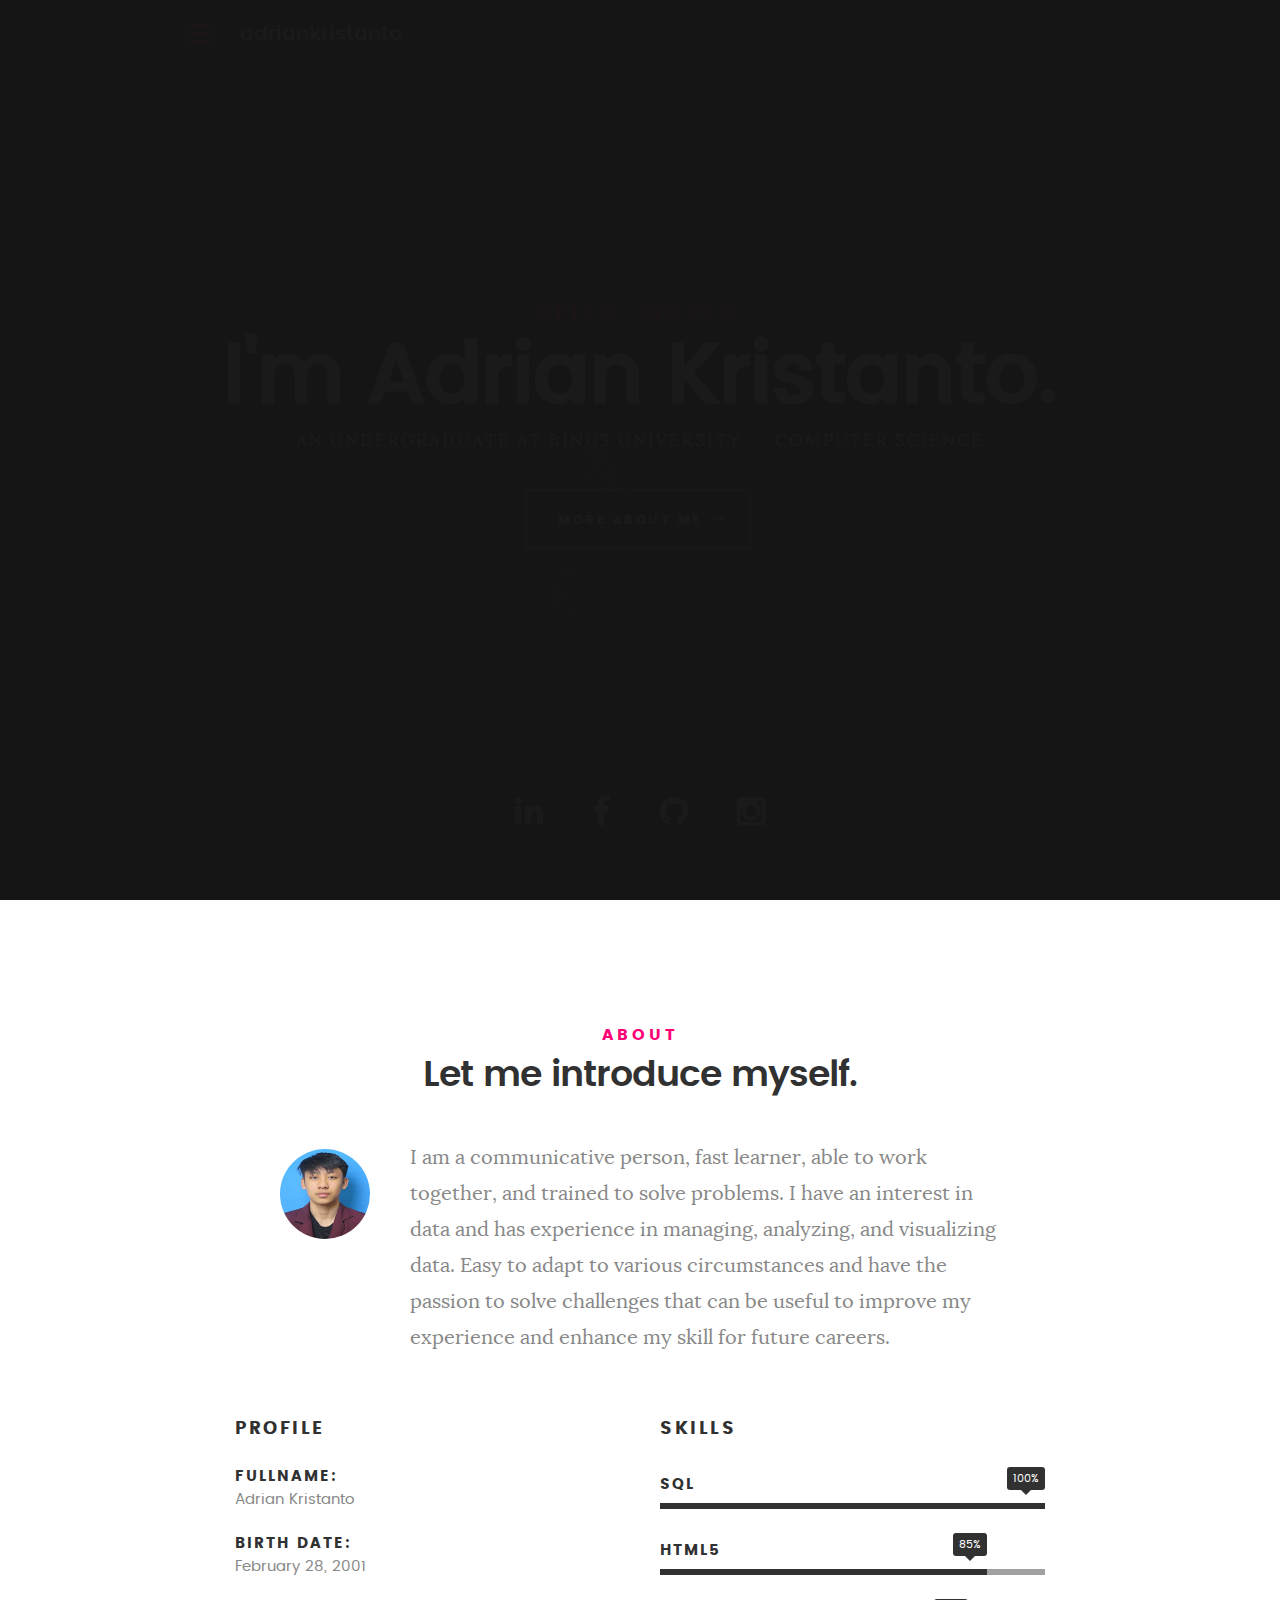
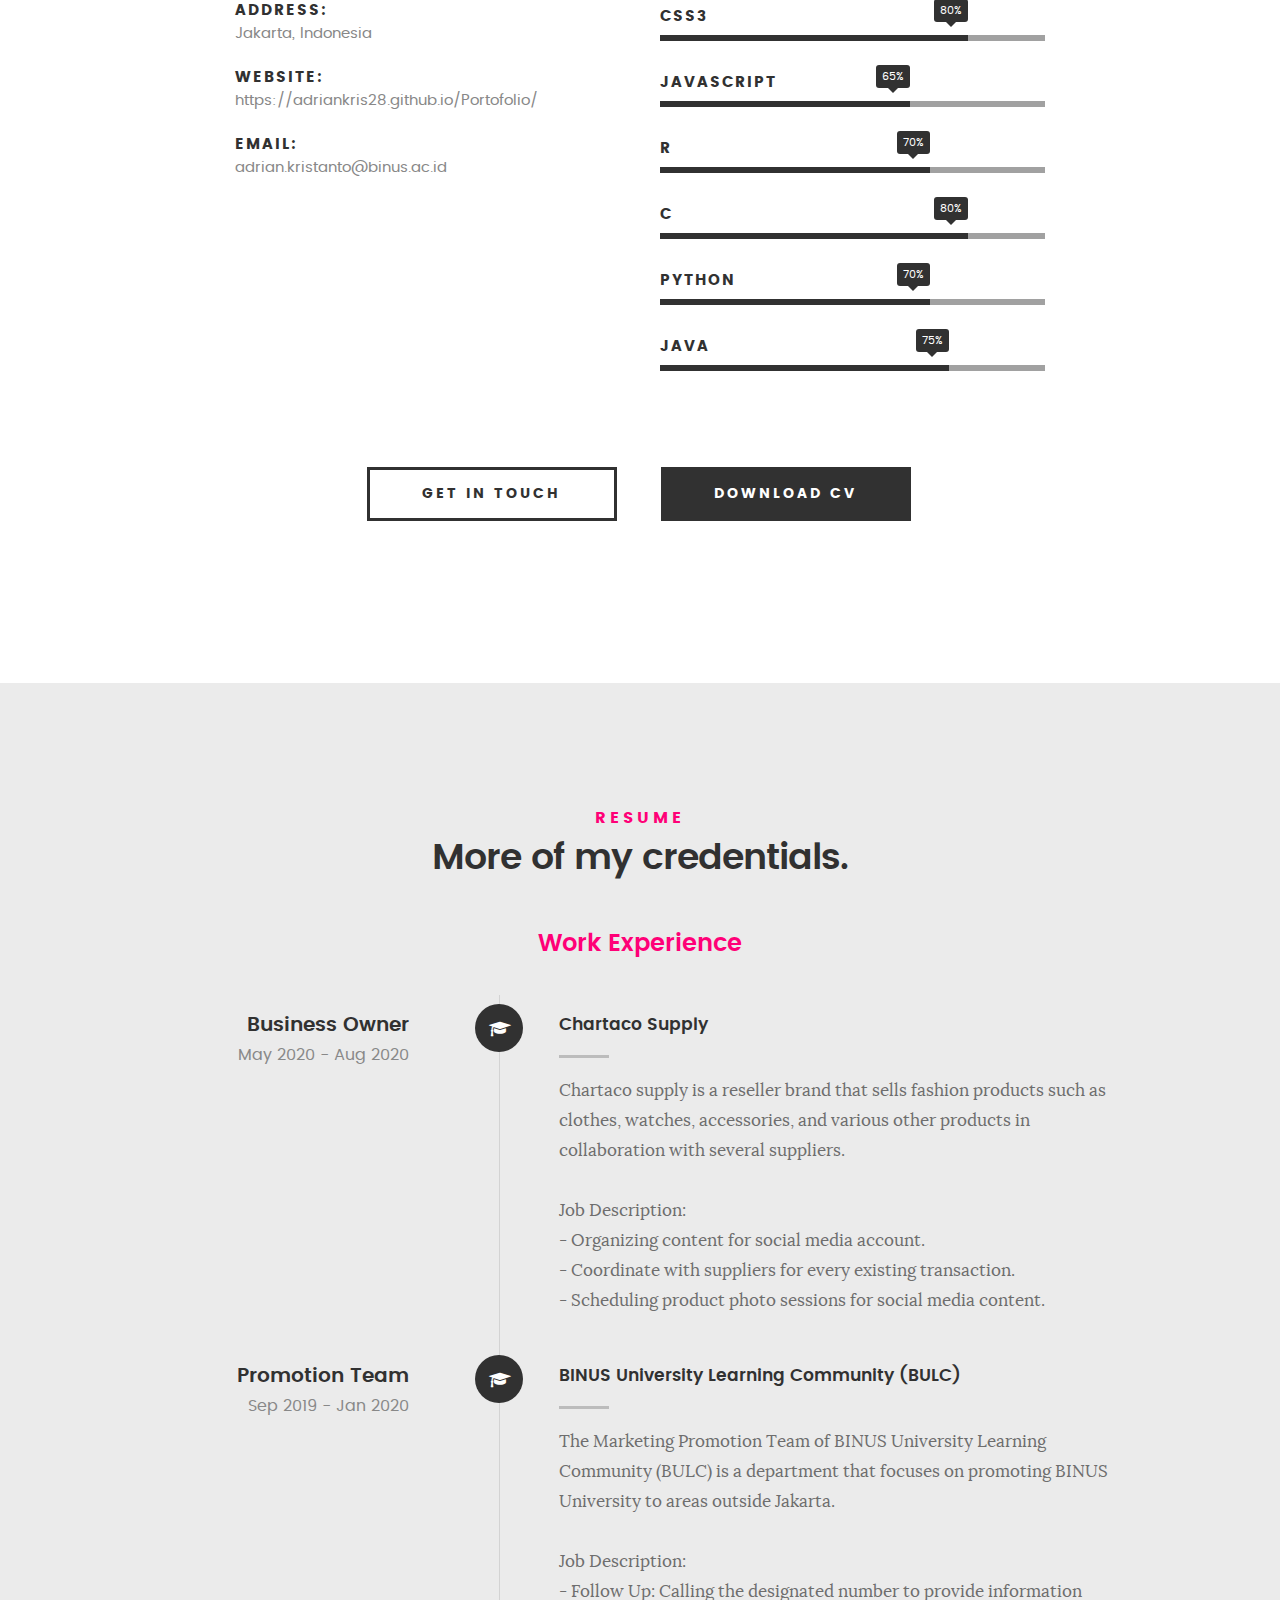
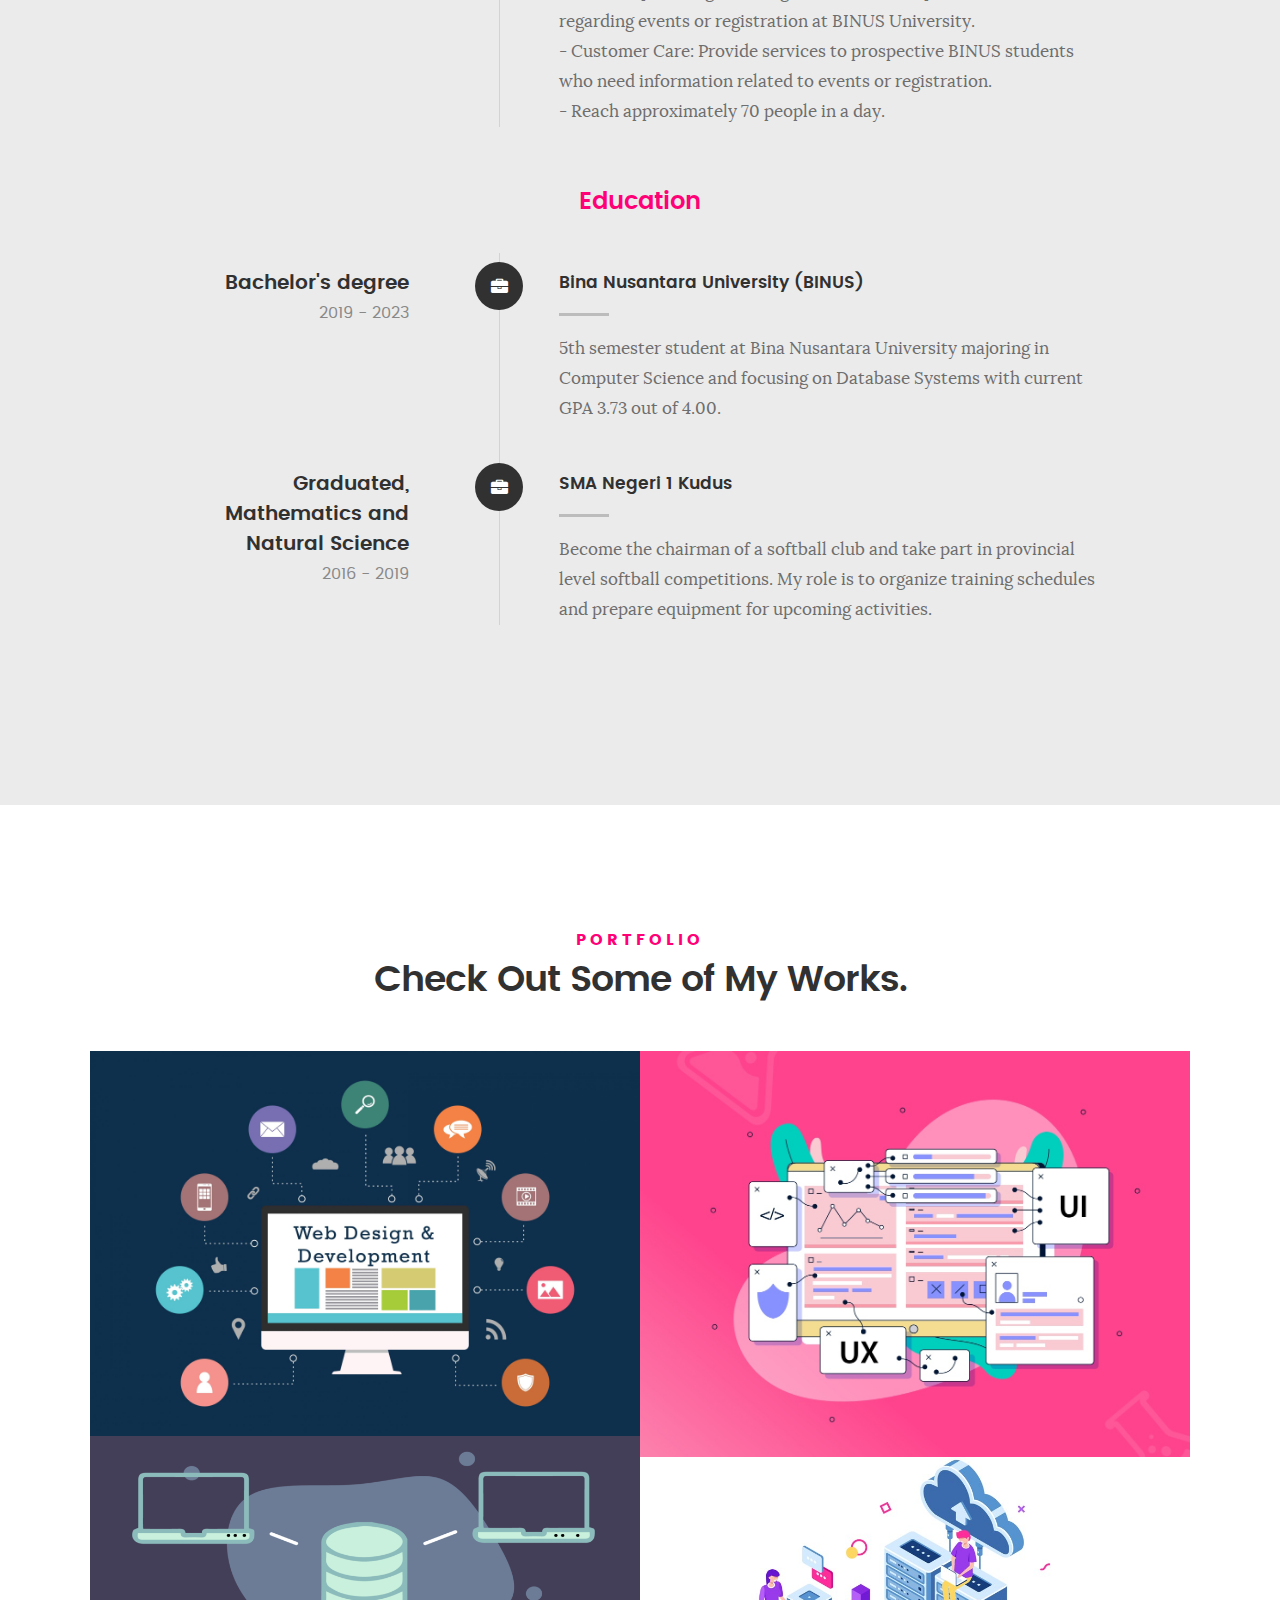
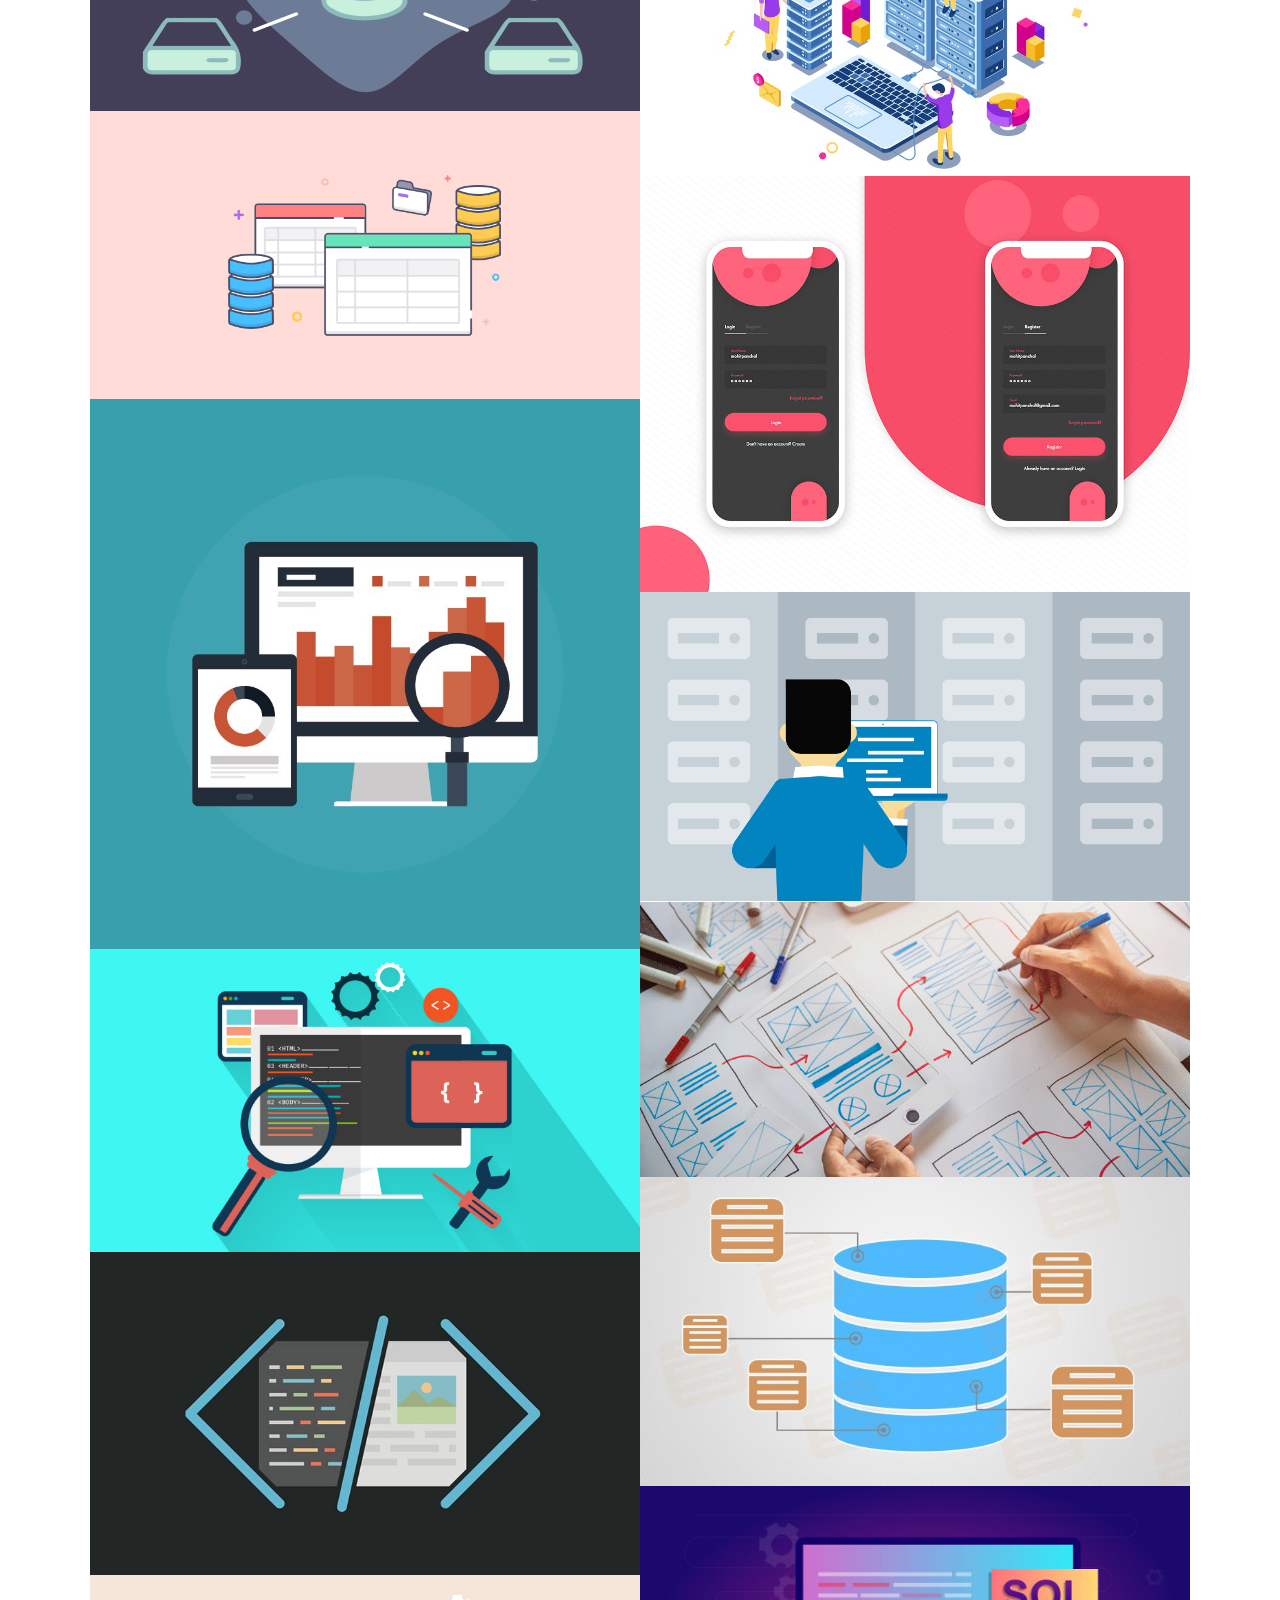
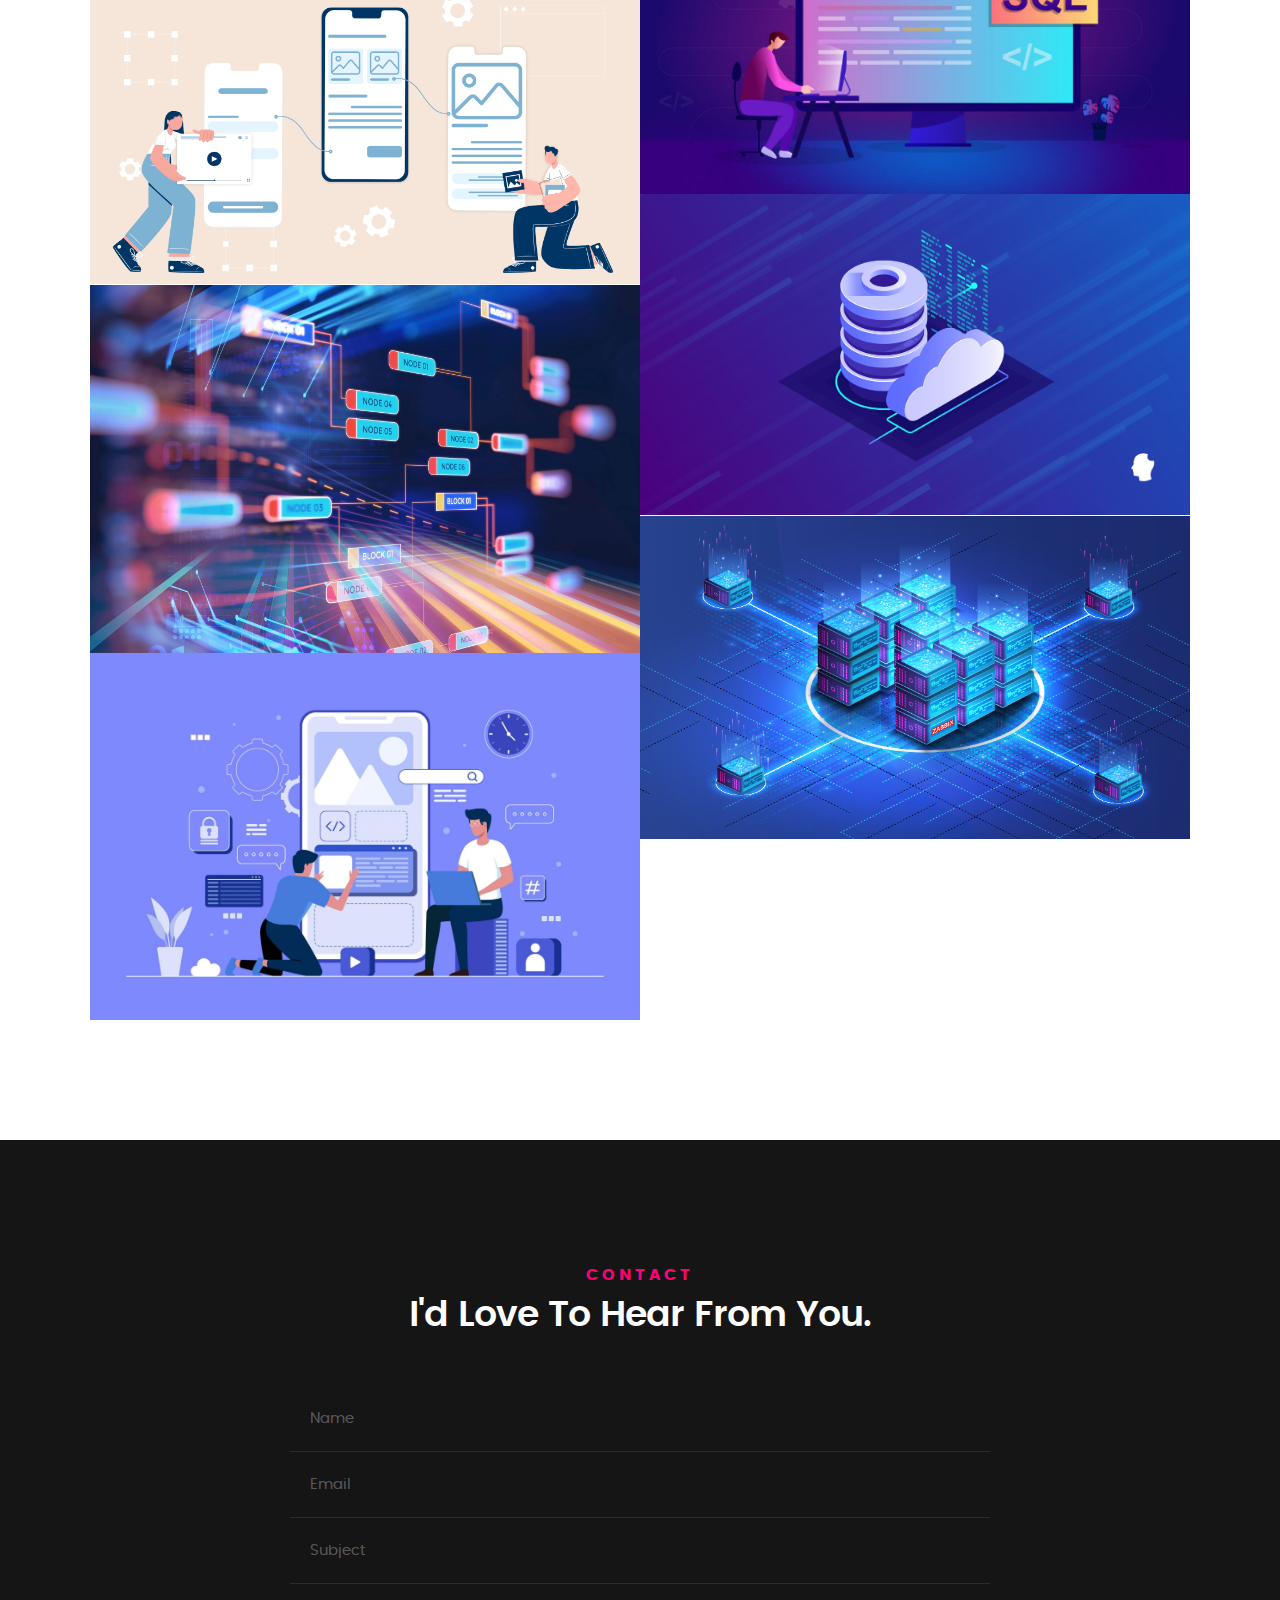
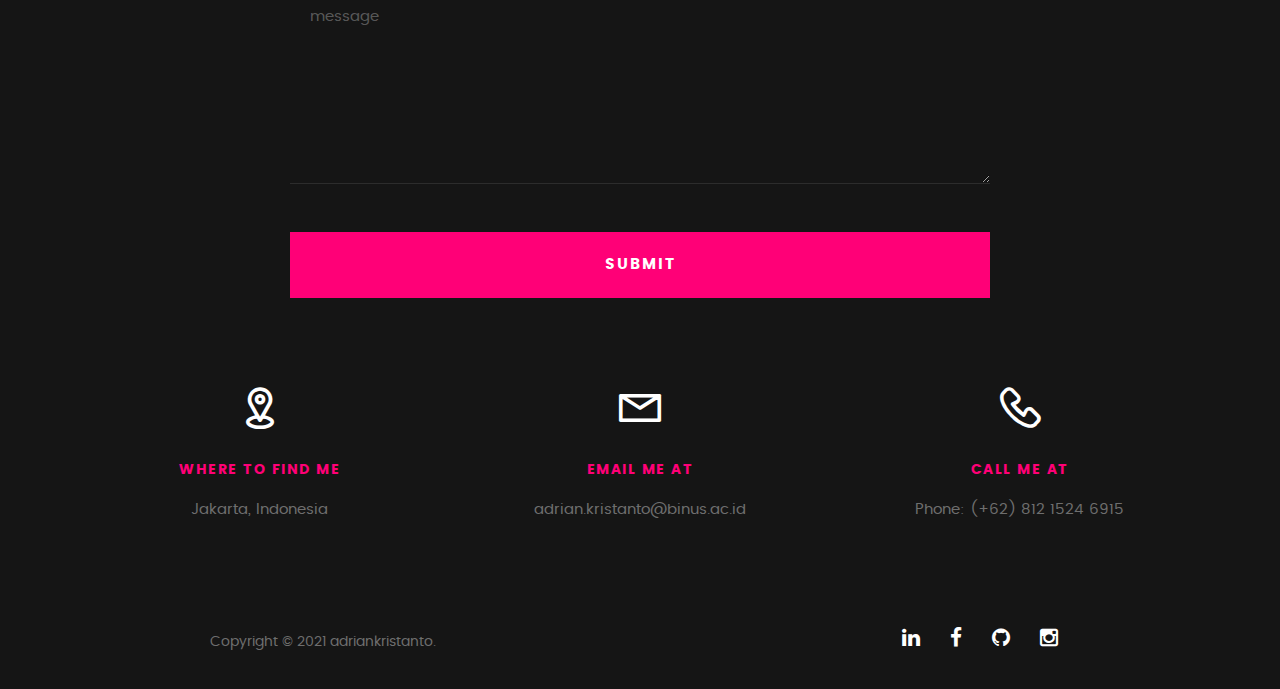
<file: index.html>
<!DOCTYPE html>
<!--[if IE 8 ]><html class="no-js oldie ie8" lang="en"> <![endif]-->
<!--[if IE 9 ]><html class="no-js oldie ie9" lang="en"> <![endif]-->
<!--[if (gte IE 9)|!(IE)]><!--><html class="no-js" lang="en"> <!--<![endif]-->
<head>
<!-- Test -->
   <!--- basic page needs
   ================================================== -->
   <meta charset="utf-8">
	<title>adriankristanto</title>
	<meta name="description" content="">  
	<meta name="author" content="">

   <!-- mobile specific metas
   ================================================== -->
	<meta name="viewport" content="width=device-width, initial-scale=1, maximum-scale=1">

 	<!-- CSS
   ================================================== -->
   <link rel="stylesheet" href="css/base.css">  
   <link rel="stylesheet" href="css/main.css">
   <link rel="stylesheet" href="css/vendor.css">     

   <!-- script
   ================================================== -->   
	<script src="js/modernizr.js"></script>
	<script src="js/pace.min.js"></script>

   <!-- favicons
	================================================== -->
	<link rel="icon" type="image/png" href="./images/Adrian.jfif">

</head>

<body id="top">

	<!-- header 
   ================================================== -->
   <header>   	
   	<div class="row">

   		<div class="top-bar">
   			<a class="menu-toggle" href="#"><span>Menu</span></a>

	   		<div class="logo">
				 <h3>adriankristanto</h3>
		      </div>		      

		   	<nav id="main-nav-wrap">
					<ul class="main-navigation">
						<li class="current"><a class="smoothscroll"  href="#intro" title="">Home</a></li>
						<li><a class="smoothscroll"  href="#about" title="">About</a></li>
						<li><a class="smoothscroll"  href="#resume" title="">Resume</a></li>
						<li><a class="smoothscroll"  href="#portfolio" title="">Portfolio</a></li>				
						<li><a class="smoothscroll"  href="#contact" title="">Contact</a></li>				
					</ul>
				</nav>    		
   		</div> <!-- /top-bar --> 
   		
   	</div> <!-- /row --> 		
   </header> <!-- /header -->

	<!-- intro section
   ================================================== -->
   <section id="intro">   

   	<div class="intro-overlay"></div>	

   	<div class="intro-content">
   		<div class="row">

   			<div class="col-twelve">

	   			<h5>Hello, World.</h5>
	   			<h1>I'm Adrian Kristanto.</h1>

	   			<p class="intro-position">
	   				<span>An Undergraduate at BINUS University</span>
	   				<span>Computer Science</span> 
	   			</p>

	   			<a class="button stroke smoothscroll" href="#about" title="">More About Me</a>

	   		</div>  
   			
   		</div>   		 		
   	</div> <!-- /intro-content --> 

   	<ul class="intro-social">        
         <li><a href="https://www.linkedin.com/in/adrian-kristanto28/"><i class="fa fa-linkedin"></i></a></li>
         <li><a href="https://www.facebook.com/adrian.kristanto.3/"><i class="fa fa-facebook"></i></a></li>
         <li><a href="https://github.com/AdrianKris28"><i class="fa fa-github"></i></a></li>
         <li><a href="https://www.instagram.com/adrian_k28/"><i class="fa fa-instagram"></i></a></li>
      </ul> <!-- /intro-social -->      	

   </section> <!-- /intro -->


   <!-- about section
   ================================================== -->
   <section id="about">  

   	<div class="row section-intro">
   		<div class="col-twelve">

   			<h5>About</h5>
   			<h1>Let me introduce myself.</h1>

   			<div class="intro-info">

   				<img src="./images/Adrian.jfif" alt="Profile Picture">

   				<p class="lead">I am a communicative person, fast learner, able to work together, and trained to solve problems. I have an
				interest in data and has experience in managing, analyzing, and visualizing data. Easy to adapt to various circumstances
				and have the passion to solve challenges that can be useful to improve my experience and enhance my skill for future careers.
				</p>
   			</div>   			

   		</div>   		
   	</div> <!-- /section-intro -->

   	<div class="row about-content">

   		<div class="col-six tab-full">

   			<h3>Profile</h3>
   			<!-- <p>Lorem ipsum Qui veniam ut consequat ex ullamco nulla in non ut esse in magna sint minim officia consectetur nisi commodo ea magna pariatur nisi cillum.</p> -->

   			<ul class="info-list">
   				<li>
   					<strong>Fullname:</strong>
   					<span>Adrian Kristanto</span>
   				</li>
   				<li>
   					<strong>Birth Date:</strong>
   					<span>February 28, 2001</span>
   				</li>
   				<li>
   					<strong>Address:</strong>
   					<span>Jakarta, Indonesia</span>
   				</li>
   				<li>
   					<strong>Website:</strong>
   					<span>https://adriankris28.github.io/Portofolio/</span>
   				</li>
   				<li>
   					<strong>Email:</strong>
   					<span>adrian.kristanto@binus.ac.id</span>
   				</li>

   			</ul> <!-- /info-list -->

   		</div>

   		<div class="col-six tab-full">

   			<h3>Skills</h3>
   			<!-- <p>Here are several programming languages ​​that I use:</p> -->

				<ul class="skill-bars">
				   <li>
				   	<div class="progress percent100"><span>100%</span></div>
				   	<strong>SQL</strong>
				   </li>
				   <li>
				   	<div class="progress percent85"><span>85%</span></div>
				   	<strong>HTML5</strong>
				   </li>
				   <li>
				   	<div class="progress percent80"><span>80%</span></div>
				   	<strong>CSS3</strong>
				   </li>
				   <li>
				   	<div class="progress percent65"><span>65%</span></div>
				   	<strong>JavaScript</strong>
				   </li>
				   <li>
				   	<div class="progress percent70"><span>70%</span></div>
				   	<strong>R</strong>
				   </li>
				   <li>
				   	<div class="progress percent80"><span>80%</span></div>
				   	<strong>C</strong>
				   </li>
				   <li>
				   	<div class="progress percent70"><span>70%</span></div>
				   	<strong>Python</strong>
				   </li>
				   <li>
				   	<div class="progress percent75"><span>75%</span></div>
				   	<strong>Java</strong>
				   </li>
      
				</ul> <!-- /skill-bars -->		

   		</div>

   	</div>

   	<div class="row button-section">
   		<div class="col-twelve">
   			<a href="#contact" title="Get in Touch" class="button stroke smoothscroll">Get in Touch</a>
   			<a href="https://drive.google.com/file/d/12mzGD-iIGMU8J5txnYIJ2kKClvdyEBla/view?usp=sharing" title="Download CV" class="button button-primary">Download CV</a>
   		</div>   		
   	</div>

   </section> <!-- /process-->    


   <!-- resume Section
   ================================================== -->
	<section id="resume" class="grey-section">

		<div class="row section-intro">
   		<div class="col-twelve">

   			<h5>Resume</h5>
   			<h1>More of my credentials.</h1>

   			<!-- <p class="lead">Lorem ipsum Do commodo in proident enim in dolor cupidatat adipisicing dolore officia nisi aliqua incididunt Ut veniam lorem ipsum Consectetur ut in in eu do.</p> -->

   		</div>   		
   	</div> <!-- /section-intro--> 

   	<div class="row resume-timeline">

   		<div class="col-twelve resume-header">

   			<h2>Work Experience</h2>

   		</div> <!-- /resume-header -->

   		<div class="col-twelve">

   			<div class="timeline-wrap">

   				<div class="timeline-block">

	   				<div class="timeline-ico">
	   					<i class="fa fa-graduation-cap"></i>
	   				</div>

	   				<div class="timeline-header">
	   					<h3>Business Owner</h3>
	   					<p>May 2020 - Aug 2020</p>
	   				</div>

	   				<div class="timeline-content">
	   					<h4>Chartaco Supply</h4>
	   					<p>Chartaco supply is a reseller brand that sells fashion products such as clothes, watches, accessories, and various other
						products in collaboration with several suppliers. <br><br>
						Job Description: <br>
						- Organizing content for social media account. <br>
						- Coordinate with suppliers for every existing transaction. <br>
						- Scheduling product photo sessions for social media content.
					</p>
	   				</div>

	   			</div> <!-- /timeline-block -->

	   			<div class="timeline-block">

	   				<div class="timeline-ico">
	   					<i class="fa fa-graduation-cap"></i>
	   				</div>

	   				<div class="timeline-header">
	   					<h3>Promotion Team</h3>
	   					<p>Sep 2019 - Jan 2020</p>
	   				</div>

	   				<div class="timeline-content">
	   					<h4>BINUS University Learning Community (BULC)</h4>
	   					<p>The Marketing Promotion Team of BINUS University Learning Community (BULC) is a department that focuses on promoting
						BINUS University to areas outside Jakarta. <br><br>
						Job Description: <br>
						- Follow Up: Calling the designated number to provide information regarding events or registration at BINUS University. <br>
						- Customer Care: Provide services to prospective BINUS students who need information related to events or registration. <br>
						- Reach approximately 70 people in a day.
						</p>
	   				</div>

	   			</div> <!-- /timeline-block -->

   			</div> <!-- /timeline-wrap -->   			

   		</div> <!-- /col-twelve -->
   		
   	</div> <!-- /resume-timeline -->
   	
   	<div class="row resume-timeline">

   		<div class="col-twelve resume-header">

   			<h2>Education</h2>

   		</div> <!-- /resume-header -->

   		<div class="col-twelve">

   			<div class="timeline-wrap">

   				<div class="timeline-block">

	   				<div class="timeline-ico">
	   					<i class="fa fa-briefcase"></i>
	   				</div>

	   				<div class="timeline-header">
	   					<h3>Bachelor's degree </h3>
	   					<p>2019 - 2023</p>
	   				</div>

	   				<div class="timeline-content">
	   					<h4>Bina Nusantara University (BINUS)</h4>
	   					<p>5th semester student at Bina Nusantara University majoring in Computer Science and focusing on Database Systems with current GPA 3.73 out of 4.00.</p>
	   				</div>

	   			</div> <!-- /timeline-block -->

	   			<div class="timeline-block">

	   				<div class="timeline-ico">
	   					<i class="fa fa-briefcase"></i>
	   				</div>

	   				<div class="timeline-header">
	   					<h3>Graduated, Mathematics and Natural Science</h3>
	   					<p>2016 - 2019</p>
	   				</div>

	   				<div class="timeline-content">
	   					<h4>SMA Negeri 1 Kudus</h4>
	   					<p>Become the chairman of a softball club and take part in provincial level softball competitions. My role is to organize training schedules and prepare equipment for upcoming activities.</p>
	   				</div>

	   			</div> <!-- /timeline-block -->

	   			<!-- <div class="timeline-block">

	   				<div class="timeline-ico">
	   					<i class="fa fa-briefcase"></i>
	   				</div>

	   				<div class="timeline-header">
	   					<h3>Bachelor Degree</h3>
	   					<p>May 2013 - June 2014</p>
	   				</div>

	   				<div class="timeline-content">
	   					<h4>Design College</h4>
	   					<p>Lorem ipsum Occaecat do esse ex et dolor culpa nisi ex in magna consectetur nisi cupidatat laboris esse eiusmod deserunt aute do quis velit esse sed Ut proident cupidatat nulla esse cillum laborum occaecat nostrud sit dolor incididunt amet est occaecat nisi incididunt.</p>
	   				</div> -->

	   			</div> <!-- /timeline-block -->

   			</div> <!-- /timeline-wrap -->   			

   		</div> <!-- /col-twelve -->
   		
   	</div> <!-- /resume-timeline -->
		
	</section> <!-- /features -->


	<!-- Portfolio Section
   ================================================== -->
	<section id="portfolio">

		<div class="row section-intro">
   		<div class="col-twelve">

   			<h5>Portfolio</h5>
   			<h1>Check Out Some of My Works.</h1>

   			<!-- <p class="lead">Lorem ipsum Do commodo in proident enim in dolor cupidatat adipisicing dolore officia nisi aliqua incididunt Ut veniam lorem ipsum Consectetur ut in in eu do.</p> -->

   		</div>   		
   	</div> <!-- /section-intro--> 

   	<div class="row portfolio-content">

   		<div class="col-twelve">

   			<!-- portfolio-wrapper -->
	         <div id="folio-wrapper" class="block-1-2 block-mob-full stack">

	         	<div class="bgrid folio-item">
	               <div class="item-wrap">
	               	<img src="images/portfolio/Get-the-Most-Fancied-Web-Development-Services-min-scaled-1.jpg" alt="WebDevelopment">
	                  <a href="#modal-01" class="overlay">	                  	           
	                     <div class="folio-item-table">
	                     	<div class="folio-item-cell">
		     					       <h3 class="folio-title">YBIKE-Website</h3>	     					    
		     					    	 <span class="folio-types">
		     					       	  Web Development
		     					       </span>
		     					   </div>	                      	
	                     </div>                    
	                  </a>
	               </div>	               
	        		</div> <!-- /folio-item -->

	        		<div class="bgrid folio-item">
	               <div class="item-wrap">
	               	<img src="images/portfolio/ux-ui-design-blog.jpg" alt="UI-UX-Design">
	               	<a href="#modal-02" class="overlay">              		                  
	                     <div class="folio-item-table">
	                     	<div class="folio-item-cell">
	                     		<h3 class="folio-title">PWNI<br>FileManagerApplication</h3>	     					    
		     					    	<span class="folio-types">
		     					       	  UI & UX Design
		     					      </span>		     		
		     					   </div> 	                      	
	                     </div>                    
	                  </a>
	               </div>
	        		</div> <!-- /folio-item -->

	            <div class="bgrid folio-item">
	               <div class="item-wrap">
	               	<img src="images/portfolio/Database Design2.png"alt="Database Design">
	                  <a href="#modal-03" class="overlay">             		                  
	                     <div class="folio-item-table">
	                     	<div class="folio-item-cell">
	                     		<h3 class="folio-title">University Case</h3>	     					    
		     					    	<span class="folio-types">
		     					       	  Database Design
		     					      </span>		     		
		     					   </div> 	                      	
	                     </div>                    
	                  </a>
	               </div>
	        		</div> <!-- /folio-item -->

	            <div class="bgrid folio-item">
	               <div class="item-wrap">
	               	<img src="images/portfolio/Big Data.jpg" alt="Big Data">
	                  <a href="#modal-04" class="overlay">                  	                 
	                     <div class="folio-item-table">
	                     	<div class="folio-item-cell">
	                     		<h3 class="folio-title">Cake T Online Shop</h3>	     					    
		     					    	<span class="folio-types">
		     					       	  Big Data Analysis and Visualization
		     					      </span>		     		
		     					   </div>  	                      	
	                     </div>                    
	                  </a>
	               </div>
	        		</div> <!-- /folio-item -->     

	        		<div class="bgrid folio-item">
	               <div class="item-wrap">
	               	<img src="images/portfolio/Query analysis.png" alt="Query-analysis">
	                  <a href="#modal-05" class="overlay">             		                  
	                     <div class="folio-item-table">
	                     	<div class="folio-item-cell">
	                     		<h3 class="folio-title">TStore</h3>	     					    
		     					    	<span class="folio-types">
		     					       	  Design a relationship database and perform query analysis
		     					      </span>		     		
		     					   </div> 	                      	
	                     </div>                    
	                  </a>
	               </div>
	        		</div> <!-- /folio-item -->

	            <div class="bgrid folio-item">
	               <div class="item-wrap">
	               	<img src="images/portfolio/01-Mobile-App-Login-Screen-UI-Kit.jpg" alt="Cinépolis">
	                  <a href="#modal-06" class="overlay">
	                     <div class="folio-item-table">
	                     	<div class="folio-item-cell">
	                     		<h3 class="folio-title">Cinépolis</h3>	     					    
		     					    	<span class="folio-types">
										Redesign Project
		     					      </span>		     		
		     					   </div>	                      	
	                     </div>                    
	                  </a>
	               </div>
	        		</div> <!-- /folio-item -->   

	            <div class="bgrid folio-item">
	               <div class="item-wrap">
	               	<img src="images/portfolio/data-analysis.jpg" alt="RamenShop">
	                  <a href="#modal-07" class="overlay">
	                     <div class="folio-item-table">
	                     	<div class="folio-item-cell">
	                     		<h3 class="folio-title">RamenShop</h3>	     					    
		     					    	<span class="folio-types">
										Query Analysis & Visualization
		     					      </span>		     		
		     					   </div>	                      	
	                     </div>                    
	                  </a>
	               </div>
	        		</div> <!-- /folio-item -->   

	            <div class="bgrid folio-item">
	               <div class="item-wrap">
	               	<img src="images/portfolio/MYSQL.jpg" alt="Traveloke">
	                  <a href="#modal-08" class="overlay">
	                     <div class="folio-item-table">
	                     	<div class="folio-item-cell">
	                     		<h3 class="folio-title">Traveloke</h3>	     					    
		     					    	<span class="folio-types">
										Query Analysis Using Hadoop Tools
		     					      </span>		     		
		     					   </div>	                      	
	                     </div>                    
	                  </a>
	               </div>
	        		</div> <!-- /folio-item -->   

	            <div class="bgrid folio-item">
	               <div class="item-wrap">
	               	<img src="images/portfolio/prototyping.png" alt="COVIDNo">
	                  <a href="#modal-09" class="overlay">
	                     <div class="folio-item-table">
	                     	<div class="folio-item-cell">
	                     		<h3 class="folio-title">COVIDNo App</h3>	     					    
		     					    	<span class="folio-types">
										Low-fidelity Prototype
		     					      </span>		     		
		     					   </div>	                      	
	                     </div>                    
	                  </a>
	               </div>
	        		</div> <!-- /folio-item -->   

	            <div class="bgrid folio-item">
	               <div class="item-wrap">
	               	<img src="images/portfolio/becoming-a-web-developer-in-2016.jpg" alt="Bluejack Classroom">
	                  <a href="#modal-10" class="overlay">
	                     <div class="folio-item-table">
	                     	<div class="folio-item-cell">
	                     		<h3 class="folio-title">Bluejack Classroom</h3>	     					    
		     					    	<span class="folio-types">
										Front-End Development
		     					      </span>		     		
		     					   </div>	                      	
	                     </div>                    
	                  </a>
	               </div>
	        		</div> <!-- /folio-item -->   

	            <div class="bgrid folio-item">
	               <div class="item-wrap">
	               	<img src="images/portfolio/DBdesign.jpg" alt="SOeLARIA">
	                  <a href="#modal-11" class="overlay">
	                     <div class="folio-item-table">
	                     	<div class="folio-item-cell">
	                     		<h3 class="folio-title">SOeLARIA</h3>	     					    
		     					    	<span class="folio-types">
										Database Design
		     					      </span>		     		
		     					   </div>	                      	
	                     </div>                    
	                  </a>
	               </div>
	        		</div> <!-- /folio-item -->   

	            <div class="bgrid folio-item">
	               <div class="item-wrap">
	               	<img src="images/portfolio/FrontEndDevelopment.jpg" alt="Blytz Megaplex">
	                  <a href="#modal-12" class="overlay">
	                     <div class="folio-item-table">
	                     	<div class="folio-item-cell">
	                     		<h3 class="folio-title">Blytz Megaplex</h3>	     					    
		     					    	<span class="folio-types">
										Front-End Development
		     					      </span>		     		
		     					   </div>	                      	
	                     </div>                    
	                  </a>
	               </div>
	        		</div> <!-- /folio-item -->   

	            <div class="bgrid folio-item">
	               <div class="item-wrap">
	               	<img src="images/portfolio/Top-10-SQL-Query-Optimization-Techniques.jpg" alt="Jewellery">
	                  <a href="#modal-13" class="overlay">
	                     <div class="folio-item-table">
	                     	<div class="folio-item-cell">
	                     		<h3 class="folio-title">Jewellery</h3>	     					    
		     					    	<span class="folio-types">
										Create jobs and perform query analysis
		     					      </span>		     		
		     					   </div>	                      	
	                     </div>                    
	                  </a>
	               </div>
	        		</div> <!-- /folio-item -->   

	            <div class="bgrid folio-item">
	               <div class="item-wrap">
	               	<img src="images/portfolio/Simple-Mobile-App-Prototype-for-Non-Designers.png" alt="Binus Mobile Chatting Feature">
	                  <a href="#modal-14" class="overlay">
	                     <div class="folio-item-table">
	                     	<div class="folio-item-cell">
	                     		<h3 class="folio-title">Binus Mobile Chatting Feature</h3>	     					    
		     					    	<span class="folio-types">
										UI & UX Design
		     					      </span>		     		
		     					   </div>	                      	
	                     </div>                    
	                  </a>
	               </div>
	        		</div> <!-- /folio-item -->   

	            <div class="bgrid folio-item">
	               <div class="item-wrap">
	               	<img src="images/portfolio/preview-full-sql-optimization-faster-sites-featured-img.jpg" alt="MusicIns">
	                  <a href="#modal-15" class="overlay">
	                     <div class="folio-item-table">
	                     	<div class="folio-item-cell">
	                     		<h3 class="folio-title">MusicIns</h3>	     					    
		     					    	<span class="folio-types">
										Query Analysis
		     					      </span>		     		
		     					   </div>	                      	
	                     </div>                    
	                  </a>
	               </div>
	        		</div> <!-- /folio-item -->   

	            <div class="bgrid folio-item">
	               <div class="item-wrap">
	               	<img src="images/portfolio/big-data-data-science-services-codete-blog-cover.jpg" alt="DezzDryth Online & Grizzer">
	                  <a href="#modal-16" class="overlay">
	                     <div class="folio-item-table">
	                     	<div class="folio-item-cell">
	                     		<h3 class="folio-title">DezzDryth Online & Grizzer</h3>	     					    
		     					    	<span class="folio-types">
										Big Data Analysis and Visualization
		     					      </span>		     		
		     					   </div>	                      	
	                     </div>                    
	                  </a>
	               </div>
	        		</div> <!-- /folio-item -->   

	            <div class="bgrid folio-item">
	               <div class="item-wrap">
	               	<img src="images/portfolio/database-partitions.png" alt="OOVEO Salon">
	                  <a href="#modal-17" class="overlay">
	                     <div class="folio-item-table">
	                     	<div class="folio-item-cell">
	                     		<h3 class="folio-title">OOVEO Salon</h3>	     					    
		     					    	<span class="folio-types">
										Query Analysis
		     					      </span>		     		
		     					   </div>	                      	
	                     </div>                    
	                  </a>
	               </div>
	        		</div> <!-- /folio-item -->   

	            <div class="bgrid folio-item">
	               <div class="item-wrap">
	               	<img src="images/portfolio/mobile-app-development-guide-scaled.jpg" alt="Trim n Clip">
	                  <a href="#modal-18" class="overlay">
	                     <div class="folio-item-table">
	                     	<div class="folio-item-cell">
	                     		<h3 class="folio-title">Trim n Clip</h3>	     					    
		     					    	<span class="folio-types">
										Application Development & Prototype
		     					      </span>		     		
		     					   </div>	                      	
	                     </div>                    
	                  </a>
	               </div>
	        		</div> <!-- /folio-item -->   

	            <!-- modal popups - begin
	            ============================================================= -->
	            <div id="modal-01" class="popup-modal slider mfp-hide">	

				     	<div class="media">
				     		<img src="images/portfolio/Get-the-Most-Fancied-Web-Development-Services-min-scaled-1.jpg" alt="" />
				     	</div>      	

					   <div class="description-box">
					      <h4>YBIKE-Website</h4>		      
					      <p>I develop the front-end of a responsive website for the YBIKE project using Visual Studio Code, CSS, HTML, and
						JavaScript.</p>

					      <div class="categories">Web Development</div>			               
					   </div>

			         <div class="link-box">
			            <a href="https://github.com/AdrianKris28/YBIKE-Website">Details</a>
					      <a href="#" class="popup-modal-dismiss">Close</a>
			         </div>		      

				   </div> <!-- /modal-01 -->

				   <div id="modal-02" class="popup-modal slider mfp-hide">	

				     	<div class="media">
				     		<img src="images/portfolio/ux-ui-design-blog.jpg" alt="" />
				     	</div>      	

					   <div class="description-box">
					      <h4>PWNI - FileManagerApplication</h4>		      
					      <p>Designing User Interface (UI) & User Experience (UX) for a website-based file manager application using Figma.</p>

					      <div class="categories">UI & UX Design</div>			               
					   </div>

			         <div class="link-box">
			            <a href="https://www.figma.com/proto/Kravd82jFM7LUD4XBGuuEI/UI-PWNI-2301863521?node-id=6%3A4&scaling=scale-down&page-id=0%3A1&starting-point-node-id=6%3A4">Details</a>
					      <a href="#" class="popup-modal-dismiss">Close</a>
			         </div>		      

				   </div> <!-- /modal-02 -->

				   <div id="modal-03" class="popup-modal slider mfp-hide">	

				     	<div class="media">
				     		<img src="images/portfolio/Database Design2.png" alt="" />
				     	</div>      	

					   <div class="description-box">
					      <h4>University Case</h4>		      
					      <p>My friends and I designed a database for university case starting from the Mission Statement and Objectives, Scope,
						Cross Reference, ERD (Entity Relationship Diagram), Conceptual Database Design, Logical Database Design, and Physical
						Database Design.</p>

					      <div class="categories">Database Design</div>			               
					   </div>

			         <div class="link-box">
			            <a href="https://github.com/AdrianKris28/DatabaseDesign-UniversityCase">Details</a>
					      <a href="#" class="popup-modal-dismiss">Close</a>
			         </div>		      

				   </div> <!-- /modal-03 -->

				   <div id="modal-04" class="popup-modal slider mfp-hide">	

				     	<div class="media">
				     		<img src="images/portfolio/Big Data.jpg" alt="" />
				     	</div>      	

					   <div class="description-box">
					      <h4>Cake T Online Shop</h4>		      
					      <p>Big Data Analysis and Visualization using SQL and Python. The main objective is to create a prediction model to predict
						whether someone has diabetic or not with accuracy over 90%.</p>

					      <div class="categories">Big Data Analysis and Visualization</div>			               
					   </div>

			         <div class="link-box">
			            <a href="https://github.com/AdrianKris28/Cake-T-Online-Shop">Details</a>
					      <a href="#" class="popup-modal-dismiss">Close</a>
			         </div>		      

				   </div> <!-- /modal-04 -->

				   <div id="modal-05" class="popup-modal slider mfp-hide">	

				     	<div class="media">
				     		<img src="images/portfolio/Query analysis.png" alt="" />
				     	</div>      	

					   <div class="description-box">
					      <h4>TStore</h4>		      
					      <p>Design a relational database with predefined conditions, design an Entity Relationship Diagram (ERD), and perform query
						analysis to gain insights using Visual Paradigm, SSMS.</p>

					      <div class="categories">Design a relationship database and perform query analysis</div>			               
					   </div>

			         <div class="link-box">
			            <a href="https://github.com/AdrianKris28/TStore">Details</a>
					      <a href="#" class="popup-modal-dismiss">Close</a>
			         </div>		      

				   </div> <!-- /modal-05 -->

				   <div id="modal-06" class="popup-modal slider mfp-hide">	

				     	<div class="media">
				     		<img src="images/portfolio/01-Mobile-App-Login-Screen-UI-Kit.jpg" alt="" />
				     	</div>      	

					   <div class="description-box">
					      <h4>Cinépolis</h4>		      
					      <p>I am working on a project in the Human Computer Interaction (HCI) course to revise and redesign a Cinépolis web
						application based on a Heuristic evaluation. I use Figma to create the user interface of the application.</p>

					      <div class="categories">Redesign Project</div>			               
					   </div>

			         <div class="link-box">
			            <a href="https://www.figma.com/proto/TdZeEVLfcsB2OyIN1qKdX7/HCI?node-id=4%3A10&scaling=scale-down&page-id=0%3A1&starting-point-node-id=4%3A10">Details</a>
					      <a href="#" class="popup-modal-dismiss">Close</a>
			         </div>		      

				   </div> <!-- /modal-06 -->

					<div id="modal-07" class="popup-modal slider mfp-hide">
					
						<div class="media">
							<img src="images/portfolio/data-analysis.jpg" alt="" />
						</div>
					
						<div class="description-box">
							<h4>RamenShop</h4>
							<p>
								Perform query analysis to gain insight and visualize data from records stored by RamenShop using SQL and Python.
							</p>
					
							<div class="categories">Query Analysis & Visualization</div>
						</div>
					
						<div class="link-box">
							<a
								href="https://github.com/AdrianKris28/RamenShop">Details</a>
							<a href="#" class="popup-modal-dismiss">Close</a>
						</div>
					
					</div> <!-- /modal-07 -->

					<div id="modal-08" class="popup-modal slider mfp-hide">
					
						<div class="media">
							<img src="images/portfolio/MYSQL.jpg" alt="" />
						</div>
					
						<div class="description-box">
							<h4>Traveloke</h4>
							<p>
								Load the data from Comma-Separated Values (CSV) file to Hive, then ingest the data from MySQL database to Hive for data
								integration. Perform query analysis to gain some sales insight in Traveloke using Hadoop tools.
							</p>
					
							<div class="categories">Query Analysis using Hadoop tools</div>
						</div>
					
						<div class="link-box">
							<a
								href="https://github.com/AdrianKris28/Traveloke">Details</a>
							<a href="#" class="popup-modal-dismiss">Close</a>
						</div>
					
					</div> <!-- /modal-08 -->

					<div id="modal-09" class="popup-modal slider mfp-hide">
				
						<div class="media">
							<img src="images/portfolio/prototyping.png" alt="" />
						</div>
					
						<div class="description-box">
							<h4>COVIDNo</h4>
							<p>Designing a low-fidelity prototype for the COVIDNo application. This application is used as an intermediary that helps
							the government to provide information to the public regarding the development of the COVID-19 virus.
							</p>
					
							<div class="categories">Low-fidelity Prototype</div>
						</div>
					
						<div class="link-box">
							<a
								href="https://www.figma.com/proto/6J5iAxclxx1xceHKBZo9oH/COVIDNo?node-id=7%3A30&scaling=scale-down&page-id=0%3A1&starting-point-node-id=7%3A30">Details</a>
							<a href="#" class="popup-modal-dismiss">Close</a>
						</div>
				
					</div> <!-- /modal-09 -->

						<div id="modal-10" class="popup-modal slider mfp-hide">
				
						<div class="media">
							<img src="images/portfolio/becoming-a-web-developer-in-2016.jpg" alt="" />
						</div>
					
						<div class="description-box">
							<h4>Bluejack Classroom</h4>
							<p>
								Developing the front end of the Bluejack Classroom website using HTML and CSS.
							</p>
					
							<div class="categories">Front-End Development</div>
						</div>
					
						<div class="link-box">
							<a
								href="https://github.com/AdrianKris28/Bluejack-Classroom">Details</a>
							<a href="#" class="popup-modal-dismiss">Close</a>
						</div>
				
					</div> <!-- /modal-10 -->

					<div id="modal-11" class="popup-modal slider mfp-hide">
					
						<div class="media">
							<img src="images/portfolio/DBdesign.jpg" alt="" />
						</div>
					
						<div class="description-box">
							<h4>SOeLARIA</h4>
							<p>
								Perform normalization based on invoice receipts, and design Entity Relationship Diagram (ERD) using Visual Paradigm.
							</p>
					
							<div class="categories">Database Design</div>
						</div>
					
						<div class="link-box">
							<a
								href="https://github.com/AdrianKris28/SOeLARIA">Details</a>
							<a href="#" class="popup-modal-dismiss">Close</a>
						</div>
					
					</div> <!-- /modal-11 -->

					<div id="modal-12" class="popup-modal slider mfp-hide">
					
						<div class="media">
							<img src="images/portfolio/FrontEndDevelopment.jpg" alt="" />
						</div>
					
						<div class="description-box">
							<h4>Blytz Megaplex</h4>
							<p>
								Designing the front end of the Blytz Megaplex website with an attractive User Interface using HTML and CSS.
							</p>
					
							<div class="categories">Front-End Development</div>
						</div>
					
						<div class="link-box">
							<a
								href="https://github.com/AdrianKris28/Blytz-Megaplex">Details</a>
							<a href="#" class="popup-modal-dismiss">Close</a>
						</div>
					
					</div> <!-- /modal-12 -->

					<div id="modal-13" class="popup-modal slider mfp-hide">
					
						<div class="media">
							<img src="images/portfolio/Top-10-SQL-Query-Optimization-Techniques.jpg" alt="" />
						</div>
					
						<div class="description-box">
							<h4>Jewellery</h4>
							<p>
								Creating job and perform query analysis to gain some insights in Jewellery using SQL Server Management Studio (SSMS).
							</p>
					
							<div class="categories">Create jobs and perform query analysis</div>
						</div>
					
						<div class="link-box">
							<a
								href="https://github.com/AdrianKris28/Jewellery">Details</a>
							<a href="#" class="popup-modal-dismiss">Close</a>
						</div>
					
					</div> <!-- /modal-13 -->

					<div id="modal-14" class="popup-modal slider mfp-hide">
					
						<div class="media">
							<img src="images/portfolio/Simple-Mobile-App-Prototype-for-Non-Designers.png" alt="" />
						</div>
					
						<div class="description-box">
							<h4>Binus Mobile Chatting Feature</h4>
							<p>
								Designing UI & UX for new features (Chat) in Binus Mobile application.
							</p>
					
							<div class="categories">UI & UX Design</div>
						</div>
					
						<div class="link-box">
							<a
								href="https://www.figma.com/proto/WiMOcn7S8VGkMle4oV5fDX/FITUR-BINUS-MOBILE?node-id=7%3A9&scaling=scale-down&page-id=0%3A1&starting-point-node-id=7%3A9">Details</a>
							<a href="#" class="popup-modal-dismiss">Close</a>
						</div>
					
					</div> <!-- /modal-14 -->

					<div id="modal-15" class="popup-modal slider mfp-hide">
					
						<div class="media">
							<img src="images/portfolio/preview-full-sql-optimization-faster-sites-featured-img.jpg" alt="" />
						</div>
					
						<div class="description-box">
							<h4>MusicIns</h4>
							<p>
								Perform query analysis to gain insights from transaction history that has been stored in the Musica database.
							</p>
					
							<div class="categories">Query Analysis</div>
						</div>
					
						<div class="link-box">
							<a
								href="https://github.com/AdrianKris28/MusicIns">Details</a>
							<a href="#" class="popup-modal-dismiss">Close</a>
						</div>
					
					</div> <!-- /modal-15 -->

					<div id="modal-16" class="popup-modal slider mfp-hide">
					
						<div class="media">
							<img src="images/portfolio/big-data-data-science-services-codete-blog-cover.jpg" alt="" />
						</div>
					
						<div class="description-box">
							<h4>DezzDryth Online & Grizzer</h4>
							<p>
								Perform query analysis and visualization to gain some sales insight about the data from DezzDryth Online. Create a
								predictive model to determine whether the bear is a grizzly bear or a non-grizzly bear based on available data with more
								than 80% accuracy using SQL and Python.
							</p>
					
							<div class="categories">Big Data Analysis and Visualization</div>
						</div>
					
						<div class="link-box">
							<a
								href="https://github.com/AdrianKris28/DezzDrythOnline-Grizzer">Details</a>
							<a href="#" class="popup-modal-dismiss">Close</a>
						</div>
					
					</div> <!-- /modal-16 -->

					<div id="modal-15" class="popup-modal slider mfp-hide">
					
						<div class="media">
							<img src="images/portfolio/big-data-data-science-services-codete-blog-cover.jpg" alt="" />
						</div>
					
						<div class="description-box">
							<h4>DezzDryth Online & Grizzer</h4>
							<p>
								Perform query analysis and visualization to gain some sales insight about the data from DezzDryth Online. Create a
								predictive model to determine whether the bear is a grizzly bear or a non-grizzly bear based on available data with more
								than 80% accuracy.
							</p>
					
							<div class="categories">Big Data Analysis and Visualization</div>
						</div>
					
						<div class="link-box">
							<a
								href="https://github.com/AdrianKris28/DezzDrythOnline-Grizzer">Details</a>
							<a href="#" class="popup-modal-dismiss">Close</a>
						</div>
					
					</div> <!-- /modal-16 -->

					<div id="modal-17" class="popup-modal slider mfp-hide">
					
						<div class="media">
							<img src="images/portfolio/database-partitions.png" alt="" />
						</div>
					
						<div class="description-box">
							<h4>OOVEO Salon</h4>
							<p>
								Perform query analysis to gain insights from the OOVEO Salon database using SQL Server Management Studio (SSMS).
							</p>
					
							<div class="categories">Query Analysis</div>
						</div>
					
						<div class="link-box">
							<a
								href="https://github.com/AdrianKris28/OOVEO-Salon">Details</a>
							<a href="#" class="popup-modal-dismiss">Close</a>
						</div>
					
					</div> <!-- /modal-17 -->

					<div id="modal-18" class="popup-modal slider mfp-hide">
					
						<div class="media">
							<img src="images/portfolio//mobile-app-development-guide-scaled.jpg" alt="" />
						</div>
					
						<div class="description-box">
							<h4>Trim n Clip</h4>
							<p>
								Designing a Trim n Clip application development and prototype using Figma. Trim n Clip is an application that allows
								users to make barbershop reservations efficiently.
							</p>
					
							<div class="categories">Application Development & Prototype</div>
						</div>
					
						<div class="link-box">
							<a
								href="https://github.com/AdrianKris28/TrimnClip">Details</a>
							<a href="#" class="popup-modal-dismiss">Close</a>
						</div>
					
					</div> <!-- /modal-18 -->

				   <!-- modal popups - end
	            ============================================================= -->

	         </div> <!-- /portfolio-wrapper --> 

   		</div>  <!-- /twelve -->   

   	</div> <!-- /portfolio-content --> 
		
	</section> <!-- /portfolio --> 

	
   <!-- contact
   ================================================== -->
	<section id="contact">

		<div class="row section-intro">
   		<div class="col-twelve">

   			<h5>Contact</h5>
   			<h1>I'd Love To Hear From You.</h1>

   			<!-- <p class="lead">Lorem ipsum Do commodo in proident enim in dolor cupidatat adipisicing dolore officia nisi aliqua incididunt Ut veniam lorem ipsum Consectetur ut in in eu do.</p> -->

   		</div> 
   	</div> <!-- /section-intro -->

   	<div class="row contact-form">

   		<div class="col-twelve">

            <!-- form -->
            <form name="contactForm" id="contactForm" method="post" action="mailto:adrian.kristanto@binus.ac.id" enctype="text/plain">
      			<fieldset>

                  <div class="form-field">
 						   <input name="contactName" type="text" id="contactName" placeholder="Name" value="" minlength="2" required="">
                  </div>
                  <div class="form-field">
	      			   <input name="contactEmail" type="email" id="contactEmail" placeholder="Email" value="" required="">
	               </div>
                  <div class="form-field">
	     				   <input name="contactSubject" type="text" id="contactSubject" placeholder="Subject" value="">
	               </div>                       
                  <div class="form-field">
	                 	<textarea name="contactMessage" id="contactMessage" placeholder="message" rows="10" cols="50" required=""></textarea>
	               </div>                      
                 <div class="form-field">
                     <button class="submitform">Submit</button>
                     <div id="submit-loader">
                        <div class="text-loader">Sending...</div>                             
       				      <div class="s-loader">
								  	<div class="bounce1"></div>
								  	<div class="bounce2"></div>
								  	<div class="bounce3"></div>
								</div>
							</div>
                  </div>

      			</fieldset>
      		</form> <!-- Form End -->

            <!-- contact-warning -->
            <div id="message-warning">            	
            </div>            
            <!-- contact-success -->
      		<div id="message-success">
               <i class="fa fa-check"></i>Your message was sent, thank you!<br>
      		</div>

         </div> <!-- /col-twelve -->
   		
   	</div> <!-- /contact-form -->

   	<div class="row contact-info">

   		<div class="col-four tab-full">

   			<div class="icon">
   				<i class="icon-pin"></i>
   			</div>

   			<h5>Where to find me</h5>

   			<p>
            Jakarta, Indonesia
            </p>

   		</div>

   		<div class="col-four tab-full collapse">

   			<div class="icon">
   				<i class="icon-mail"></i>
   			</div>

   			<h5>Email Me At</h5>

   			<p>adrian.kristanto@binus.ac.id			     
			   </p>

   		</div>

   		<div class="col-four tab-full">

   			<div class="icon">
   				<i class="icon-phone"></i>
   			</div>

   			<h5>Call Me At</h5>

   			<p>
				Phone: (+62) 812 1524 6915<br>
			     	
			   </p>

   		</div>
   		
   	</div> <!-- /contact-info -->
		
	</section> <!-- /contact -->


   <!-- footer
   ================================================== -->

   <footer>
     	<div class="row">

     		<div class="col-six tab-full pull-right social">

     			<ul class="footer-social">        
					<li><a href="https://www.linkedin.com/in/adrian-kristanto28/"><i class="fa fa-linkedin"></i></a></li>
					<li><a href="https://www.facebook.com/adrian.kristanto.3/"><i class="fa fa-facebook"></i></a></li>
					<li><a href="https://github.com/AdrianKris28"><i class="fa fa-github"></i></a></li>
					<li><a href="https://www.instagram.com/adrian_k28/"><i class="fa fa-instagram"></i></a></li>
			   </ul> 
	      		
	      </div>

      	<div class="col-six tab-full">
	      	<div class="copyright">
		        	<span>Copyright © 2021 adriankristanto.</span>       	
		         </div>		                  
	      	</div>

	      	<div id="go-top">
		         <a class="smoothscroll" title="Back to Top" href="#top"><i class="fa fa-long-arrow-up"></i></a>
		      </div>

      	</div> <!-- /row -->     	
   </footer>  

   <div id="preloader"> 
    	<div id="loader"></div>
   </div> 

   <!-- Java Script
   ================================================== --> 
   <script src="js/jquery-2.1.3.min.js"></script>
   <script src="js/plugins.js"></script>
   <script src="js/main.js"></script>

</body>

</html>
</file>
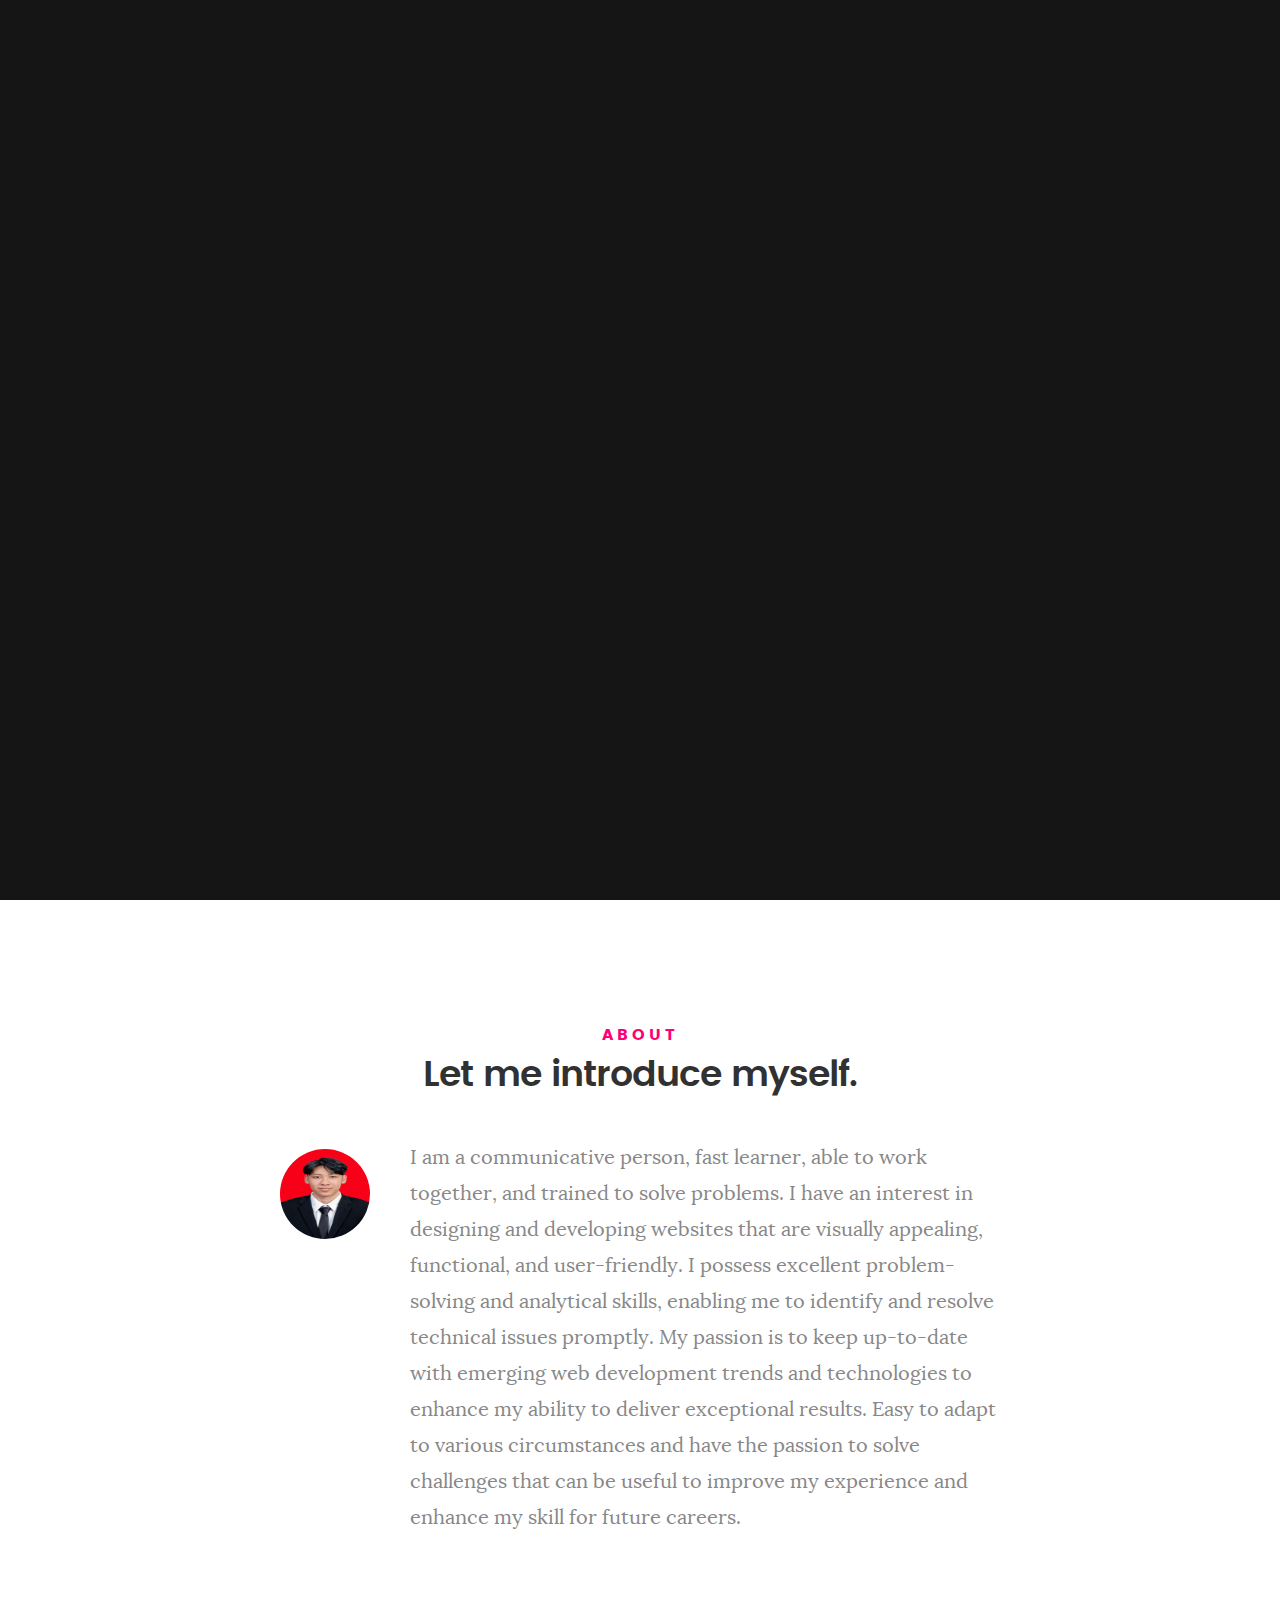
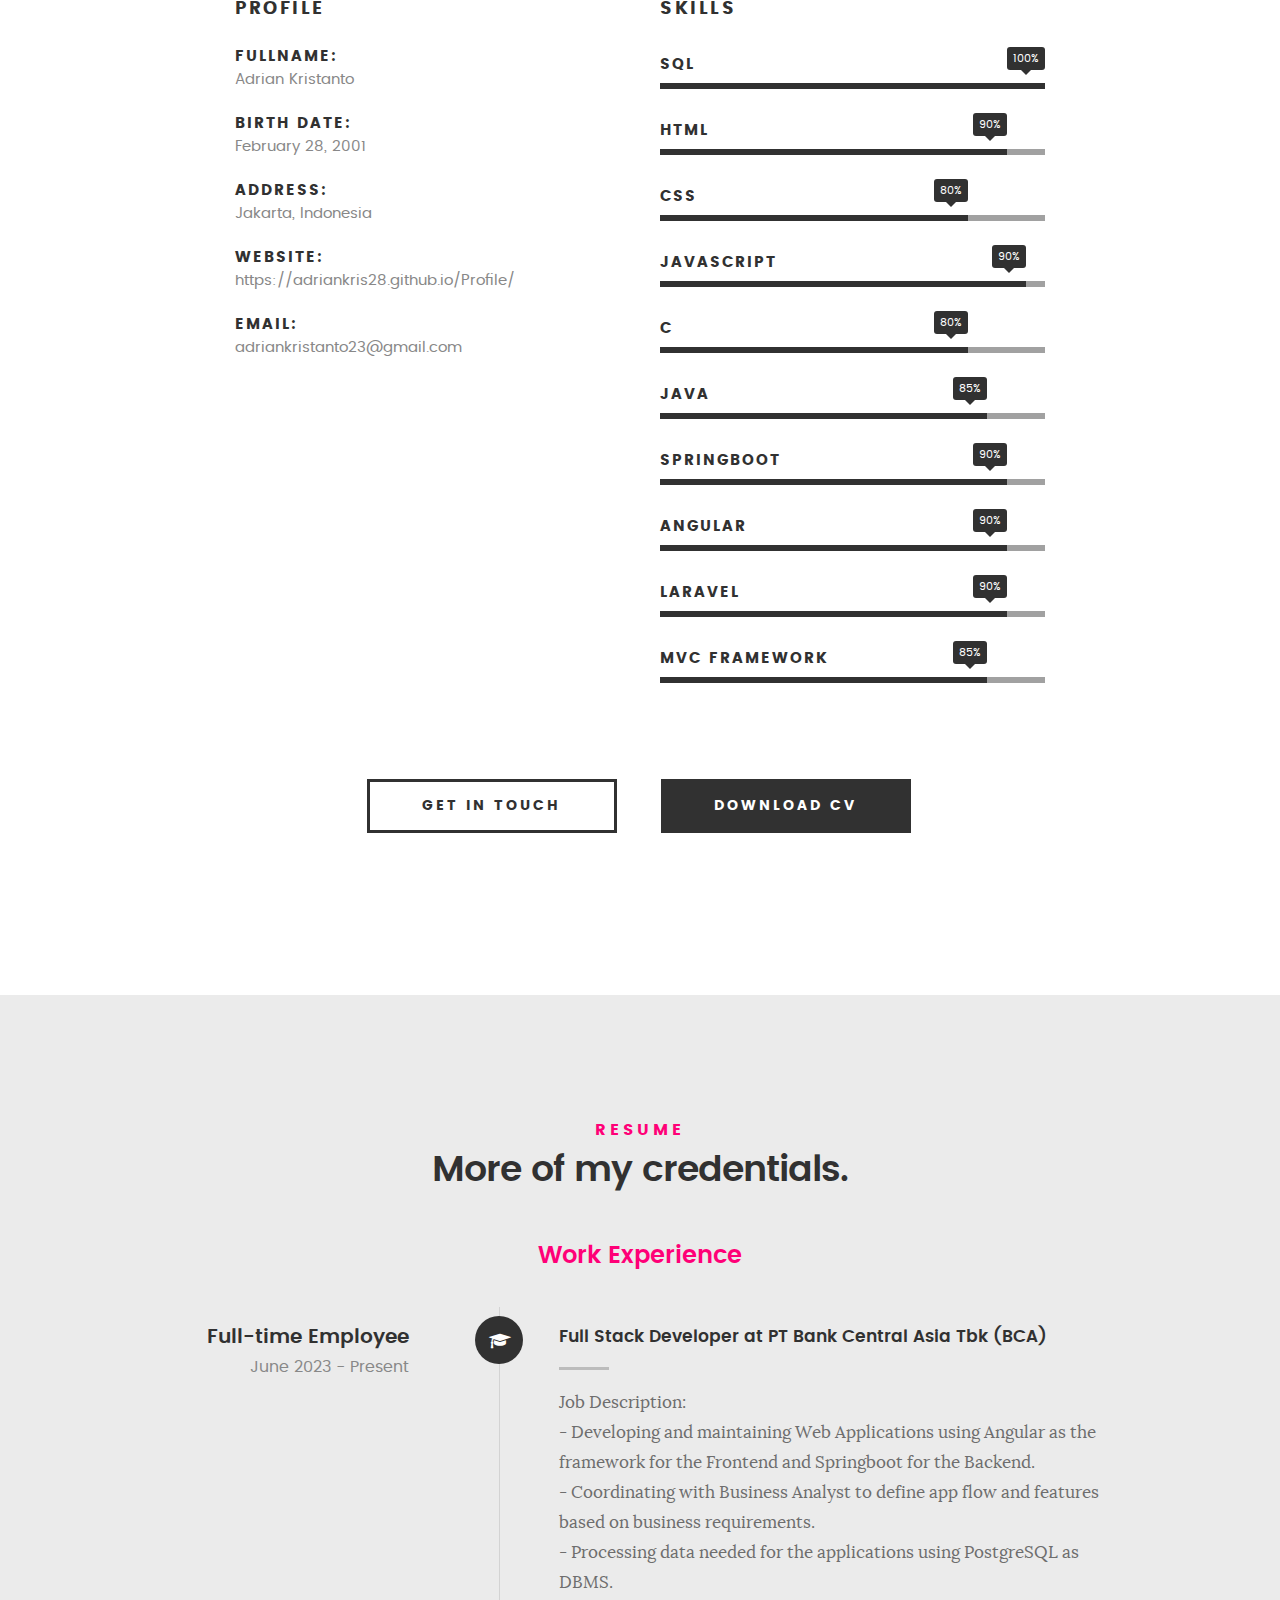
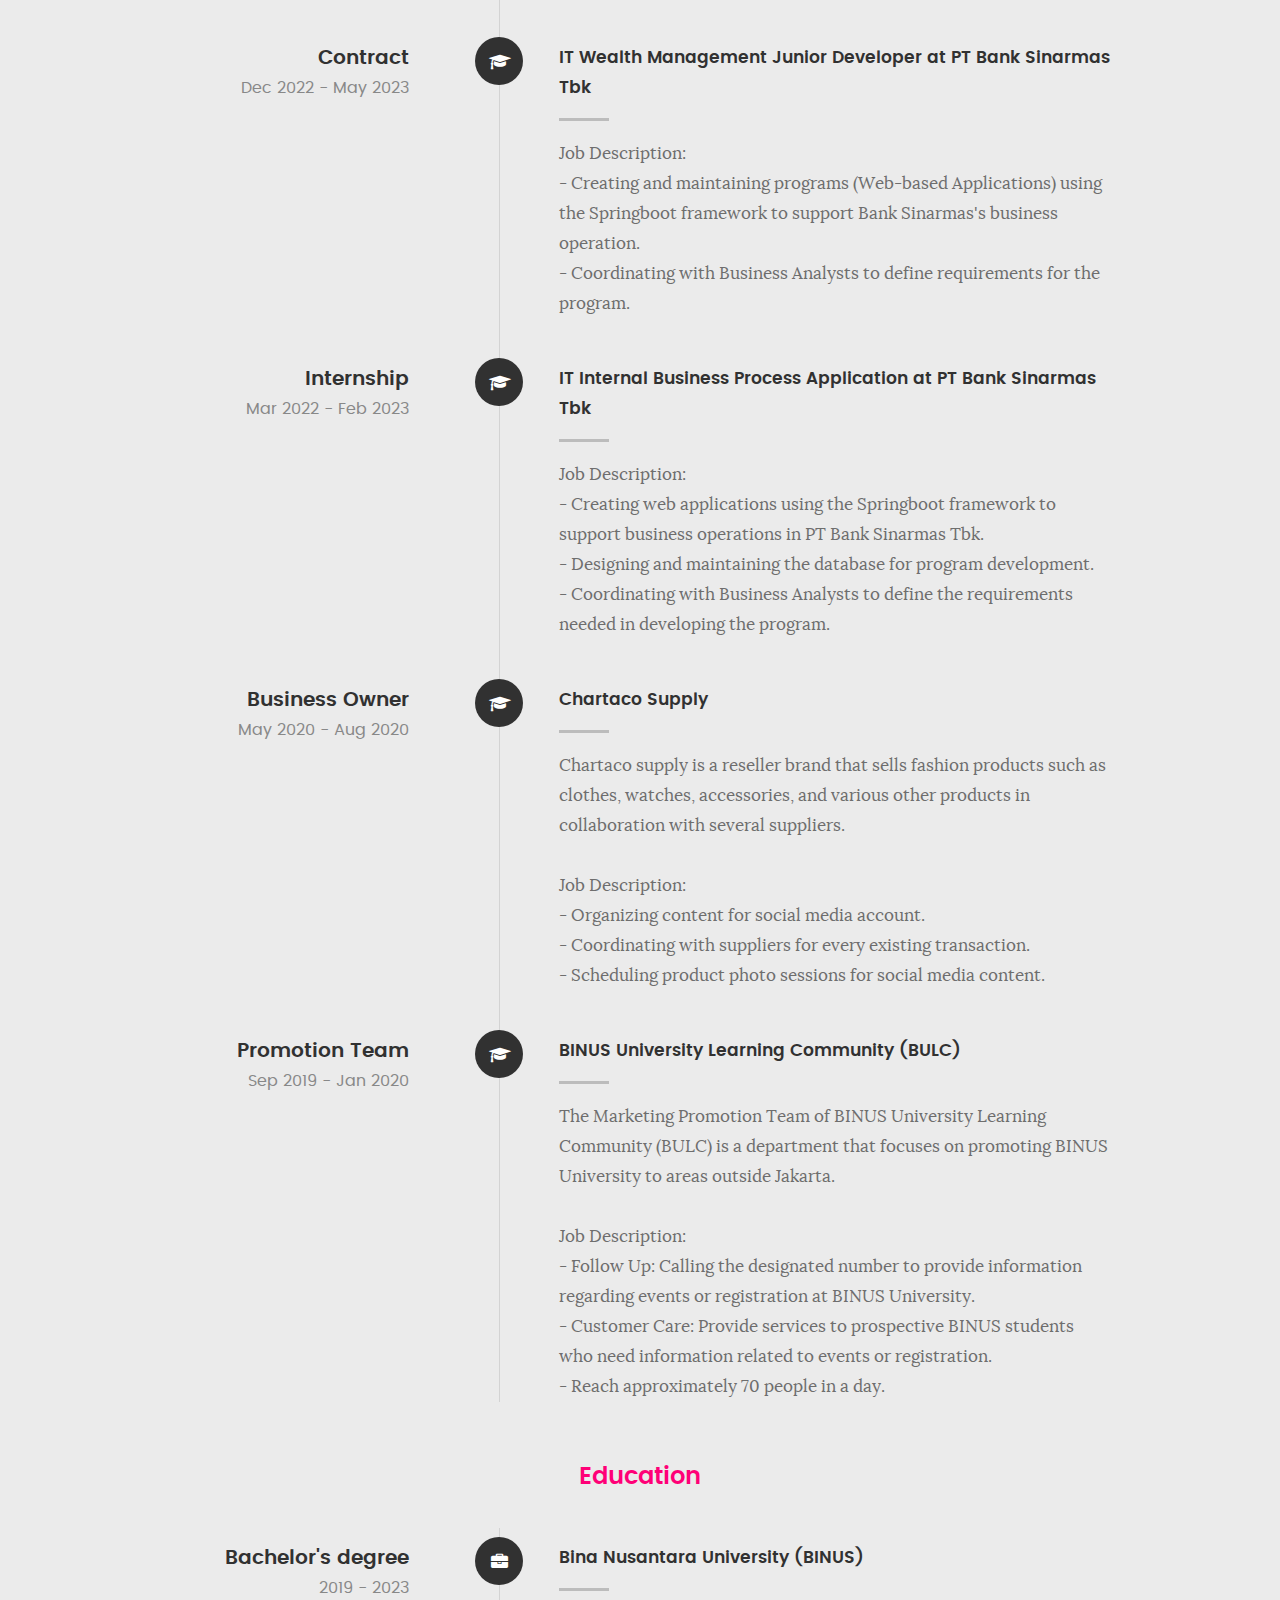
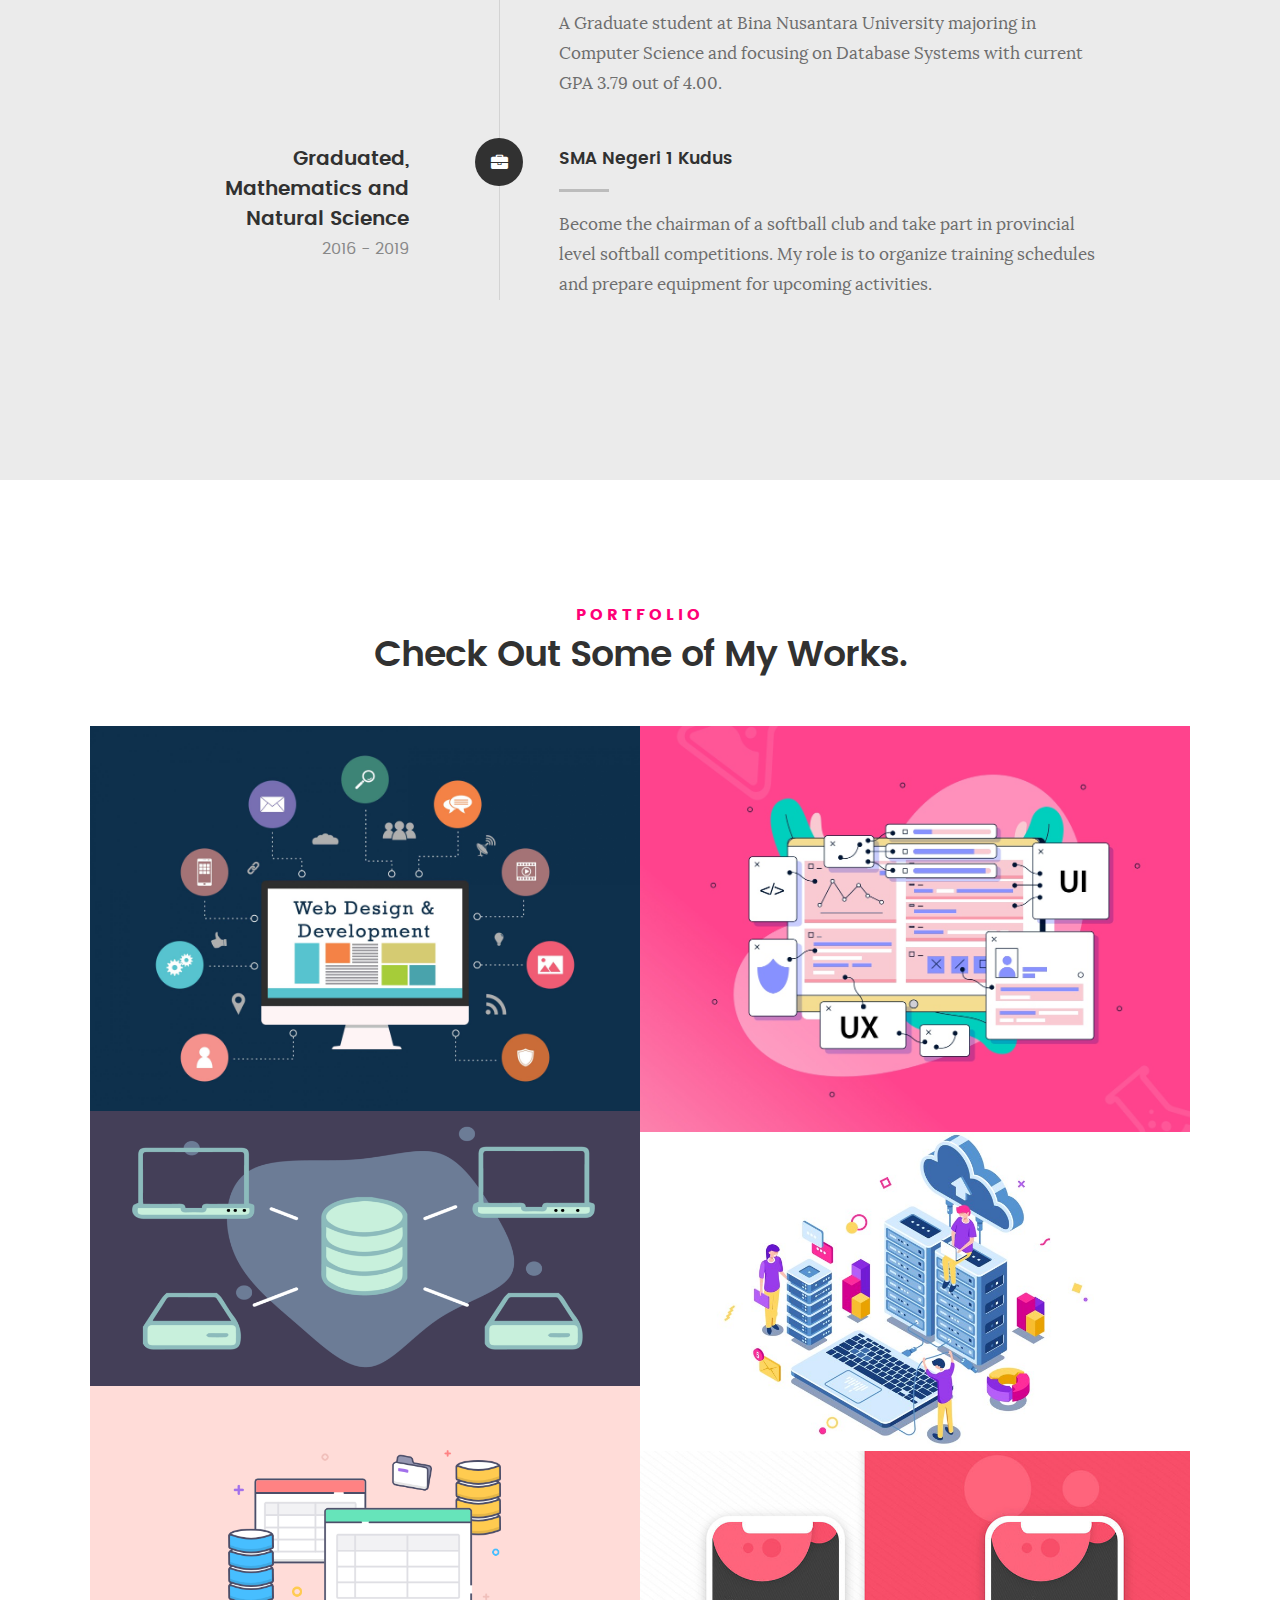
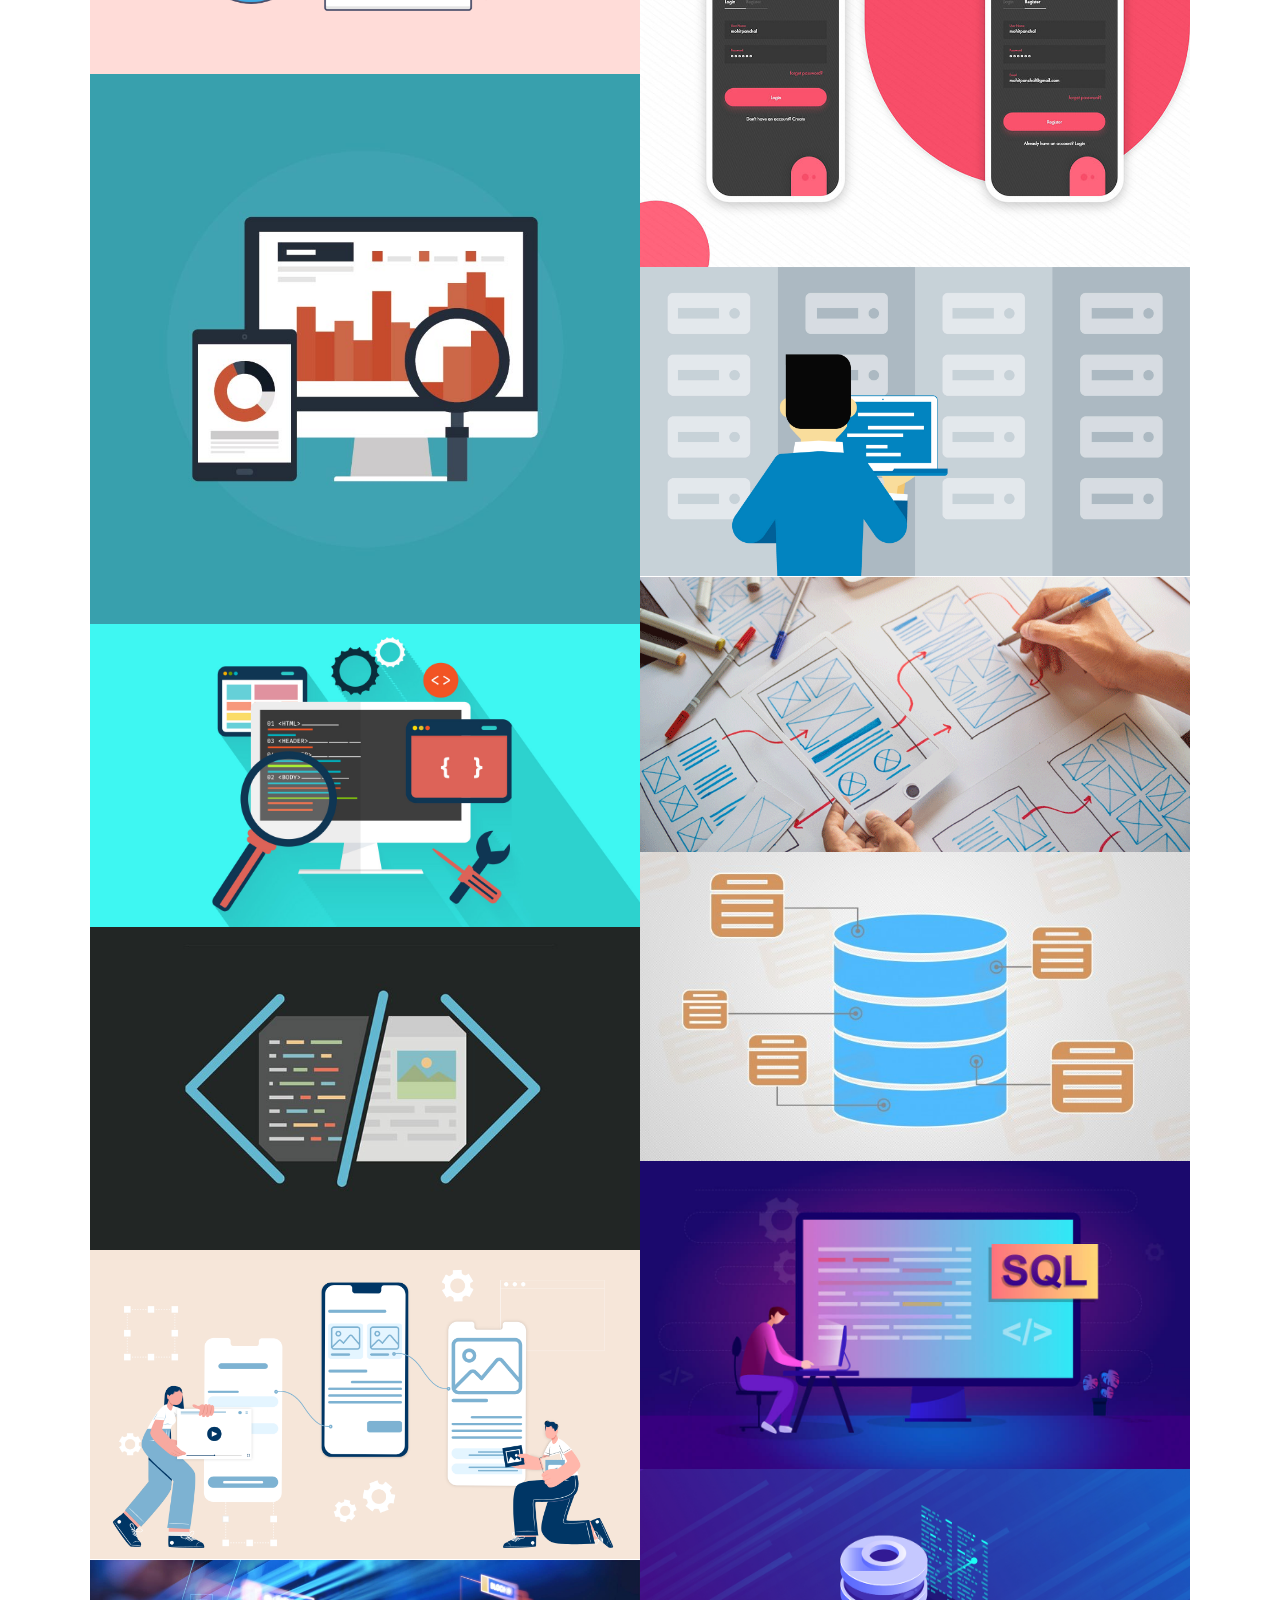
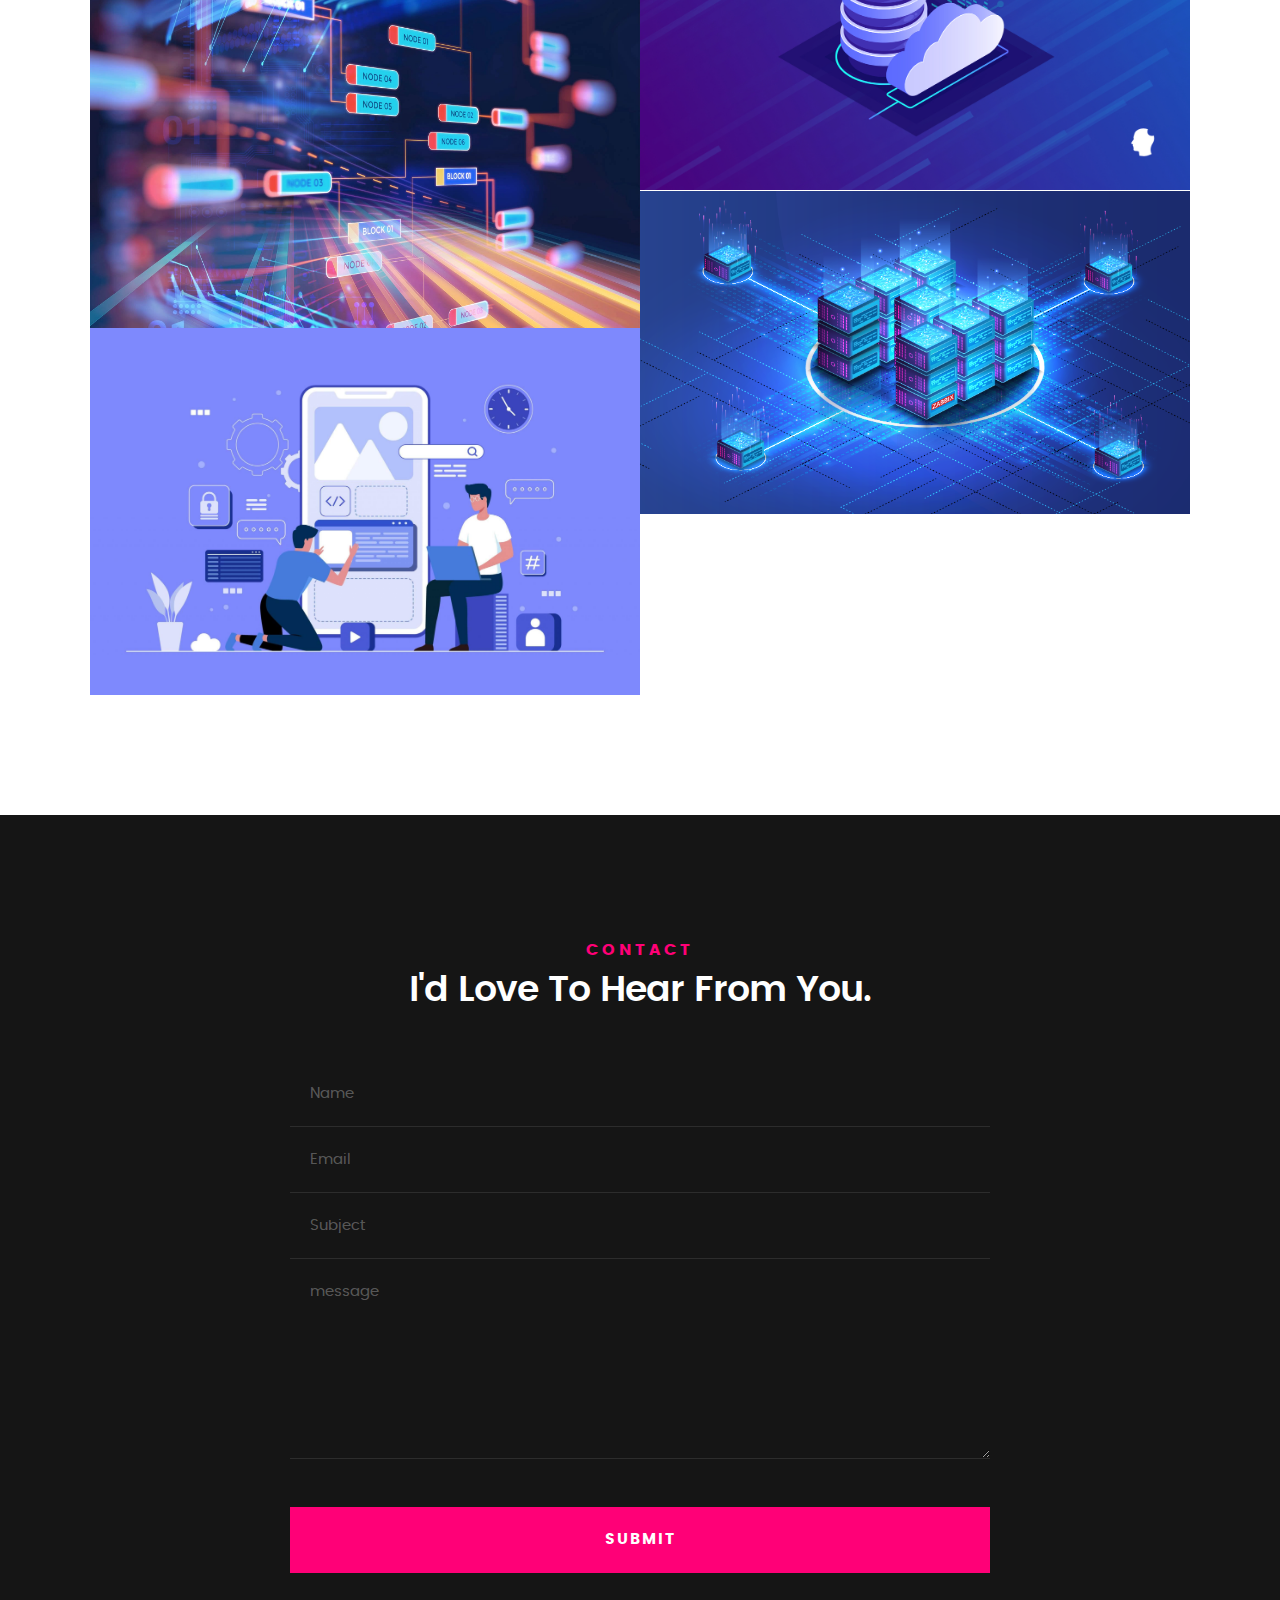
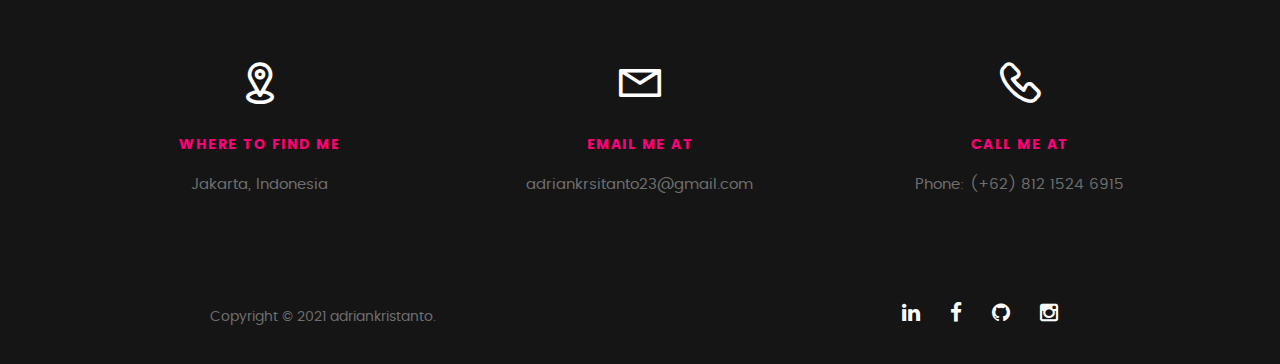
<file: Profile/index.html>
<!DOCTYPE html>
<!--[if IE 8 ]><html class="no-js oldie ie8" lang="en"> <![endif]-->
<!--[if IE 9 ]><html class="no-js oldie ie9" lang="en"> <![endif]-->
<!--[if (gte IE 9)|!(IE)]><!--><html class="no-js" lang="en"> <!--<![endif]-->
<head>

   <!--- basic page needs
   ================================================== -->
   <meta charset="utf-8">
	<title>adriankristanto</title>
	<meta name="description" content="">  
	<meta name="author" content="">

   <!-- mobile specific metas
   ================================================== -->
	<meta name="viewport" content="width=device-width, initial-scale=1, maximum-scale=1">

 	<!-- CSS
   ================================================== -->
   <link rel="stylesheet" href="css/base.css">  
   <link rel="stylesheet" href="css/main.css">
   <link rel="stylesheet" href="css/vendor.css">     

   <!-- script
   ================================================== -->   
	<script src="js/modernizr.js"></script>
	<script src="js/pace.min.js"></script>

   <!-- favicons
	================================================== -->
	<link rel="icon" type="image/png" href="./images/AdrianProfile.jpg">

</head>

<body id="top">

	<!-- header 
   ================================================== -->
   <header>   	
   	<div class="row">

   		<div class="top-bar">
   			<a class="menu-toggle" href="#"><span>Menu</span></a>

	   		<div class="logo">
				 <h3>adriankristanto</h3>
		      </div>		      

		   	<nav id="main-nav-wrap">
					<ul class="main-navigation">
						<li class="current"><a class="smoothscroll"  href="#intro" title="">Home</a></li>
						<li><a class="smoothscroll"  href="#about" title="">About</a></li>
						<li><a class="smoothscroll"  href="#resume" title="">Resume</a></li>
						<li><a class="smoothscroll"  href="#portfolio" title="">Portfolio</a></li>				
						<li><a class="smoothscroll"  href="#contact" title="">Contact</a></li>				
					</ul>
				</nav>    		
   		</div> <!-- /top-bar --> 
   		
   	</div> <!-- /row --> 		
   </header> <!-- /header -->

	<!-- intro section
   ================================================== -->
   <section id="intro">   

   	<div class="intro-overlay"></div>	

   	<div class="intro-content">
   		<div class="row">

   			<div class="col-twelve">

	   			<h5>Hello, World.</h5>
	   			<h1>I'm Adrian Kristanto.</h1>

	   			<p class="intro-position">
	   				<span>A Graduate at BINUS University</span>
	   				<span>Computer Science</span> 
	   			</p>

	   			<a class="button stroke smoothscroll" href="#about" title="">More About Me</a>

	   		</div>  
   			
   		</div>   		 		
   	</div> <!-- /intro-content --> 

   	<ul class="intro-social">        
         <li><a href="https://www.linkedin.com/in/adrian-kristanto28/" target="_blank"><i class="fa fa-linkedin"></i></a></li>
         <li><a href="https://www.facebook.com/adrian.kristanto.3/" target="_blank"><i class="fa fa-facebook"></i></a></li>
         <li><a href="https://github.com/AdrianKris28" target="_blank"><i class="fa fa-github"></i></a></li>
         <li><a href="https://www.instagram.com/adrian_k28/" target="_blank"><i class="fa fa-instagram"></i></a></li>
      </ul> <!-- /intro-social -->      	

   </section> <!-- /intro -->


   <!-- about section
   ================================================== -->
   <section id="about">  

   	<div class="row section-intro">
   		<div class="col-twelve">

   			<h5>About</h5>
   			<h1>Let me introduce myself.</h1>

   			<div class="intro-info">

   				<img src="./images/AdrianProfile.jpg" alt="Profile Picture">

   				<p class="lead">I am a communicative person, fast learner, able to work together, and trained to solve problems. I have an interest in designing and developing
				websites that are visually appealing, functional, and user-friendly. I possess excellent problem-solving and analytical
				skills, enabling me to identify and resolve technical issues promptly. My passion is to keep up-to-date with emerging web
				development trends and technologies to enhance my ability to deliver exceptional results. Easy to adapt to various circumstances
				and have the passion to solve challenges that can be useful to improve my experience and enhance my skill for future careers.
				</p>
   			</div>   			

   		</div>   		
   	</div> <!-- /section-intro -->

   	<div class="row about-content">

   		<div class="col-six tab-full">

   			<h3>Profile</h3>
   			<!-- <p>Lorem ipsum Qui veniam ut consequat ex ullamco nulla in non ut esse in magna sint minim officia consectetur nisi commodo ea magna pariatur nisi cillum.</p> -->

   			<ul class="info-list">
   				<li>
   					<strong>Fullname:</strong>
   					<span>Adrian Kristanto</span>
   				</li>
   				<li>
   					<strong>Birth Date:</strong>
   					<span>February 28, 2001</span>
   				</li>
   				<li>
   					<strong>Address:</strong>
   					<span>Jakarta, Indonesia</span>
   				</li>
   				<li>
   					<strong>Website:</strong>
   					<span>https://adriankris28.github.io/Profile/</span>
   				</li>
   				<li>
   					<strong>Email:</strong>
   					<span>adriankristanto23@gmail.com</span>
   				</li>

   			</ul> <!-- /info-list -->

   		</div>

   		<div class="col-six tab-full">

   			<h3>Skills</h3>
   			<!-- <p>Here are several programming languages ​​that I use:</p> -->

				<ul class="skill-bars">
				   <li>
						<div class="progress percent100"><span>100%</span></div>
						<strong>SQL</strong>
				   </li>
				   <li>
						<div class="progress percent90"><span>90%</span></div>
						<strong>HTML</strong>
				   </li>
				   <li>
						<div class="progress percent80"><span>80%</span></div>
						<strong>CSS</strong>
				   </li>
				   <li>
						<div class="progress percent95"><span>90%</span></div>
						<strong>JavaScript</strong>
				   </li>
				   <li>
						<div class="progress percent80"><span>80%</span></div>
						<strong>C</strong>
				   </li>
				   <li>
						<div class="progress percent85"><span>85%</span></div>
						<strong>Java</strong>
				   </li>
					<li>
						<div class="progress percent90"><span>90%</span></div>
						<strong>SpringBoot</strong>
					</li>
					<li>
						<div class="progress percent90"><span>90%</span></div>
						<strong>Angular</strong>
					</li>
					<li>
						<div class="progress percent90"><span>90%</span></div>
						<strong>Laravel</strong>
					</li>
					<li>
						<div class="progress percent85"><span>85%</span></div>
						<strong>MVC Framework</strong>
					</li>
      
				</ul> <!-- /skill-bars -->		

   		</div>

   	</div>

   	<div class="row button-section">
   		<div class="col-twelve">
   			<a href="#contact" title="Get in Touch" class="button stroke smoothscroll">Get in Touch</a>
   			<a href="https://drive.google.com/file/d/1g-cMdVaV3xrQvthOKDV9feXpf-XRRGbq/view?usp=sharing" target="_blank" title="Download CV" class="button button-primary">Download CV</a>
   		</div>   		
   	</div>

   </section> <!-- /process-->    


   <!-- resume Section
   ================================================== -->
	<section id="resume" class="grey-section">

		<div class="row section-intro">
   		<div class="col-twelve">

   			<h5>Resume</h5>
   			<h1>More of my credentials.</h1>

   			<!-- <p class="lead">Lorem ipsum Do commodo in proident enim in dolor cupidatat adipisicing dolore officia nisi aliqua incididunt Ut veniam lorem ipsum Consectetur ut in in eu do.</p> -->

   		</div>   		
   	</div> <!-- /section-intro--> 

   	<div class="row resume-timeline">

   		<div class="col-twelve resume-header">

   			<h2>Work Experience</h2>

   		</div> <!-- /resume-header -->

   		<div class="col-twelve">

   			<div class="timeline-wrap">

				<div class="timeline-block">
				
					<div class="timeline-ico">
						<i class="fa fa-graduation-cap"></i>
					</div>
				
					<div class="timeline-header">
						<h3>Full-time Employee</h3>
						<p>June 2023 - Present</p>
					</div>
				
					<div class="timeline-content">
						<h4>Full Stack Developer at PT Bank Central Asia Tbk (BCA)</h4>
						<p>
							Job Description: <br>
							- Developing and maintaining Web Applications using Angular as the framework for the Frontend and Springboot for the
							Backend. <br>
							- Coordinating with Business Analyst to define app flow and features based on business requirements. <br>
							- Processing data needed for the applications using PostgreSQL as DBMS.
						</p>
					</div>
				
				</div> <!-- /timeline-block -->

				<div class="timeline-block">
				
					<div class="timeline-ico">
						<i class="fa fa-graduation-cap"></i>
					</div>
				
					<div class="timeline-header">
						<h3>Contract</h3>
						<p>Dec 2022 - May 2023</p>
					</div>
				
					<div class="timeline-content">
						<h4>IT Wealth Management Junior Developer at PT Bank Sinarmas Tbk</h4>
						<p>
							Job Description: <br>
							- Creating and maintaining programs (Web-based Applications) using the Springboot framework to support Bank Sinarmas's
							business operation. <br>
							- Coordinating with Business Analysts to define requirements for the program.
						</p>
					</div>
				
				</div> <!-- /timeline-block -->


				<div class="timeline-block">
				
					<div class="timeline-ico">
						<i class="fa fa-graduation-cap"></i>
					</div>
				
					<div class="timeline-header">
						<h3>Internship</h3>
						<p>Mar 2022 - Feb 2023</p>
					</div>
				
					<div class="timeline-content">
						<h4>IT Internal Business Process Application at PT Bank Sinarmas Tbk</h4>
						<p>
							Job Description: <br>
							- Creating web applications using the Springboot framework to support business operations in PT Bank Sinarmas Tbk. <br>
							- Designing and maintaining the database for program development. <br>
							- Coordinating with Business Analysts to define the requirements needed in developing the program.
						</p>
					</div>
				
				</div> <!-- /timeline-block -->

   				<div class="timeline-block">

	   				<div class="timeline-ico">
	   					<i class="fa fa-graduation-cap"></i>
	   				</div>

	   				<div class="timeline-header">
	   					<h3>Business Owner</h3>
	   					<p>May 2020 - Aug 2020</p>
	   				</div>

	   				<div class="timeline-content">
	   					<h4>Chartaco Supply</h4>
	   					<p>Chartaco supply is a reseller brand that sells fashion products such as clothes, watches, accessories, and various other
						products in collaboration with several suppliers. <br><br>
						Job Description: <br>
						- Organizing content for social media account. <br>
						- Coordinating with suppliers for every existing transaction. <br>
						- Scheduling product photo sessions for social media content.
					</p>
	   				</div>

	   			</div> <!-- /timeline-block -->

	   			<div class="timeline-block">

	   				<div class="timeline-ico">
	   					<i class="fa fa-graduation-cap"></i>
	   				</div>

	   				<div class="timeline-header">
	   					<h3>Promotion Team</h3>
	   					<p>Sep 2019 - Jan 2020</p>
	   				</div>

	   				<div class="timeline-content">
	   					<h4>BINUS University Learning Community (BULC)</h4>
	   					<p>The Marketing Promotion Team of BINUS University Learning Community (BULC) is a department that focuses on promoting
						BINUS University to areas outside Jakarta. <br><br>
						Job Description: <br>
						- Follow Up: Calling the designated number to provide information regarding events or registration at BINUS University. <br>
						- Customer Care: Provide services to prospective BINUS students who need information related to events or registration. <br>
						- Reach approximately 70 people in a day.
						</p>
	   				</div>

	   			</div> <!-- /timeline-block -->

   			</div> <!-- /timeline-wrap -->   			

   		</div> <!-- /col-twelve -->
   		
   	</div> <!-- /resume-timeline -->
   	
   	<div class="row resume-timeline">

   		<div class="col-twelve resume-header">

   			<h2>Education</h2>

   		</div> <!-- /resume-header -->

   		<div class="col-twelve">

   			<div class="timeline-wrap">

   				<div class="timeline-block">

	   				<div class="timeline-ico">
	   					<i class="fa fa-briefcase"></i>
	   				</div>

	   				<div class="timeline-header">
	   					<h3>Bachelor's degree </h3>
	   					<p>2019 - 2023</p>
	   				</div>

	   				<div class="timeline-content">
	   					<h4>Bina Nusantara University (BINUS)</h4>
	   					<p>A Graduate student at Bina Nusantara University majoring in Computer Science and focusing on Database Systems with current GPA 3.79 out of 4.00.</p>
	   				</div>

	   			</div> <!-- /timeline-block -->

	   			<div class="timeline-block">

	   				<div class="timeline-ico">
	   					<i class="fa fa-briefcase"></i>
	   				</div>

	   				<div class="timeline-header">
	   					<h3>Graduated, Mathematics and Natural Science</h3>
	   					<p>2016 - 2019</p>
	   				</div>

	   				<div class="timeline-content">
	   					<h4>SMA Negeri 1 Kudus</h4>
	   					<p>Become the chairman of a softball club and take part in provincial level softball competitions. My role is to organize training schedules and prepare equipment for upcoming activities.</p>
	   				</div>

	   			</div> <!-- /timeline-block -->

	   			<!-- <div class="timeline-block">

	   				<div class="timeline-ico">
	   					<i class="fa fa-briefcase"></i>
	   				</div>

	   				<div class="timeline-header">
	   					<h3>Bachelor Degree</h3>
	   					<p>May 2013 - June 2014</p>
	   				</div>

	   				<div class="timeline-content">
	   					<h4>Design College</h4>
	   					<p>Lorem ipsum Occaecat do esse ex et dolor culpa nisi ex in magna consectetur nisi cupidatat laboris esse eiusmod deserunt aute do quis velit esse sed Ut proident cupidatat nulla esse cillum laborum occaecat nostrud sit dolor incididunt amet est occaecat nisi incididunt.</p>
	   				</div> -->

	   			</div> <!-- /timeline-block -->

   			</div> <!-- /timeline-wrap -->   			

   		</div> <!-- /col-twelve -->
   		
   	</div> <!-- /resume-timeline -->
		
	</section> <!-- /features -->


	<!-- Portfolio Section
   ================================================== -->
	<section id="portfolio">

		<div class="row section-intro">
   		<div class="col-twelve">

   			<h5>Portfolio</h5>
   			<h1>Check Out Some of My Works.</h1>

   			<!-- <p class="lead">Lorem ipsum Do commodo in proident enim in dolor cupidatat adipisicing dolore officia nisi aliqua incididunt Ut veniam lorem ipsum Consectetur ut in in eu do.</p> -->

   		</div>   		
   	</div> <!-- /section-intro--> 

   	<div class="row portfolio-content">

   		<div class="col-twelve">

   			<!-- portfolio-wrapper -->
	         <div id="folio-wrapper" class="block-1-2 block-mob-full stack">

	         	<div class="bgrid folio-item">
	               <div class="item-wrap">
	               	<img src="images/portfolio/Get-the-Most-Fancied-Web-Development-Services-min-scaled-1.jpg" alt="WebDevelopment">
	                  <a href="#modal-01" class="overlay">	                  	           
	                     <div class="folio-item-table">
	                     	<div class="folio-item-cell">
		     					       <h3 class="folio-title">YBIKE-Website</h3>	     					    
		     					    	 <span class="folio-types">
		     					       	  Web Development
		     					       </span>
		     					   </div>	                      	
	                     </div>                    
	                  </a>
	               </div>	               
	        		</div> <!-- /folio-item -->

	        		<div class="bgrid folio-item">
	               <div class="item-wrap">
	               	<img src="images/portfolio/ux-ui-design-blog.jpg" alt="UI-UX-Design">
	               	<a href="#modal-02" class="overlay">              		                  
	                     <div class="folio-item-table">
	                     	<div class="folio-item-cell">
	                     		<h3 class="folio-title">PWNI<br>FileManagerApplication</h3>	     					    
		     					    	<span class="folio-types">
		     					       	  UI & UX Design
		     					      </span>		     		
		     					   </div> 	                      	
	                     </div>                    
	                  </a>
	               </div>
	        		</div> <!-- /folio-item -->

	            <div class="bgrid folio-item">
	               <div class="item-wrap">
	               	<img src="images/portfolio/Database Design2.png"alt="Database Design">
	                  <a href="#modal-03" class="overlay">             		                  
	                     <div class="folio-item-table">
	                     	<div class="folio-item-cell">
	                     		<h3 class="folio-title">University Case</h3>	     					    
		     					    	<span class="folio-types">
		     					       	  Database Design
		     					      </span>		     		
		     					   </div> 	                      	
	                     </div>                    
	                  </a>
	               </div>
	        		</div> <!-- /folio-item -->

	            <div class="bgrid folio-item">
	               <div class="item-wrap">
	               	<img src="images/portfolio/Big Data.jpg" alt="Big Data">
	                  <a href="#modal-04" class="overlay">                  	                 
	                     <div class="folio-item-table">
	                     	<div class="folio-item-cell">
	                     		<h3 class="folio-title">Cake T Online Shop</h3>	     					    
		     					    	<span class="folio-types">
		     					       	  Big Data Analysis and Visualization
		     					      </span>		     		
		     					   </div>  	                      	
	                     </div>                    
	                  </a>
	               </div>
	        		</div> <!-- /folio-item -->     

	        		<div class="bgrid folio-item">
	               <div class="item-wrap">
	               	<img src="images/portfolio/Query analysis.png" alt="Query-analysis">
	                  <a href="#modal-05" class="overlay">             		                  
	                     <div class="folio-item-table">
	                     	<div class="folio-item-cell">
	                     		<h3 class="folio-title">TStore</h3>	     					    
		     					    	<span class="folio-types">
		     					       	  Design a relationship database and perform query analysis
		     					      </span>		     		
		     					   </div> 	                      	
	                     </div>                    
	                  </a>
	               </div>
	        		</div> <!-- /folio-item -->

	            <div class="bgrid folio-item">
	               <div class="item-wrap">
	               	<img src="images/portfolio/01-Mobile-App-Login-Screen-UI-Kit.jpg" alt="Cinépolis">
	                  <a href="#modal-06" class="overlay">
	                     <div class="folio-item-table">
	                     	<div class="folio-item-cell">
	                     		<h3 class="folio-title">Cinépolis</h3>	     					    
		     					    	<span class="folio-types">
										Redesign Project
		     					      </span>		     		
		     					   </div>	                      	
	                     </div>                    
	                  </a>
	               </div>
	        		</div> <!-- /folio-item -->   

	            <div class="bgrid folio-item">
	               <div class="item-wrap">
	               	<img src="images/portfolio/data-analysis.jpg" alt="RamenShop">
	                  <a href="#modal-07" class="overlay">
	                     <div class="folio-item-table">
	                     	<div class="folio-item-cell">
	                     		<h3 class="folio-title">RamenShop</h3>	     					    
		     					    	<span class="folio-types">
										Query Analysis & Visualization
		     					      </span>		     		
		     					   </div>	                      	
	                     </div>                    
	                  </a>
	               </div>
	        		</div> <!-- /folio-item -->   

	            <div class="bgrid folio-item">
	               <div class="item-wrap">
	               	<img src="images/portfolio/MYSQL.jpg" alt="Traveloke">
	                  <a href="#modal-08" class="overlay">
	                     <div class="folio-item-table">
	                     	<div class="folio-item-cell">
	                     		<h3 class="folio-title">Traveloke</h3>	     					    
		     					    	<span class="folio-types">
										Query Analysis Using Hadoop Tools
		     					      </span>		     		
		     					   </div>	                      	
	                     </div>                    
	                  </a>
	               </div>
	        		</div> <!-- /folio-item -->   

	            <div class="bgrid folio-item">
	               <div class="item-wrap">
	               	<img src="images/portfolio/prototyping.png" alt="COVIDNo">
	                  <a href="#modal-09" class="overlay">
	                     <div class="folio-item-table">
	                     	<div class="folio-item-cell">
	                     		<h3 class="folio-title">COVIDNo App</h3>	     					    
		     					    	<span class="folio-types">
										Low-fidelity Prototype
		     					      </span>		     		
		     					   </div>	                      	
	                     </div>                    
	                  </a>
	               </div>
	        		</div> <!-- /folio-item -->   

	            <div class="bgrid folio-item">
	               <div class="item-wrap">
	               	<img src="images/portfolio/becoming-a-web-developer-in-2016.jpg" alt="Bluejack Classroom">
	                  <a href="#modal-10" class="overlay">
	                     <div class="folio-item-table">
	                     	<div class="folio-item-cell">
	                     		<h3 class="folio-title">Bluejack Classroom</h3>	     					    
		     					    	<span class="folio-types">
										Front-End Development
		     					      </span>		     		
		     					   </div>	                      	
	                     </div>                    
	                  </a>
	               </div>
	        		</div> <!-- /folio-item -->   

	            <div class="bgrid folio-item">
	               <div class="item-wrap">
	               	<img src="images/portfolio/DBdesign.jpg" alt="SOeLARIA">
	                  <a href="#modal-11" class="overlay">
	                     <div class="folio-item-table">
	                     	<div class="folio-item-cell">
	                     		<h3 class="folio-title">SOeLARIA</h3>	     					    
		     					    	<span class="folio-types">
										Database Design
		     					      </span>		     		
		     					   </div>	                      	
	                     </div>                    
	                  </a>
	               </div>
	        		</div> <!-- /folio-item -->   

	            <div class="bgrid folio-item">
	               <div class="item-wrap">
	               	<img src="images/portfolio/FrontEndDevelopment.jpg" alt="Blytz Megaplex">
	                  <a href="#modal-12" class="overlay">
	                     <div class="folio-item-table">
	                     	<div class="folio-item-cell">
	                     		<h3 class="folio-title">Blytz Megaplex</h3>	     					    
		     					    	<span class="folio-types">
										Front-End Development
		     					      </span>		     		
		     					   </div>	                      	
	                     </div>                    
	                  </a>
	               </div>
	        		</div> <!-- /folio-item -->   

	            <div class="bgrid folio-item">
	               <div class="item-wrap">
	               	<img src="images/portfolio/Top-10-SQL-Query-Optimization-Techniques.jpg" alt="Jewellery">
	                  <a href="#modal-13" class="overlay">
	                     <div class="folio-item-table">
	                     	<div class="folio-item-cell">
	                     		<h3 class="folio-title">Jewellery</h3>	     					    
		     					    	<span class="folio-types">
										Create jobs and perform query analysis
		     					      </span>		     		
		     					   </div>	                      	
	                     </div>                    
	                  </a>
	               </div>
	        		</div> <!-- /folio-item -->   

	            <div class="bgrid folio-item">
	               <div class="item-wrap">
	               	<img src="images/portfolio/Simple-Mobile-App-Prototype-for-Non-Designers.png" alt="Binus Mobile Chatting Feature">
	                  <a href="#modal-14" class="overlay">
	                     <div class="folio-item-table">
	                     	<div class="folio-item-cell">
	                     		<h3 class="folio-title">Binus Mobile Chatting Feature</h3>	     					    
		     					    	<span class="folio-types">
										UI & UX Design
		     					      </span>		     		
		     					   </div>	                      	
	                     </div>                    
	                  </a>
	               </div>
	        		</div> <!-- /folio-item -->   

	            <div class="bgrid folio-item">
	               <div class="item-wrap">
	               	<img src="images/portfolio/preview-full-sql-optimization-faster-sites-featured-img.jpg" alt="MusicIns">
	                  <a href="#modal-15" class="overlay">
	                     <div class="folio-item-table">
	                     	<div class="folio-item-cell">
	                     		<h3 class="folio-title">MusicIns</h3>	     					    
		     					    	<span class="folio-types">
										Query Analysis
		     					      </span>		     		
		     					   </div>	                      	
	                     </div>                    
	                  </a>
	               </div>
	        		</div> <!-- /folio-item -->   

	            <div class="bgrid folio-item">
	               <div class="item-wrap">
	               	<img src="images/portfolio/big-data-data-science-services-codete-blog-cover.jpg" alt="DezzDryth Online & Grizzer">
	                  <a href="#modal-16" class="overlay">
	                     <div class="folio-item-table">
	                     	<div class="folio-item-cell">
	                     		<h3 class="folio-title">DezzDryth Online & Grizzer</h3>	     					    
		     					    	<span class="folio-types">
										Big Data Analysis and Visualization
		     					      </span>		     		
		     					   </div>	                      	
	                     </div>                    
	                  </a>
	               </div>
	        		</div> <!-- /folio-item -->   

	            <div class="bgrid folio-item">
	               <div class="item-wrap">
	               	<img src="images/portfolio/database-partitions.png" alt="OOVEO Salon">
	                  <a href="#modal-17" class="overlay">
	                     <div class="folio-item-table">
	                     	<div class="folio-item-cell">
	                     		<h3 class="folio-title">OOVEO Salon</h3>	     					    
		     					    	<span class="folio-types">
										Query Analysis
		     					      </span>		     		
		     					   </div>	                      	
	                     </div>                    
	                  </a>
	               </div>
	        		</div> <!-- /folio-item -->   

	            <div class="bgrid folio-item">
	               <div class="item-wrap">
	               	<img src="images/portfolio/mobile-app-development-guide-scaled.jpg" alt="Trim n Clip">
	                  <a href="#modal-18" class="overlay">
	                     <div class="folio-item-table">
	                     	<div class="folio-item-cell">
	                     		<h3 class="folio-title">Trim n Clip</h3>	     					    
		     					    	<span class="folio-types">
										Application Development & Prototype
		     					      </span>		     		
		     					   </div>	                      	
	                     </div>                    
	                  </a>
	               </div>
	        		</div> <!-- /folio-item -->   

	            <!-- modal popups - begin
	            ============================================================= -->
	            <div id="modal-01" class="popup-modal slider mfp-hide">	

				     	<div class="media">
				     		<img src="images/portfolio/Get-the-Most-Fancied-Web-Development-Services-min-scaled-1.jpg" alt="" />
				     	</div>      	

					   <div class="description-box">
					      <h4>YBIKE-Website</h4>		      
					      <p>I develop the front-end of a responsive website for the YBIKE project using Visual Studio Code, CSS, HTML, and
						JavaScript.</p>

					      <div class="categories">Web Development</div>			               
					   </div>

			         <div class="link-box">
			            <a href="https://github.com/AdrianKris28/YBIKE-Website">Details</a>
					      <a href="#" class="popup-modal-dismiss">Close</a>
			         </div>		      

				   </div> <!-- /modal-01 -->

				   <div id="modal-02" class="popup-modal slider mfp-hide">	

				     	<div class="media">
				     		<img src="images/portfolio/ux-ui-design-blog.jpg" alt="" />
				     	</div>      	

					   <div class="description-box">
					      <h4>PWNI - FileManagerApplication</h4>		      
					      <p>Designing User Interface (UI) & User Experience (UX) for a website-based file manager application using Figma.</p>

					      <div class="categories">UI & UX Design</div>			               
					   </div>

			         <div class="link-box">
			            <a href="https://www.figma.com/proto/Kravd82jFM7LUD4XBGuuEI/UI-PWNI-2301863521?node-id=6%3A4&scaling=scale-down&page-id=0%3A1&starting-point-node-id=6%3A4">Details</a>
					      <a href="#" class="popup-modal-dismiss">Close</a>
			         </div>		      

				   </div> <!-- /modal-02 -->

				   <div id="modal-03" class="popup-modal slider mfp-hide">	

				     	<div class="media">
				     		<img src="images/portfolio/Database Design2.png" alt="" />
				     	</div>      	

					   <div class="description-box">
					      <h4>University Case</h4>		      
					      <p>My friends and I designed a database for university case starting from the Mission Statement and Objectives, Scope,
						Cross Reference, ERD (Entity Relationship Diagram), Conceptual Database Design, Logical Database Design, and Physical
						Database Design.</p>

					      <div class="categories">Database Design</div>			               
					   </div>

			         <div class="link-box">
			            <a href="https://github.com/AdrianKris28/DatabaseDesign-UniversityCase">Details</a>
					      <a href="#" class="popup-modal-dismiss">Close</a>
			         </div>		      

				   </div> <!-- /modal-03 -->

				   <div id="modal-04" class="popup-modal slider mfp-hide">	

				     	<div class="media">
				     		<img src="images/portfolio/Big Data.jpg" alt="" />
				     	</div>      	

					   <div class="description-box">
					      <h4>Cake T Online Shop</h4>		      
					      <p>Big Data Analysis and Visualization using SQL and Python. The main objective is to create a prediction model to predict
						whether someone has diabetic or not with accuracy over 90%.</p>

					      <div class="categories">Big Data Analysis and Visualization</div>			               
					   </div>

			         <div class="link-box">
			            <a href="https://github.com/AdrianKris28/Cake-T-Online-Shop">Details</a>
					      <a href="#" class="popup-modal-dismiss">Close</a>
			         </div>		      

				   </div> <!-- /modal-04 -->

				   <div id="modal-05" class="popup-modal slider mfp-hide">	

				     	<div class="media">
				     		<img src="images/portfolio/Query analysis.png" alt="" />
				     	</div>      	

					   <div class="description-box">
					      <h4>TStore</h4>		      
					      <p>Design a relational database with predefined conditions, design an Entity Relationship Diagram (ERD), and perform query
						analysis to gain insights using Visual Paradigm, SSMS.</p>

					      <div class="categories">Design a relationship database and perform query analysis</div>			               
					   </div>

			         <div class="link-box">
			            <a href="https://github.com/AdrianKris28/TStore">Details</a>
					      <a href="#" class="popup-modal-dismiss">Close</a>
			         </div>		      

				   </div> <!-- /modal-05 -->

				   <div id="modal-06" class="popup-modal slider mfp-hide">	

				     	<div class="media">
				     		<img src="images/portfolio/01-Mobile-App-Login-Screen-UI-Kit.jpg" alt="" />
				     	</div>      	

					   <div class="description-box">
					      <h4>Cinépolis</h4>		      
					      <p>I am working on a project in the Human Computer Interaction (HCI) course to revise and redesign a Cinépolis web
						application based on a Heuristic evaluation. I use Figma to create the user interface of the application.</p>

					      <div class="categories">Redesign Project</div>			               
					   </div>

			         <div class="link-box">
			            <a href="https://www.figma.com/proto/TdZeEVLfcsB2OyIN1qKdX7/HCI?node-id=4%3A10&scaling=scale-down&page-id=0%3A1&starting-point-node-id=4%3A10">Details</a>
					      <a href="#" class="popup-modal-dismiss">Close</a>
			         </div>		      

				   </div> <!-- /modal-06 -->

					<div id="modal-07" class="popup-modal slider mfp-hide">
					
						<div class="media">
							<img src="images/portfolio/data-analysis.jpg" alt="" />
						</div>
					
						<div class="description-box">
							<h4>RamenShop</h4>
							<p>
								Perform query analysis to gain insight and visualize data from records stored by RamenShop using SQL and Python.
							</p>
					
							<div class="categories">Query Analysis & Visualization</div>
						</div>
					
						<div class="link-box">
							<a
								href="https://github.com/AdrianKris28/RamenShop">Details</a>
							<a href="#" class="popup-modal-dismiss">Close</a>
						</div>
					
					</div> <!-- /modal-07 -->

					<div id="modal-08" class="popup-modal slider mfp-hide">
					
						<div class="media">
							<img src="images/portfolio/MYSQL.jpg" alt="" />
						</div>
					
						<div class="description-box">
							<h4>Traveloke</h4>
							<p>
								Load the data from Comma-Separated Values (CSV) file to Hive, then ingest the data from MySQL database to Hive for data
								integration. Perform query analysis to gain some sales insight in Traveloke using Hadoop tools.
							</p>
					
							<div class="categories">Query Analysis using Hadoop tools</div>
						</div>
					
						<div class="link-box">
							<a
								href="https://github.com/AdrianKris28/Traveloke">Details</a>
							<a href="#" class="popup-modal-dismiss">Close</a>
						</div>
					
					</div> <!-- /modal-08 -->

					<div id="modal-09" class="popup-modal slider mfp-hide">
				
						<div class="media">
							<img src="images/portfolio/prototyping.png" alt="" />
						</div>
					
						<div class="description-box">
							<h4>COVIDNo</h4>
							<p>Designing a low-fidelity prototype for the COVIDNo application. This application is used as an intermediary that helps
							the government to provide information to the public regarding the development of the COVID-19 virus.
							</p>
					
							<div class="categories">Low-fidelity Prototype</div>
						</div>
					
						<div class="link-box">
							<a
								href="https://www.figma.com/proto/6J5iAxclxx1xceHKBZo9oH/COVIDNo?node-id=7%3A30&scaling=scale-down&page-id=0%3A1&starting-point-node-id=7%3A30">Details</a>
							<a href="#" class="popup-modal-dismiss">Close</a>
						</div>
				
					</div> <!-- /modal-09 -->

						<div id="modal-10" class="popup-modal slider mfp-hide">
				
						<div class="media">
							<img src="images/portfolio/becoming-a-web-developer-in-2016.jpg" alt="" />
						</div>
					
						<div class="description-box">
							<h4>Bluejack Classroom</h4>
							<p>
								Developing the front end of the Bluejack Classroom website using HTML and CSS.
							</p>
					
							<div class="categories">Front-End Development</div>
						</div>
					
						<div class="link-box">
							<a
								href="https://github.com/AdrianKris28/Bluejack-Classroom">Details</a>
							<a href="#" class="popup-modal-dismiss">Close</a>
						</div>
				
					</div> <!-- /modal-10 -->

					<div id="modal-11" class="popup-modal slider mfp-hide">
					
						<div class="media">
							<img src="images/portfolio/DBdesign.jpg" alt="" />
						</div>
					
						<div class="description-box">
							<h4>SOeLARIA</h4>
							<p>
								Perform normalization based on invoice receipts, and design Entity Relationship Diagram (ERD) using Visual Paradigm.
							</p>
					
							<div class="categories">Database Design</div>
						</div>
					
						<div class="link-box">
							<a
								href="https://github.com/AdrianKris28/SOeLARIA">Details</a>
							<a href="#" class="popup-modal-dismiss">Close</a>
						</div>
					
					</div> <!-- /modal-11 -->

					<div id="modal-12" class="popup-modal slider mfp-hide">
					
						<div class="media">
							<img src="images/portfolio/FrontEndDevelopment.jpg" alt="" />
						</div>
					
						<div class="description-box">
							<h4>Blytz Megaplex</h4>
							<p>
								Designing the front end of the Blytz Megaplex website with an attractive User Interface using HTML and CSS.
							</p>
					
							<div class="categories">Front-End Development</div>
						</div>
					
						<div class="link-box">
							<a
								href="https://github.com/AdrianKris28/Blytz-Megaplex">Details</a>
							<a href="#" class="popup-modal-dismiss">Close</a>
						</div>
					
					</div> <!-- /modal-12 -->

					<div id="modal-13" class="popup-modal slider mfp-hide">
					
						<div class="media">
							<img src="images/portfolio/Top-10-SQL-Query-Optimization-Techniques.jpg" alt="" />
						</div>
					
						<div class="description-box">
							<h4>Jewellery</h4>
							<p>
								Creating job and perform query analysis to gain some insights in Jewellery using SQL Server Management Studio (SSMS).
							</p>
					
							<div class="categories">Create jobs and perform query analysis</div>
						</div>
					
						<div class="link-box">
							<a
								href="https://github.com/AdrianKris28/Jewellery">Details</a>
							<a href="#" class="popup-modal-dismiss">Close</a>
						</div>
					
					</div> <!-- /modal-13 -->

					<div id="modal-14" class="popup-modal slider mfp-hide">
					
						<div class="media">
							<img src="images/portfolio/Simple-Mobile-App-Prototype-for-Non-Designers.png" alt="" />
						</div>
					
						<div class="description-box">
							<h4>Binus Mobile Chatting Feature</h4>
							<p>
								Designing UI & UX for new features (Chat) in Binus Mobile application.
							</p>
					
							<div class="categories">UI & UX Design</div>
						</div>
					
						<div class="link-box">
							<a
								href="https://www.figma.com/proto/WiMOcn7S8VGkMle4oV5fDX/FITUR-BINUS-MOBILE?node-id=7%3A9&scaling=scale-down&page-id=0%3A1&starting-point-node-id=7%3A9">Details</a>
							<a href="#" class="popup-modal-dismiss">Close</a>
						</div>
					
					</div> <!-- /modal-14 -->

					<div id="modal-15" class="popup-modal slider mfp-hide">
					
						<div class="media">
							<img src="images/portfolio/preview-full-sql-optimization-faster-sites-featured-img.jpg" alt="" />
						</div>
					
						<div class="description-box">
							<h4>MusicIns</h4>
							<p>
								Perform query analysis to gain insights from transaction history that has been stored in the Musica database.
							</p>
					
							<div class="categories">Query Analysis</div>
						</div>
					
						<div class="link-box">
							<a
								href="https://github.com/AdrianKris28/MusicIns">Details</a>
							<a href="#" class="popup-modal-dismiss">Close</a>
						</div>
					
					</div> <!-- /modal-15 -->

					<div id="modal-16" class="popup-modal slider mfp-hide">
					
						<div class="media">
							<img src="images/portfolio/big-data-data-science-services-codete-blog-cover.jpg" alt="" />
						</div>
					
						<div class="description-box">
							<h4>DezzDryth Online & Grizzer</h4>
							<p>
								Perform query analysis and visualization to gain some sales insight about the data from DezzDryth Online. Create a
								predictive model to determine whether the bear is a grizzly bear or a non-grizzly bear based on available data with more
								than 80% accuracy using SQL and Python.
							</p>
					
							<div class="categories">Big Data Analysis and Visualization</div>
						</div>
					
						<div class="link-box">
							<a
								href="https://github.com/AdrianKris28/DezzDrythOnline-Grizzer">Details</a>
							<a href="#" class="popup-modal-dismiss">Close</a>
						</div>
					
					</div> <!-- /modal-16 -->

					<div id="modal-15" class="popup-modal slider mfp-hide">
					
						<div class="media">
							<img src="images/portfolio/big-data-data-science-services-codete-blog-cover.jpg" alt="" />
						</div>
					
						<div class="description-box">
							<h4>DezzDryth Online & Grizzer</h4>
							<p>
								Perform query analysis and visualization to gain some sales insight about the data from DezzDryth Online. Create a
								predictive model to determine whether the bear is a grizzly bear or a non-grizzly bear based on available data with more
								than 80% accuracy.
							</p>
					
							<div class="categories">Big Data Analysis and Visualization</div>
						</div>
					
						<div class="link-box">
							<a
								href="https://github.com/AdrianKris28/DezzDrythOnline-Grizzer">Details</a>
							<a href="#" class="popup-modal-dismiss">Close</a>
						</div>
					
					</div> <!-- /modal-16 -->

					<div id="modal-17" class="popup-modal slider mfp-hide">
					
						<div class="media">
							<img src="images/portfolio/database-partitions.png" alt="" />
						</div>
					
						<div class="description-box">
							<h4>OOVEO Salon</h4>
							<p>
								Perform query analysis to gain insights from the OOVEO Salon database using SQL Server Management Studio (SSMS).
							</p>
					
							<div class="categories">Query Analysis</div>
						</div>
					
						<div class="link-box">
							<a
								href="https://github.com/AdrianKris28/OOVEO-Salon">Details</a>
							<a href="#" class="popup-modal-dismiss">Close</a>
						</div>
					
					</div> <!-- /modal-17 -->

					<div id="modal-18" class="popup-modal slider mfp-hide">
					
						<div class="media">
							<img src="images/portfolio//mobile-app-development-guide-scaled.jpg" alt="" />
						</div>
					
						<div class="description-box">
							<h4>Trim n Clip</h4>
							<p>
								Designing a Trim n Clip application development and prototype using Figma. Trim n Clip is an application that allows
								users to make barbershop reservations efficiently.
							</p>
					
							<div class="categories">Application Development & Prototype</div>
						</div>
					
						<div class="link-box">
							<a
								href="https://github.com/AdrianKris28/TrimnClip">Details</a>
							<a href="#" class="popup-modal-dismiss">Close</a>
						</div>
					
					</div> <!-- /modal-18 -->

				   <!-- modal popups - end
	            ============================================================= -->

	         </div> <!-- /portfolio-wrapper --> 

   		</div>  <!-- /twelve -->   

   	</div> <!-- /portfolio-content --> 
		
	</section> <!-- /portfolio --> 

	
   <!-- contact
   ================================================== -->
	<section id="contact">

		<div class="row section-intro">
   		<div class="col-twelve">

   			<h5>Contact</h5>
   			<h1>I'd Love To Hear From You.</h1>

   			<!-- <p class="lead">Lorem ipsum Do commodo in proident enim in dolor cupidatat adipisicing dolore officia nisi aliqua incididunt Ut veniam lorem ipsum Consectetur ut in in eu do.</p> -->

   		</div> 
   	</div> <!-- /section-intro -->

   	<div class="row contact-form">

   		<div class="col-twelve">

            <!-- form -->
            <form name="contactForm" id="contactForm" method="post" action="mailto:adrian.kristanto@binus.ac.id" enctype="text/plain">
      			<fieldset>

                  <div class="form-field">
 						   <input name="contactName" type="text" id="contactName" placeholder="Name" value="" minlength="2" required="">
                  </div>
                  <div class="form-field">
	      			   <input name="contactEmail" type="email" id="contactEmail" placeholder="Email" value="" required="">
	               </div>
                  <div class="form-field">
	     				   <input name="contactSubject" type="text" id="contactSubject" placeholder="Subject" value="">
	               </div>                       
                  <div class="form-field">
	                 	<textarea name="contactMessage" id="contactMessage" placeholder="message" rows="10" cols="50" required=""></textarea>
	               </div>                      
                 <div class="form-field">
                     <button class="submitform">Submit</button>
                     <div id="submit-loader">
                        <div class="text-loader">Sending...</div>                             
       				      <div class="s-loader">
								  	<div class="bounce1"></div>
								  	<div class="bounce2"></div>
								  	<div class="bounce3"></div>
								</div>
							</div>
                  </div>

      			</fieldset>
      		</form> <!-- Form End -->

            <!-- contact-warning -->
            <div id="message-warning">            	
            </div>            
            <!-- contact-success -->
      		<div id="message-success">
               <i class="fa fa-check"></i>Your message was sent, thank you!<br>
      		</div>

         </div> <!-- /col-twelve -->
   		
   	</div> <!-- /contact-form -->

   	<div class="row contact-info">

   		<div class="col-four tab-full">

   			<div class="icon">
   				<i class="icon-pin"></i>
   			</div>

   			<h5>Where to find me</h5>

   			<p>
            Jakarta, Indonesia
            </p>

   		</div>

   		<div class="col-four tab-full collapse">

   			<div class="icon">
   				<i class="icon-mail"></i>
   			</div>

   			<h5>Email Me At</h5>

   			<p>
				adriankrsitanto23@gmail.com			     
			</p>

   		</div>

   		<div class="col-four tab-full">

   			<div class="icon">
   				<i class="icon-phone"></i>
   			</div>

   			<h5>Call Me At</h5>

   			<p>
				Phone: (+62) 812 1524 6915<br>
			     	
			   </p>

   		</div>
   		
   	</div> <!-- /contact-info -->
		
	</section> <!-- /contact -->


   <!-- footer
   ================================================== -->

   <footer>
     	<div class="row">

     		<div class="col-six tab-full pull-right social">

     			<ul class="footer-social">        
					<li><a href="https://www.linkedin.com/in/adrian-kristanto28/" target="_blank"><i class="fa fa-linkedin"></i></a></li>
					<li><a href="https://www.facebook.com/adrian.kristanto.3/" target="_blank"><i class="fa fa-facebook"></i></a></li>
					<li><a href="https://github.com/AdrianKris28" target="_blank"><i class="fa fa-github"></i></a></li>
					<li><a href="https://www.instagram.com/adrian_k28/" target="_blank"><i class="fa fa-instagram"></i></a></li>
			   </ul> 
	      		
	      </div>

      	<div class="col-six tab-full">
	      	<div class="copyright">
		        	<span>Copyright © 2021 adriankristanto.</span>       	
		         </div>		                  
	      	</div>

	      	<div id="go-top">
		         <a class="smoothscroll" title="Back to Top" href="#top"><i class="fa fa-long-arrow-up"></i></a>
		      </div>

      	</div> <!-- /row -->     	
   </footer>  

   <div id="preloader"> 
    	<div id="loader"></div>
   </div> 

   <!-- Java Script
   ================================================== --> 
   <script src="js/jquery-2.1.3.min.js"></script>
   <script src="js/plugins.js"></script>
   <script src="js/main.js"></script>

</body>

</html>
</file>
<file: css/base.css>
/**
 * =================================================================== 
 *
 *  Kards v1.0 Base Stylesheet
 *  url: styleshout.com
 *  03-01-2016
 *  ------------------------------------------------------------------
 *  TOC:
 *  01. reset
 *  02. basic/base setup styles
 *  03. grid
 *  04. MISC
 *
 * =================================================================== 
 */

/** 
 * ===================================================================
 * 01. reset - normalize.css v3.0.2 | MIT License | git.io/normalize
 *
 * ------------------------------------------------------------------- 
 */
html {
	font-family: sans-serif;
	-ms-text-size-adjust: 100%;
	-webkit-text-size-adjust: 100%;
}

body {
	margin: 0;
}

article,
aside,
details,
figcaption,
figure,
footer,
header,
hgroup,
main,
menu,
nav,
section,
summary {
	display: block;
}

audio,
canvas,
progress,
video {
	display: inline-block;
	vertical-align: baseline;
}

audio:not([controls]) {
	display: none;
	height: 0;
}

[hidden],
template {
	display: none;
}

a {
	background: transparent;
}

a:active,
a:hover {
	outline: 0;
}

abbr[title] {
	border-bottom: 1px dotted;
}

b,
strong {
	font-weight: bold;
}

dfn {
	font-style: italic;
}

h1 {
	font-size: 2em;
	margin: 0.67em 0;
}

mark {
	background: #ff0;
	color: #000;
}

small {
	font-size: 80%;
}

sub,
sup {
	font-size: 75%;
	line-height: 0;
	position: relative;
	vertical-align: baseline;
}

sup {
	top: -0.5em;
}

sub {
	bottom: -0.25em;
}

img {
	border: 0;
}

svg:not(:root) {
	overflow: hidden;
}

figure {
	margin: 1em 40px;
}

hr {
	-moz-box-sizing: content-box;
	box-sizing: content-box;
	height: 0;
}

pre {
	overflow: auto;
}

code,
kbd,
pre,
samp {
	font-family: monospace, monospace;
	font-size: 1em;
}

button,
input,
optgroup,
select,
textarea {
	color: inherit;
	font: inherit;
	margin: 0;
}

button {
	overflow: visible;
}

button,
select {
	text-transform: none;
}

button,
html input[type="button"],
input[type="reset"],
input[type="submit"] {
	-webkit-appearance: button;
	cursor: pointer;
}

button[disabled],
html input[disabled] {
	cursor: default;
}

button::-moz-focus-inner,
input::-moz-focus-inner {
	border: 0;
	padding: 0;
}

input {
	line-height: normal;
}

input[type="checkbox"],
input[type="radio"] {
	box-sizing: border-box;
	padding: 0;
}

input[type="number"]::-webkit-inner-spin-button,
input[type="number"]::-webkit-outer-spin-button {
	height: auto;
}

input[type="search"] {
	-webkit-appearance: textfield;
	-moz-box-sizing: content-box;
	-webkit-box-sizing: content-box;
	box-sizing: content-box;
}

input[type="search"]::-webkit-search-cancel-button,
input[type="search"]::-webkit-search-decoration {
	-webkit-appearance: none;
}

fieldset {
	border: 1px solid #c0c0c0;
	margin: 0 2px;
	padding: 0.35em 0.625em 0.75em;
}

legend {
	border: 0;
	padding: 0;
}

textarea {
	overflow: auto;
}

optgroup {
	font-weight: bold;
}

table {
	border-collapse: collapse;
	border-spacing: 0;
}

td,
th {
	padding: 0;
}

/** 
 * ===================================================================
 * 02. basic/base setup styles - (_basic.scss)
 *
 * ------------------------------------------------------------------- 
 */
html {
	font-size: 62.5%;
	box-sizing: border-box;
}

*,
*::before,
*::after {
	box-sizing: inherit;
}

body {
	font-weight: normal;
	line-height: 1;
	text-rendering: optimizeLegibility;
	word-wrap: break-word;
	-webkit-overflow-scrolling: touch;
	-webkit-text-size-adjust: none;
}

body,
input,
button {
	-moz-osx-font-smoothing: grayscale;
	-webkit-font-smoothing: antialiased;
}

/**
 * Media - (_basic.scss)
 * ------------------------------------------------------------------- 
 */
img,
video {
	max-width: 100%;
	height: auto;
}

/**
 * Typography resets - (_basic.scss)
 * ------------------------------------------------------------------- 
 */
div,
dl,
dt,
dd,
ul,
ol,
li,
h1,
h2,
h3,
h4,
h5,
h6,
pre,
form,
p,
blockquote,
th,
td {
	margin: 0;
	padding: 0;
}

h1,
h2,
h3,
h4,
h5,
h6 {
	-webkit-font-variant-ligatures: common-ligatures;
	-moz-font-variant-ligatures: common-ligatures;
	font-variant-ligatures: common-ligatures;
	text-rendering: optimizeLegibility;
}

em,
i {
	font-style: italic;
	line-height: inherit;
}

strong,
b {
	font-weight: bold;
	line-height: inherit;
}

small {
	font-size: 60%;
	line-height: inherit;
}

ol,
ul {
	list-style: none;
}

li {
	display: block;
}

/**
 * links - (_basic.scss)
 * ------------------------------------------------------------------- 
 */
a {
	text-decoration: none;
	line-height: inherit;
}

a img {
	border: none;
}

/**
 * inputs - (_basic.scss)
 * ------------------------------------------------------------------- 
 */
fieldset {
	margin: 0;
	padding: 0;
}

input[type="email"],
input[type="number"],
input[type="search"],
input[type="text"],
input[type="tel"],
input[type="url"],
input[type="password"],
textarea {
	-webkit-appearance: none;
	-moz-appearance: none;
	-ms-appearance: none;
	-o-appearance: none;
	appearance: none;
}

/** 
 * ===================================================================
 * 03. grid - (_grid.scss)
 *
 * ------------------------------------------------------------------- 
 */
.row {
	width: 94%;
	max-width: 1140px;
	margin: 0 auto;
}

.row:before,
.row:after {
	content: "";
	display: table;
}

.row:after {
	clear: both;
}

.row .row {
	width: auto;
	max-width: none;
	margin-left: -20px;
	margin-right: -20px;
}

[class*="col-"],
.bgrid {
	float: left;
}

[class*="col-"] + [class*="col-"].end {
	float: right;
}

[class*="col-"] {
	padding: 0 20px;
}

.col-one {
	width: 8.33333%;
}

.col-two,
.col-1-6 {
	width: 16.66667%;
}

.col-three,
.col-1-4 {
	width: 25%;
}

.col-four,
.col-1-3 {
	width: 33.33333%;
}

.col-five {
	width: 41.66667%;
}

.col-six,
.col-1-2 {
	width: 50%;
}

.col-seven {
	width: 58.33333%;
}

.col-eight,
.col-2-3 {
	width: 66.66667%;
}

.col-nine,
.col-3-4 {
	width: 75%;
}

.col-ten,
.col-5-6 {
	width: 83.33333%;
}

.col-eleven {
	width: 91.66667%;
}

.col-twelve,
.col-full {
	width: 100%;
}

/**
 * small screens - (_grid.scss)
 * --------------------------------------------------------------- 
 */
@media screen and (max-width:1024px) {
	.row .row {
		margin-left: -18px;
		margin-right: -18px;
	}

	[class*="col-"] {
		padding: 0 18px;
	}

}

/**
 * tablets - (_grid.scss)
 * --------------------------------------------------------------- 
 */
@media screen and (max-width:768px) {
	.row {
		width: auto;
		padding-left: 30px;
		padding-right: 30px;
	}

	.row .row {
		padding-left: 0;
		padding-right: 0;
		margin-left: -15px;
		margin-right: -15px;
	}

	[class*="col-"] {
		padding: 0 15px;
	}

	.tab-1-4 {
		width: 25%;
	}

	.tab-1-3 {
		width: 33.33333%;
	}

	.tab-1-2 {
		width: 50%;
	}

	.tab-2-3 {
		width: 66.66667%;
	}

	.tab-3-4 {
		width: 75%;
	}

	.tab-full {
		width: 100%;
	}

}

/**
 * large mobile devices - (_grid.scss)
 * --------------------------------------------------------------- 
 */
@media screen and (max-width:600px) {
	.row {
		padding-left: 25px;
		padding-right: 25px;
	}

	.row .row {
		margin-left: -10px;
		margin-right: -10px;
	}

	[class*="col-"] {
		padding: 0 10px;
	}

	.mob-1-4 {
		width: 25%;
	}

	.mob-1-2 {
		width: 50%;
	}

	.mob-3-4 {
		width: 75%;
	}

	.mob-full {
		width: 100%;
	}

}

/**
 * small mobile devices - (_grid.scss)
 * --------------------------------------------------------------- 
 */
@media screen and (max-width:400px) {
	.row .row {
		padding-left: 0;
		padding-right: 0;
		margin-left: 0;
		margin-right: 0;
	}

	[class*="col-"] {
		width: 100% !important;
		float: none !important;
		clear: both !important;
		margin-left: 0;
		margin-right: 0;
		padding: 0;
	}

	[class*="col-"] + [class*="col-"].end {
		float: none;
	}

}

/** 
 * ===================================================================
 * block grids - (_grid.scss)
 *
 * ------------------------------------------------------------------- 
 */
[class*="block-"]:before,
[class*="block-"]:after {
	content: "";
	display: table;
}

[class*="block-"]:after {
	clear: both;
}

.block-1-6 .bgrid {
	width: 16.66667%;
}

.block-1-4 .bgrid {
	width: 25%;
}

.block-1-3 .bgrid {
	width: 33.33333%;
}

.block-1-2 .bgrid {
	width: 50%;
}

/**
 * Clearing for block grid columns. Allow columns with 
 * different heights to align properly.
 */
.block-1-6 .bgrid:nth-child(6n+1),
.block-1-4 .bgrid:nth-child(4n+1),
.block-1-3 .bgrid:nth-child(3n+1),
.block-1-2 .bgrid:nth-child(2n+1) {
	clear: both;
}

/**
 * small screens - (_grid.scss)
 * --------------------------------------------------------------- 
 */
@media screen and (max-width:1024px) {
	.block-s-1-6 .bgrid {
		width: 16.66667%;
	}

	.block-s-1-4 .bgrid {
		width: 25%;
	}

	.block-s-1-3 .bgrid {
		width: 33.33333%;
	}

	.block-s-1-2 .bgrid {
		width: 50%;
	}

	.block-s-full .bgrid {
		width: 100%;
		clear: both;
	}

	[class*="block-s-"] .bgrid:nth-child(n) {
		clear: none;
	}

	.block-s-1-6 .bgrid:nth-child(6n+1),
	.block-s-1-4 .bgrid:nth-child(4n+1),
	.block-s-1-3 .bgrid:nth-child(3n+1),
	.block-s-1-2 .bgrid:nth-child(2n+1) {
		clear: both;
	}

}

/**
 * tablets - (_grid.scss)
 * --------------------------------------------------------------- 
 */
@media screen and (max-width:768px) {
	.block-tab-1-6 .bgrid {
		width: 16.66667%;
	}

	.block-tab-1-4 .bgrid {
		width: 25%;
	}

	.block-tab-1-3 .bgrid {
		width: 33.33333%;
	}

	.block-tab-1-2 .bgrid {
		width: 50%;
	}

	.block-tab-full .bgrid {
		width: 100%;
		clear: both;
	}

	[class*="block-tab-"] .bgrid:nth-child(n) {
		clear: none;
	}

	.block-tab-1-6 .bgrid:nth-child(6n+1),
	.block-tab-1-4 .bgrid:nth-child(4n+1),
	.block-tab-1-3 .bgrid:nth-child(3n+1),
	.block-tab-1-2 .bgrid:nth-child(2n+1) {
		clear: both;
	}

}

/**
 * large mobile devices - (_grid.scss)
 * --------------------------------------------------------------- 
 */
@media screen and (max-width:600px) {
	.block-mob-1-6 .bgrid {
		width: 16.66667%;
	}

	.block-mob-1-4 .bgrid {
		width: 25%;
	}

	.block-mob-1-3 .bgrid {
		width: 33.33333%;
	}

	.block-mob-1-2 .bgrid {
		width: 50%;
	}

	.block-mob-full .bgrid {
		width: 100%;
		clear: both;
	}

	[class*="block-mob-"] .bgrid:nth-child(n) {
		clear: none;
	}

	.block-mob-1-6 .bgrid:nth-child(6n+1),
	.block-mob-1-4 .bgrid:nth-child(4n+1),
	.block-mob-1-3 .bgrid:nth-child(3n+1),
	.block-mob-1-2 .bgrid:nth-child(2n+1) {
		clear: both;
	}

}

/**
 * stack on small mobile devices - (_grid.scss)
 * --------------------------------------------------------------- 
 */
@media screen and (max-width:400px) {
	.stack .bgrid {
		width: 100% !important;
		float: none !important;
		clear: both !important;
		margin-left: 0;
		margin-right: 0;
	}

}

/** 
 * ===================================================================
 * 04. MISC  - (_grid.scss)
 *
 * ------------------------------------------------------------------- 
 */

/**
 * Clearing - (http://nicolasgallagher.com/micro-clearfix-hack/
 */
.group:before,
.group:after {
	content: "";
	display: table;
}

.group:after {
	clear: both;
}

/**
 * Misc Helper Styles 
 */
.hide {
	display: none;
}

.invisible {
	visibility: hidden;
}

.antialiased {
	-webkit-font-smoothing: antialiased;
	-moz-osx-font-smoothing: grayscale;
}

.remove-bottom {
	margin-bottom: 0;
}

.half-bottom {
	margin-bottom: 1.5rem !important;
}

.add-bottom {
	margin-bottom: 3rem !important;
}

.no-border {
	border: none;
}

.full-width {
	width: 100%;
}

.text-center {
	text-align: center;
}

.text-left {
	text-align: left;
}

.text-right {
	text-align: right;
}

.pull-left {
	float: left;
}

.pull-right {
	float: right;
}

.align-center {
	margin-left: auto;
	margin-right: auto;
	text-align: center;
}

/*# sourceMappingURL=base.css.map */
</file>
<file: css/main.css>
/**
 * =================================================================== 
 *
 *  Kards v1.0 Main Stylesheet
 *  url: styleshout.com
 *  03-01-2016
 *  ------------------------------------------------------------------
 *  TOC:
 *  01. webfonts and iconfonts
 *  02. base style overrides
 *  03. typography & general theme styles
 *  04. preloader
 *  05. forms
 *  06. buttons 
 *  07. other components
 *  08. common styles
 *  09. header styles
 *  10. intro
 *  11. about
 *  12. resume
 *  13. portfolio
 *  14. call-to-action section
 *  15. services
 *  16. stats
 *  17. contact
 *  18. footer
 *
 * =================================================================== 
 */


/** 
 * ===================================================================
 * 01. webfonts and iconfonts - (_document-setup.scss)
 *
 * ------------------------------------------------------------------- 
 */
@import url("fonts.css");
@import url("font-awesome/css/font-awesome.min.css");
@import url("micons/micons.css");


/** 
 * ===================================================================
 * 02. base style overrides - (_document-setup.scss)
 *
 * ------------------------------------------------------------------- 
 */
html {
	font-size: 10px;
}

@media only screen and (max-width:1024px) {
	html {
		font-size: 9.411764705882353px;
	}
}
@media only screen and (max-width:768px) {
	html {
		font-size: 10px;
	}
}
@media only screen and (max-width:400px) {
	html {
		font-size: 9.411764705882353px;
	}
}

html, body {
	height: 100%;
}
body {
	background: #151515;
	font-family: "lora-regular", serif;
	font-size: 1.7rem;
	line-height: 3rem;
	color: #6e6e6e;
}

/**
 * links - (_document-setup.scss)
 * -------------------------------------------------------------------
 */
a, a:visited {
	color: #000000;
	-moz-transition: all 0.3s ease-in-out;
	-o-transition: all 0.3s ease-in-out;
	-webkit-transition: all 0.3s ease-in-out;
	-ms-transition: all 0.3s ease-in-out;
	transition: all 0.3s ease-in-out;
}
a:hover, a:focus, a:active {
	color: #FF0077;
	outline: 0;
}

/** 
 * ===================================================================
 * 03. typography & general theme styles - (_document-setup.scss)
 *
 * ------------------------------------------------------------------- 
 */
h1, h2, h3, h4, h5, h6, .h01, .h02, .h03, .h04, .h05, .h06 {
	font-family: "poppins-semibold", sans-serif;
	color: #313131;
	font-style: normal;
	text-rendering: optimizeLegibility;
	margin-bottom: 2.1rem;
}
h3, .h03, h4, .h04 {
	margin-bottom: 1.8rem;
}
h5, .h05, h6, .h06 {
	font-family: "poppins-bold";
	margin-bottom: 1.2rem;
}
h1, .h01 {
	font-size: 3.1rem;
	line-height: 1.355;
	letter-spacing: -.1rem;
}
@media only screen and (max-width:600px) {
	h1, .h01 {
		font-size: 2.6rem;
		letter-spacing: -.07rem;
	}
}
h2, .h02 {
	font-size: 2.4rem;
	line-height: 1.25;
}
h3, .h03 {
	font-size: 2rem;
	line-height: 1.5;
}
h4, .h04 {
	font-size: 1.7rem;
	line-height: 1.765;
}
h5, .h05 {
	font-size: 1.4rem;
	line-height: 1.714;
	text-transform: uppercase;
	letter-spacing: .15rem;
}
h6, .h06 {
	font-size: 1.3rem;
	line-height: 1.846;
	text-transform: uppercase;
	letter-spacing: .15rem;
}
p img {
	margin: 0;
}
p.lead {
	font-family: "lora-regular", serif;
	font-size: 2rem;
	line-height: 1.8;
	color: #888888;
}
@media only screen and (max-width:768px) {
	p.lead {
		font-size: 1.7rem;
	}
}
em, i, strong, b {
	font-size: 1.7rem;
	line-height: 3rem;
	font-style: normal;
	font-weight: normal;
}
em, i {
	font-family: "lora-italic", serif;
}
strong, b {
	font-family: "lora-bold", serif;
}
small {
	font-size: 1.2rem;
	line-height: inherit;
}
blockquote {
	margin: 3rem 0;
	padding-left: 4rem;
	position: relative;
}
blockquote:before {
	content: "\201C";
	font-size: 8rem;
	line-height: 0px;
	margin: 0;
	color: #313131;
	font-family: arial, sans-serif;
	position: absolute;
	top: 3rem;
	left: 0;
}
blockquote p {
	font-family: georgia, serif;
	font-style: italic;
	padding: 0;
	font-size: 1.9rem;
	line-height: 1.737;
}
blockquote cite {
	display: block;
	font-size: 1.3rem;
	font-style: normal;
	line-height: 1.616;
}
blockquote cite:before {
	content: "\2014 \0020";
}
blockquote cite a, blockquote cite a:visited {
	color: #888888;
	border: none;
}
abbr {
	font-family: "poppins-bold", serif;
	font-variant: small-caps;
	text-transform: lowercase;
	letter-spacing: .05rem;
	color: #888888;
}
var, kbd, samp, code, pre {
	font-family: Consolas, "Andale Mono", Courier, "Courier New", monospace;
}
pre {
	padding: 2.4rem 3rem 3rem;
	background: #F1F1F1;
}
code {
	font-size: 1.4rem;
	margin: 0 .2rem;
	padding: .3rem .6rem;
	white-space: nowrap;
	background: #F1F1F1;
	border: 1px solid #E1E1E1;
	border-radius: 3px;
}
pre > code {
	display: block;
	white-space: pre;
	line-height: 2;
	padding: 0;
	margin: 0;
}
pre.prettyprint > code {
	border: none;
}
del {
	text-decoration: line-through;
}
abbr[title], dfn[title] {
	border-bottom: 1px dotted;
	cursor: help;
}
mark {
	background: #FFF49B;
	color: #000;
}
hr {
	border: solid #d2d2d2;
	border-width: 1px 0 0;
	clear: both;
	margin: 2.4rem 0 1.5rem;
	height: 0;
}

/**
 * Lists - (_document-setup.scss)  
 * -------------------------------------------------------------------
 */
ol {
	list-style: decimal;
}
ul {
	list-style: disc;
}
li {
	display: list-item;
}
ol, ul {
	margin-left: 1.7rem;
}
ul li {
	padding-left: .4rem;
}
ul ul, ul ol, ol ol, ol ul {
	margin: .6rem 0 .6rem 1.7rem;
}
ul.disc li {
	display: list-item;
	list-style: none;
	padding: 0 0 0 .8rem;
	position: relative;
}
ul.disc li::before {
	content: "";
	display: inline-block;
	width: 8px;
	height: 8px;
	border-radius: 50%;
	background: #FF0077;
	position: absolute;
	left: -17px;
	top: 11px;
	vertical-align: middle;
}
dt {
	margin: 0;
	color: #FF0077;
}
dd {
	margin: 0 0 0 2rem;
}

/**
 * tables - (_document-setup.scss)  
 * -------------------------------------------------------------------
 */
table {
	border-width: 0;
	width: 100%;
	max-width: 100%;
	font-family: "lora-regular", sans-serif;
}
th, td {
	padding: 1.5rem 3rem;
	text-align: left;
	border-bottom: 1px solid #E8E8E8;
}
th {
	color: #313131;
	font-family: "poppins-bold", sans-serif;
}
td {
	line-height: 1.5;
}
th:first-child, td:first-child {
	padding-left: 0;
}
th:last-child, td:last-child {
	padding-right: 0;
}
.table-responsive {
	overflow-x: auto;
	-webkit-overflow-scrolling: touch;
}

/**
 * Spacing - (_document-setup.scss)  
 * -------------------------------------------------------------------
 */
button, .button {
	margin-bottom: 1.2;
}
fieldset {
	margin-bottom: 1.5rem;
}
input,
textarea,
select,
pre,
blockquote,
figure,
table,
p,
ul,
ol,
dl,
form,
.fluid-video-wrapper,
.ss-custom-select {
	margin-bottom: 3rem;
}

/**
 * floated image - (_document-setup.scss)  
 * -------------------------------------------------------------------
 */
img.pull-right {
	margin: .9rem 0 0 2.4rem;
}
img.pull-left {
	margin: .9rem 2.4rem 0 0;
}

/**
 * block grid paddings - (_document-setup.scss) 
 * -------------------------------------------------------------------
 */
.bgrid {
	padding: 0 20px;
}
@media only screen and (max-width:1024px) {
	.bgrid {
		padding: 0 18px;
	}
}
@media only screen and (max-width:768px) {
	.bgrid {
		padding: 0 15px;
	}
}
@media only screen and (max-width:600px) {
	.bgrid {
		padding: 0 10px;
	}
}
@media only screen and (max-width:400px) {
	.bgrid {
		padding: 0;
	}
}

/**
 * pace.js styles - minimal  - (_document-setup.scss)
 * -------------------------------------------------------------------
 */
.pace {
	-webkit-pointer-events: none;
	pointer-events: none;
	-webkit-user-select: none;
	-moz-user-select: none;
	user-select: none;
}
.pace-inactive {
	display: none;
}
.pace .pace-progress {
	background: #FF0077;
	position: fixed;
	z-index: 900;
	top: 0;
	right: 100%;
	width: 100%;
	height: 6px;
}

/** 
 * ===================================================================
 * 04. preloader - (_preloader-1.scss)
 *
 * ------------------------------------------------------------------- 
 */
#preloader {
	position: fixed;
	top: 0;
	left: 0;
	right: 0;
	bottom: 0;
	background: #151515;
	z-index: 800;
	height: 100%;
	width: 100%;
}
.no-js #preloader, .oldie #preloader {
	display: none;
}
#loader {
	position: absolute;
	left: 50%;
	top: 50%;
	width: 60px;
	height: 60px;
	margin: -30px 0 0 -30px;
	padding: 0;
}
#loader:before {
	content: "";
	border-top: 11px solid rgba(255, 255, 255, 0.1);
	border-right: 11px solid rgba(255, 255, 255, 0.1);
	border-bottom: 11px solid rgba(255, 255, 255, 0.1);
	border-left: 11px solid #FF0077;
	-webkit-animation: load 1.1s infinite linear;
	animation: load 1.1s infinite linear;
	display: block;
	border-radius: 50%;
	width: 60px;
	height: 60px;
}
@-webkit-keyframes load {
	0% {
		-webkit-transform: rotate(0deg);
		transform: rotate(0deg);
	}
	100% {
		-webkit-transform: rotate(360deg);
		transform: rotate(360deg);
	}
}
@keyframes load {
	0% {
		-webkit-transform: rotate(0deg);
		transform: rotate(0deg);
	}
	100% {
		-webkit-transform: rotate(360deg);
		transform: rotate(360deg);
	}
}

/** 
 * ===================================================================
 * 05. forms - (_forms.scss)
 *
 * ------------------------------------------------------------------- 
 */
fieldset {
	border: none;
}
input[type="email"],
input[type="number"],
input[type="search"],
input[type="text"],
input[type="tel"],
input[type="url"],
input[type="password"],
textarea,
select {
	display: block;
	height: 6rem;
	padding: 1.5rem 0;
	border: 0;
	outline: none;
	vertical-align: middle;
	color: #313131;
	font-family: "poppins-regular", sans-serif;
	font-size: 1.5rem;
	line-height: 3rem;
	max-width: 100%;
	background: transparent;
	border-bottom: 1px solid rgba(0, 0, 0, 0.3);
	-moz-transition: all 0.3s ease-in-out;
	-o-transition: all 0.3s ease-in-out;
	-webkit-transition: all 0.3s ease-in-out;
	-ms-transition: all 0.3s ease-in-out;
	transition: all 0.3s ease-in-out;
}
.ss-custom-select {
	position: relative;
	padding: 0;
}
.ss-custom-select select {
	-webkit-appearance: none;
	-moz-appearance: none;
	-ms-appearance: none;
	-o-appearance: none;
	appearance: none;
	text-indent: 0.01px;
	text-overflow: '';
	margin: 0;
	line-height: 3rem;
	vertical-align: middle;
}
.ss-custom-select select option {
	padding-left: 2rem;
	padding-right: 2rem;
}
.ss-custom-select select::-ms-expand {
	display: none;
}
.ss-custom-select::after {
	content: '\f0d7';
	font-family: 'FontAwesome';
	position: absolute;
	top: 50%;
	right: 1.5rem;
	margin-top: -10px;
	bottom: auto;
	width: 20px;
	height: 20px;
	line-height: 20px;
	font-size: 18px;
	text-align: center;
	pointer-events: none;
	color: #252525;
}

/* IE9 and below */
.oldie .ss-custom-select::after {
	display: none;
}
textarea {
	min-height: 25rem;
}
input[type="email"]:focus,
input[type="number"]:focus,
input[type="search"]:focus,
input[type="text"]:focus,
input[type="tel"]:focus,
input[type="url"]:focus,
input[type="password"]:focus,
textarea:focus,
select:focus {
	color: #cc005f;
	border-bottom: 1px solid #FF0077;
}
label, legend {
	font-family: "poppins-bold", sans-serif;
	font-size: 1.4rem;
	margin-bottom: .6rem;
	color: #3b3b3b;
	display: block;
}
input[type="checkbox"], input[type="radio"] {
	display: inline;
}
label > .label-text {
	display: inline-block;
	margin-left: 1rem;
	font-family: "poppins-regular", sans-serif;
	line-height: inherit;
}
label > input[type="checkbox"], label > input[type="radio"] {
	margin: 0;
	position: relative;
	top: .15rem;
}

/**
 * Style Placeholder Text  
 * -
 */
::-webkit-input-placeholder {
	color: #a1a1a1;
}
:-moz-placeholder {
	color: #a1a1a1;  /* Firefox 18- */
}
::-moz-placeholder {
	color: #a1a1a1;  /* Firefox 19+ */
}
:-ms-input-placeholder {
	color: #a1a1a1;
}
.placeholder {
	color: #a1a1a1 !important;
}

/** 
 * ===================================================================
 * 06. buttons - (_button-essentials.scss)
 *
 * ------------------------------------------------------------------- 
 */
.button,
a.button,
button,
input[type="submit"],
input[type="reset"],
input[type="button"] {
	display: inline-block;
	font-family: "poppins-bold", sans-serif;
	font-size: 1.4rem;
	text-transform: uppercase;
	letter-spacing: .3rem;
	height: 5.4rem;
	line-height: 5.4rem;
	padding: 0 3rem;
	margin: 0 .3rem 1.2rem 0;
	background: #d8d8d8;
	color: #313131;
	text-decoration: none;
	cursor: pointer;
	text-align: center;
	white-space: nowrap;
	border: none;
	-moz-transition: all 0.3s ease-in-out;
	-o-transition: all 0.3s ease-in-out;
	-webkit-transition: all 0.3s ease-in-out;
	-ms-transition: all 0.3s ease-in-out;
	transition: all 0.3s ease-in-out;
}
.button:hover,
a.button:hover,
button:hover,
input[type="submit"]:hover,
input[type="reset"]:hover,
input[type="button"]:hover,
.button:focus,
button:focus,
input[type="submit"]:focus,
input[type="reset"]:focus,
input[type="button"]:focus {
	background: #bebebe;
	color: #000000;
	outline: 0;
}
.button.button-primary,
a.button.button-primary,
button.button-primary,
input[type="submit"].button-primary,
input[type="reset"].button-primary,
input[type="button"].button-primary {
	background: #313131;
	color: #FFFFFF;
}
.button.button-primary:hover,
a.button.button-primary:hover,
button.button-primary:hover,
input[type="submit"].button-primary:hover,
input[type="reset"].button-primary:hover,
input[type="button"].button-primary:hover,
.button.button-primary:focus,
button.button-primary:focus,
input[type="submit"].button-primary:focus,
input[type="reset"].button-primary:focus,
input[type="button"].button-primary:focus {
	background: #1f1f1f;
}
button.full-width, .button.full-width {
	width: 100%;
	margin-right: 0;
}
button.medium, .button.medium {
	height: 5.7rem !important;
	line-height: 5.7rem !important;
	padding: 0 1.8rem !important;
}
button.large, .button.large {
	height: 6rem !important;
	line-height: 6rem !important;
	padding: 0rem 3rem !important;
}
button.stroke, .button.stroke {
	background: transparent !important;
	border: 3px solid #313131;
	line-height: 4.8rem;
}
button.stroke.medium, .button.stroke.medium {
	line-height: 5.1rem !important;
}
button.stroke.large, .button.stroke.large {
	line-height: 5.4rem !important;
}
button.stroke:hover, .button.stroke:hover {
	border: 3px solid #FF0077;
	color: #FF0077;
}
button::-moz-focus-inner, input::-moz-focus-inner {
	border: 0;
	padding: 0;
}


/** 
 * ===================================================================
 * 07. other components - (_others.scss)
 *
 * ------------------------------------------------------------------- 
 */

/**
 * alert box - (_alert-box.scss)
 * -------------------------------------------------------------------
 */
.alert-box {
	padding: 2.1rem 4rem 2.1rem 3rem;
	position: relative;
	margin-bottom: 3rem;
	border-radius: 3px;
	font-family: "poppins-regular", sans-serif;
	font-size: 1.5rem;
}
.alert-box .close {
	position: absolute;
	right: 1.8rem;
	top: 1.8rem;
	cursor: pointer;
}
.ss-error {
	background-color: #ffd1d2;
	color: #e65153;
}
.ss-success {
	background-color: #c8e675;
	color: #758c36;
}
.ss-info {
	background-color: #d7ecfb;
	color: #4a95cc;
}
.ss-notice {
	background-color: #fff099;
	color: #bba31b;
}

/**
 * additional typo styles - (_additional-typo.scss)
 * -------------------------------------------------------------------
 */

/**
 * drop cap 
 */
.drop-cap:first-letter {
	float: left;
	margin: 0;
	padding: 1.5rem .6rem 0 0;
	font-size: 8.4rem;
	font-family: "poppins-bold", sans-serif;
	line-height: 6rem;
	text-indent: 0;
	background: transparent;
	color: #313131;
}

/**
 * line definition style
 */
.lining dt, .lining dd {
	display: inline;
	margin: 0;
}
.lining dt + dt:before, .lining dd + dt:before {
	content: "\A";
	white-space: pre;
}
.lining dd + dd:before {
	content: ", ";
}
.lining dd + dd:before {
	content: ", ";
}
.lining dd:before {
	content: ": ";
	margin-left: -0.2em;
}

/**
 * dictionary definition style
 */
.dictionary-style dt {
	display: inline;
	counter-reset: definitions;
}
.dictionary-style dt + dt:before {
	content: ", ";
	margin-left: -0.2em;
}
.dictionary-style dd {
	display: block;
	counter-increment: definitions;
}
.dictionary-style dd:before {
	content: counter(definitions, decimal) ". ";
}

/** 
 * Pull Quotes
 * -----------
 * markup:
 *
 * <aside class="pull-quote">
 *		<blockquote>
 *			<p></p>
 *		</blockquote>
 *	</aside>
 *
 * --------------------------------------------------------------------- 
 */
.pull-quote {
	position: relative;
	padding: 2.1rem 3rem 2.1rem 0px;
}
.pull-quote:before, .pull-quote:after {
	height: 1em;
	position: absolute;
	font-size: 8rem;
	font-family: Arial, Sans-Serif;
	color: #333;
}
.pull-quote:before {
	content: "\201C";
	top: 33px;
	left: 0;
}
.pull-quote:after {
	content: '\201D';
	bottom: -33px;
	right: 0;
}
.pull-quote blockquote {
	margin: 0;
}
.pull-quote blockquote:before {
	content: none;
}

/** 
 * Stats Tab
 * ---------
 * markup:
 *
 * <ul class="stats-tabs">
 *		<li><a href="#">[value]<em>[name]</em></a></li>
 *	</ul>
 *
 * Extend this object into your markup.
 *
 * ---------------------------------------------------------------------
 */
.stats-tabs {
	padding: 0;
	margin: 3rem 0;
}
.stats-tabs li {
	display: inline-block;
	margin: 0 1.5rem 3rem 0;
	padding: 0 1.5rem 0 0;
	border-right: 1px solid #ccc;
}
.stats-tabs li:last-child {
	margin: 0;
	padding: 0;
	border: none;
}
.stats-tabs li a {
	display: inline-block;
	font-size: 2.5rem;
	font-family: "poppins-bold", sans-serif;
	border: none;
	color: #252525;
}
.stats-tabs li a:hover {
	color: #FF0077;
}
.stats-tabs li a em {
	display: block;
	margin: .6rem 0 0 0;
	font-size: 1.4rem;
	font-family: "poppins-regular", sans-serif;
	color: #888888;
}

/**
 * skillbars - (_skillbars.scss)
 * -------------------------------------------------------------------
 */
.skill-bars {
	list-style: none;
	margin: 6rem 0 3rem;
}
.skill-bars li {
	height: .6rem;
	background: #a1a1a1;
	width: 100%;
	margin-bottom: 6rem;
	padding: 0;
	position: relative;
}
.skill-bars li strong {
	position: absolute;
	left: 0;
	top: -3rem;
	font-family: "poppins-bold", sans-serif;
	color: #313131;
	text-transform: uppercase;
	letter-spacing: .2rem;
	font-size: 1.5rem;
	line-height: 2.4rem;
}
.skill-bars li .progress {
	background: #313131;
	position: relative;
	height: 100%;
}
.skill-bars li .progress span {
	position: absolute;
	right: 0;
	top: -3.6rem;
	display: block;
	font-family: "poppins-regular", sans-serif;
	color: white;
	font-size: 1.1rem;
	line-height: 1;
	background: #313131;
	padding: .6rem .6rem;
	border-radius: 3px;
}
.skill-bars li .progress span::after {
	position: absolute;
	left: 50%;
	bottom: -5px;
	margin-left: -5px;
	border-right: 5px solid transparent;
	border-left: 5px solid transparent;
	border-top: 5px solid #313131;
	content: "";
}

.skill-bars li .percent5   { width: 5%; }
.skill-bars li .percent10  { width: 10%; }
.skill-bars li .percent15  { width: 15%; }
.skill-bars li .percent20  { width: 20%; }
.skill-bars li .percent25  { width: 25%; }
.skill-bars li .percent30  { width: 30%; }
.skill-bars li .percent35  { width: 35%; }
.skill-bars li .percent40  { width: 40%; }
.skill-bars li .percent45  { width: 45%; }
.skill-bars li .percent50  { width: 50%; }
.skill-bars li .percent55  { width: 55%; }
.skill-bars li .percent60  { width: 60%; }
.skill-bars li .percent65  { width: 65%; }
.skill-bars li .percent70  { width: 70%; }
.skill-bars li .percent75  { width: 75%; }
.skill-bars li .percent80  { width: 80%; }
.skill-bars li .percent85  { width: 85%; }
.skill-bars li .percent90  { width: 90%; }
.skill-bars li .percent95  { width: 95%; }
.skill-bars li .percent100 { width: 100%; }


/** 
 * ===================================================================
 * 08. common styles (_layout.scss)
 *
 * ------------------------------------------------------------------- 
 */
.grey-section {
	background: #ebebeb;
}
.grey-section p.lead {
	color: #7d7d7d;
}
.section-intro {
	max-width: 700px;
	margin-left: auto;
	margin-right: auto;
	text-align: center;
	margin-bottom: 3.6rem;
	position: relative;
}
.section-intro h1 {
	font-family: "poppins-semibold", serif;
	font-size: 3.6rem;
	color: #313131;
	line-height: 1.25;
	margin-bottom: 1.2rem;
}
.section-intro h5 {
	color: #FF0077;
	font-size: 1.6rem;
	line-height: 1.875;
	margin-bottom: 0.3rem;
	letter-spacing: .4rem;
}

/**
 * responsive:
 * common styles
 * ------------------------------------------------------------------- 
 */
@media only screen and (max-width:768px) {
	.section-intro {
		max-width: 650px;
	}
	.section-intro h1 {
		font-size: 3rem;
	}
}
@media only screen and (max-width:600px) {
	.section-intro h1 {
		font-size: 2.6rem;
	}
	.section-intro h5 {
		font-size: 1.5rem;
		letter-spacing: .3rem;
	}
}
@media only screen and (max-width:400px) {
	.section-intro h1 {
		font-size: 2.4rem;
	}
}


/** 
 * ===================================================================
 * 09. header styles - (_layout.scss)
 *
 * ------------------------------------------------------------------- 
 */
header {
	position: fixed;
	width: 100%;
	min-height: 66px;
	z-index: 600;
}
header .row {
	position: relative;
	min-height: 66px;
}
header .top-bar {
	display: block;
	background: #000000;
	min-width: 220px;
	min-height: 66px;
	position: absolute;
	left: 90px;
	top: 0;
}
header .logo {
	float: left;
	margin-left: 20px;
	margin-right: 50px;
	margin-top: 19px;
	position: relative;
}

header .logo h3{
	color: white;
	padding: 0;
	margin: 0;
}

header .logo a {
	display: block;
	margin: 0;
	padding: 0;
	border: none;
	font: 0/0 a;
	text-shadow: none;
	color: transparent;
	width: 92px;
	height: 15px;
	/* background: url("../images/logo.png") no-repeat center; */
	background-size: 92px 15px;
}

/**
 * menu toggle - (_layout.css)
 * ------------------------------------------------------------------- 
 */
.menu-toggle {
	float: left;
	width: 40px;
	height: 40px;
	margin-left: 20px;
	margin-top: 13px;
	display: block;
	position: relative;
}
.menu-toggle span {
	display: block;
	background-color: #FF0077;
	width: 24px;
	height: 3px;
	margin-top: -1.5px;
	font: 0/0 a;
	text-shadow: none;
	color: transparent;
	position: absolute;
	right: 8px;
	top: 50%;
	bottom: auto;
	left: auto;
	-moz-transition: background 0.2s ease-in-out;
	-o-transition: background 0.2s ease-in-out;
	-webkit-transition: background 0.2s ease-in-out;
	-ms-transition: background 0.2s ease-in-out;
	transition: background 0.2s ease-in-out;
}
.menu-toggle span::before, .menu-toggle span::after {
	content: '';
	width: 100%;
	height: 100%;
	background-color: inherit;
	position: absolute;
	left: 0;
	-moz-transition-duration: 0.2s, 0.2s;
	-o-transition-duration: 0.2s, 0.2s;
	-webkit-transition-duration: 0.2s, 0.2s;
	-ms-transition-duration: 0.2s, 0.2s;
	transition-duration: 0.2s, 0.2s;
	-moz-transition-delay: 0.2s, 0s;
	-o-transition-delay: 0.2s, 0s;
	-webkit-transition-delay: 0.2s, 0s;
	-ms-transition-delay: 0.2s, 0s;
	transition-delay: 0.2s, 0s;
}
.menu-toggle span::before {
	top: -8px;
	-moz-transition-property: top, transform;
	-o-transition-property: top, transform;
	-webkit-transition-property: top, transform;
	-ms-transition-property: top, transform;
	transition-property: top, transform;
}
.menu-toggle span::after {
	bottom: -8px;
	-moz-transition-property: bottom, transform;
	-o-transition-property: bottom, transform;
	-webkit-transition-property: bottom, transform;
	-ms-transition-property: bottom, transform;
	transition-property: bottom, transform;
}

/* is clicked */
.menu-toggle.is-clicked span {
	background-color: rgba(255, 0, 119, 0);
}
.menu-toggle.is-clicked span::before, .menu-toggle.is-clicked span::after {
	background-color: #ff0077;
	-moz-transition-delay: 0s, 0.2s;
	-o-transition-delay: 0s, 0.2s;
	-webkit-transition-delay: 0s, 0.2s;
	-ms-transition-delay: 0s, 0.2s;
	transition-delay: 0s, 0.2s;
}
.menu-toggle.is-clicked span::before {
	top: 0;
	-webkit-transform: rotate(45deg);
	-ms-transform: rotate(45deg);
	transform: rotate(45deg);
}
.menu-toggle.is-clicked span::after {
	bottom: 0;
	-webkit-transform: rotate(-45deg);
	-ms-transform: rotate(-45deg);
	transform: rotate(-45deg);
}

/* navigation panel */
#main-nav-wrap {
	display: block;
	width: 100%;
	font-family: "poppins-medium", sans-serif;
	font-size: 1.5rem;
	position: absolute;
	top: 100%;
	left: 0;
}

/* dropdown nav */
.main-navigation {
	background: #000000;
	padding: 24px 30px 42px;
	margin: 0;
	width: 100%;
	height: auto;
	clear: both;
	display: none;
}
.main-navigation > li {
	display: block;
	height: auto;
	text-align: left;
	padding: 0;
}
.main-navigation li a {
	display: block;
	color: #FFFFFF;
	width: auto;
	padding: 15px 0;
	line-height: 16px;
	border: none;
}
.main-navigation li a:hover {
	color: #FF0077;
	padding-left: 1rem;
}
.main-navigation li.current > a {
	background: none;
	color: #FF0077;
}

/**
 * responsive:
 * header styles
 * --------------------------------------------------------------- 
 */
@media only screen and (max-width:1024px) {
	header .top-bar {
		left: 60px;
	}
}
@media only screen and (max-width:768px) {
	header .top-bar {
		left: 50px;
	}
}
@media only screen and (max-width:600px) {
	header .top-bar {
		left: 35px;
	}
}
@media only screen and (max-width:400px) {
	header .top-bar {
		left: 25px;
	}
}


/** 
 * ===================================================================
 * 10. intro - (_layout.scss) 
 *
 * ------------------------------------------------------------------- 
 */
#intro {
	background: #151515 url(../images/intro-bg.jpg) no-repeat center bottom;
	-webkit-background-size: cover;
	-moz-background-size: cover;
	background-size: cover;
	background-attachment: fixed;
	width: 100%;
	height: 100%;
	min-height: 720px;
	display: table;
	position: relative;
	text-align: center;
}
.intro-overlay {
	position: absolute;
	top: 0;
	left: 0;
	width: 100%;
	height: 100%;
	background: #111111;
	opacity: .85;
}

.intro-content {
	display: table-cell;
	vertical-align: middle;
	text-align: center;
	-webkit-transform: translateY(-2.1rem);
	-ms-transform: translateY(-2.1rem);
	transform: translateY(-2.1rem);
}
.intro-content h1 {
	color: #FFFFFF;
	font-family: "poppins-medium", sans-serif;
	font-size: 8.4rem;
	line-height: 1.071;
	max-width: 900px;
	margin-top: 0;
	margin-bottom: .6rem;
	margin-left: auto;
	margin-right: auto;
	text-shadow: 0 0 20px rgba(0, 0, 0, 0.5);
}
.intro-content h5 {
	color: #cc005f;
	font-family: "poppins-bold", sans-serif;
	font-size: 2.3rem;
	line-height: 1.565;
	margin-bottom: 0;
	text-transform: uppercase;
	letter-spacing: .3rem;
	text-shadow: 0 0 6px rgba(0, 0, 0, 0.2);
}
.intro-content .intro-position {
	font-family: "lora-regular", serif;
	font-size: 1.7rem;
	line-height: 2.4rem;
	text-transform: uppercase;
	letter-spacing: .2rem;
	color: #FFFFFF;
	text-shadow: 0 0 6px rgba(0, 0, 0, 0.2);
}
.intro-content .intro-position span {
	display: inline-block;
}
.intro-content .intro-position span::after {
	content: "|";
	text-align: center;
	display: inline-block;
	padding: 0 8px 0 14px;
	color: rgba(255, 255, 255, 0.3);
}
.intro-content .intro-position span:first-child::before {
	content: "|";
	text-align: center;
	display: inline-block;
	padding: 0 14px 0 8px;
	color: rgba(255, 255, 255, 0.3);
}
.intro-content .button {
	color: #FFFFFF !important;
	border-color: rgba(255, 255, 255, 0.3);
	height: 6rem !important;
	line-height: 5.4rem !important;
	padding: 0 3.5rem 0 3rem !important;
	margin-top: .6rem;
	font-size: 1.3rem;
	text-transform: uppercase;
	letter-spacing: .25rem;
}
.intro-content .button:hover, .intro-content .button:focus {
	border-color: #cc005f;
}
.intro-content .button::after {
	display: inline-block;
	content: "\f107";
	font-family: fontAwesome;
	font-size: 1.6rem;
	line-height: inherit;
	text-align: center;
	position: relative;
	left: 1.2rem;
}

.intro-social {
	display: block;
	position: absolute;
	width: 100%;
	left: 0;
	bottom: 7.2rem;
	font-size: 3.3rem;
	margin: 0;
	padding: 0;
}
.intro-social li {
	display: inline-block;
	margin: 0 20px;
	padding: 0;
}
.intro-social li a, .intro-social li a:visited {
	color: #FFFFFF;
}
.intro-social li a:hover, .intro-social li a:focus {
	color: #cc005f;
}

/**
 * responsive:
 * Intro
 * --------------------------------------------------------------- 
 */
@media only screen and (max-width:1024px) {
	.intro-content h1 {
		font-size: 7.6rem;
	}
	.intro-social {
		font-size: 3rem;
	}
	.intro-social li {
		margin: 0 15px;
	}
}
@media only screen and (max-width:768px) {
	#intro {
		min-height: 660px;
	}
	.intro-content h1 {
		font-size: 5.2rem;
	}
	.intro-content h5 {
		font-size: 1.8rem;
	}
	.intro-content .intro-position {
		font-size: 1.3rem;
	}
	.intro-social {
		font-size: 2.5rem;
	}
	.intro-social li {
		margin: 0 10px;
	}
}
@media only screen and (max-width:600px) {
	#intro {
		min-height: 600px;
	}
	.intro-content h1 {
		font-size: 4.6rem;
		margin-bottom: .6rem;
	}
	.intro-content h5 {
		font-size: 1.5rem;
		margin-bottom: .3rem;
		letter-spacing: .2rem;
	}
	.intro-content .intro-position {
		font-size: 1.2rem;
	}
	.intro-content .intro-position span {
		padding: 0 .6rem;
	}
	.intro-content .intro-position span::before, .intro-content .intro-position span::after {
		display: none !important;
	}
	.intro-social {
		font-size: 2.4rem;
	}
}


/** 
 * ===================================================================
 * 11. about - (_layout.scss)
 *
 * ------------------------------------------------------------------- 
 */
#about {
	background: #FFFFFF;
	padding-top: 12rem;
	padding-bottom: 15rem;
}
#about .section-intro {
	margin-bottom: 3rem;
}

.intro-info {
	margin-top: 4.2rem;
	margin-right: -30px;
	margin-left: -30px;
}
.intro-info img {
	height: 9rem;
	width: 9rem;
	border-radius: 50%;
	margin: .9rem 0 0 0;
	float: left;
}
.intro-info .lead {
	text-align: left;
	padding-left: 13rem;
}

.about-content {
	position: relative;
	text-align: left;
	max-width: 850px;
	margin-bottom: 3.6rem;
}
.about-content h3 {
	font-family: "poppins-bold", sans-serif;
	font-size: 1.8rem;
	text-transform: uppercase;
	letter-spacing: .25rem;
}
.about-content .info-list {
	list-style: none;
	margin-left: 0;
}
.about-content .info-list li {
	padding: 0 0 1.5rem 0;
	margin-bottom: .6rem;
}
.about-content .info-list li strong {
	font-family: "poppins-bold", sans-serif;
	color: #313131;
	text-transform: uppercase;
	letter-spacing: .2rem;
	font-size: 1.5rem;
	line-height: 3rem;
}
.about-content .info-list li span {
	display: block;
	font-family: "poppins-regular", sans-serif;
	color: #888888;
	font-size: 1.5rem;
	line-height: 1;
}
.about-content .skill-bars {
	margin-top: 6rem;
}

.button-section {
	text-align: center;
}
.button-section .button {
	width: 250px;
}
.button-section [class*="col-"] .button:first-child {
	margin-right: 4rem;
}

/**
 * responsive:
 * about
 * ------------------------------------------------------------------- 
 */
@media only screen and (max-width:1024px) {
	.intro-info {
		margin-right: 0;
		margin-left: 0;
	}
}
@media only screen and (max-width:768px) {
	.intro-info img {
		height: 7.8rem;
		width: 7.8rem;
	}
	.intro-info .lead {
		padding-left: 11rem;
	}
	.about-content h3 {
		text-align: center;
	}
	.about-content .info-list, .about-content .skill-bars {
		margin-bottom: 4.2rem;
	}
	.button-section .button {
		width: 100%;
		margin-bottom: 3rem;
	}
	.button-section [class*="col-"] .button:first-child {
		margin-right: 0;
	}
}
@media only screen and (max-width:600px) {
	.intro-info {
		text-align: center;
		margin-top: 3rem;
	}
	.intro-info img {
		height: 6.6rem;
		width: 6.6rem;
		float: none;
		display: inline-block;
	}
	.intro-info .lead {
		padding-left: 0;
		text-align: center;
	}
}

/** 
 * ===================================================================
 * 12. resume - (_layout.scss)
 *
 * ------------------------------------------------------------------- 
 */
#resume {
	padding-top: 12rem;
	padding-bottom: 12rem;
}

#resume .resume-header {
	text-align: center;
}
#resume .resume-header h2 {
	color: #FF0077;
}

#resume .resume-timeline {
	max-width: 980px;
}
#resume .timeline-wrap {
	position: relative;
	margin-top: 1.5rem;
	margin-bottom: 6rem;
}
#resume .timeline-wrap::before {
	content: "";
	display: block;
	width: 1px;
	height: 100%;
	background: rgba(0, 0, 0, 0.1);
	position: absolute;
	left: 35%;
	top: 0;
}
#resume .timeline-block {
	position: relative;
	padding-top: 1.5rem;
}
#resume .timeline-ico {
	height: 4.8rem;
	width: 4.8rem;
	line-height: 4.8rem;
	background: #313131;
	border-radius: 50%;
	text-align: center;
	color: #FFFFFF;
	position: absolute;
	left: 35%;
	top: .9rem;
	margin-left: -2.4rem;
}
#resume .timeline-ico i {
	position: relative;
	left: .05rem;
	top: .2rem;
}

#resume .timeline-header {
	float: left;
	width: 35%;
	padding-right: 90px;
	text-align: right;
}
#resume .timeline-header h3 {
	margin-bottom: 0;
}
#resume .timeline-header p {
	font-family: "poppins-regular", sans-serif;
	font-size: 1.6rem;
	color: #888888;
}
#resume .timeline-content {
	margin-left: 35%;
	padding-left: 60px;
}
#resume .timeline-content h4 {
	position: relative;
	padding-bottom: 1.8rem;
}
#resume .timeline-content h4::after {
	content: "";
	display: block;
	height: 3px;
	width: 50px;
	background: rgba(0, 0, 0, 0.2);
	position: absolute;
	left: 0;
	bottom: 0;
}

/**
 * responsive:
 * resume
 * ------------------------------------------------------------------- 
 */
@media only screen and (max-width:1024px) {
	#resume .timeline-header {
		padding-right: 50px;
	}
	#resume .timeline-header h3 {
		font-size: 1.8rem;
	}
	#resume .timeline-header p {
		font-size: 1.4rem;
	}
	#resume .timeline-content {
		padding-left: 50px;
	}
}
@media only screen and (max-width:768px) {
	#resume .timeline-wrap::before {
		left: 2.4rem;
	}
	#resume .timeline-ico {
		left: 2.4rem;
	}
	#resume .timeline-header {
		float: none;
		width: auto;
		padding-right: 15px;
		text-align: left;
	}
	#resume .timeline-header h3 {
		font-size: 2rem;
	}
	#resume .timeline-header p {
		font-size: 1.5rem;
		margin-bottom: 1.5rem;
	}
	#resume .timeline-content {
		margin: 0;
	}
	#resume .timeline-content h4 {
		padding-bottom: 0;
		padding-top: 2.1rem;
		margin-bottom: .6rem;
		font-size: 1.7rem;
	}
	#resume .timeline-content h4::after {
		bottom: auto;
		top: 0;
	}
	#resume .timeline-header, #resume .timeline-content {
		padding-left: 7rem;
	}
}
@media only screen and (max-width:480px) {
	#resume .resume-header h2 {
		font-size: 2.2rem;
	}
	#resume .timeline-wrap::before {
		left: 1.8rem;
	}
	#resume .timeline-ico {
		height: 3.6rem;
		width: 3.6rem;
		line-height: 3.6rem;
		left: 1.8rem;
		margin-left: -1.8rem;
		font-size: 1.5rem;
	}
	#resume .timeline-header, #resume .timeline-content {
		padding-left: 5.5rem;
	}
}


/** 
 * ===================================================================
 * 13. portfolio - (_layout.scss)
 *
 * ------------------------------------------------------------------- 
 */
#portfolio {
	background: #FFFFFF;
	padding-top: 12rem;
	padding-bottom: 12rem;
}
#portfolio .folio-item {
	padding: 0;
	position: relative;
	overflow: hidden;
}
#portfolio .folio-item img {
	vertical-align: middle;
	-moz-transition: all 0.5s ease-in-out;
	-o-transition: all 0.5s ease-in-out;
	-webkit-transition: all 0.5s ease-in-out;
	-ms-transition: all 0.5s ease-in-out;
	transition: all 0.5s ease-in-out;
}

#portfolio .overlay {
	position: absolute;
	top: 0;
	left: 0;
	width: 100%;
	height: 100%;
	background: transparent;
	-moz-transition: all 0.5s ease-in-out;
	-o-transition: all 0.5s ease-in-out;
	-webkit-transition: all 0.5s ease-in-out;
	-ms-transition: all 0.5s ease-in-out;
	transition: all 0.5s ease-in-out;
}

#portfolio .folio-item-table {
	display: table;
	width: 100%;
	height: 100%;
}
#portfolio .folio-item-cell {
	display: table-cell;
	vertical-align: middle;
	text-align: center;
	-moz-transition: all 0.5s ease-in-out;
	-o-transition: all 0.5s ease-in-out;
	-webkit-transition: all 0.5s ease-in-out;
	-ms-transition: all 0.5s ease-in-out;
	transition: all 0.5s ease-in-out;
	position: relative;
	left: -100%;
}

#portfolio .folio-title {
	color: #FFFFFF;
	font-size: 3.3rem;
	padding: 0 3rem;
	margin-bottom: 0;
}
#portfolio .folio-types {
	margin: 0;
	padding: 0;
	text-transform: uppercase;
	font-family: "poppins-regular", sans-serif;
	font-size: 1.2rem;
	letter-spacing: .1rem;
	color: rgba(255, 255, 255, 0.6);
}
#portfolio .folio-item:hover .overlay {
	background: rgba(0, 0, 0, 0.8);
}
#portfolio .folio-item:hover .folio-item-cell {
	left: 0;
}
#portfolio .folio-item:hover img {
	-webkit-transform: scale(1.05);
	-ms-transform: scale(1.05);
	transform: scale(1.05);
}

/**
 * responsive:
 * portfolio
 * ------------------------------------------------------------------- 
 */
@media only screen and (max-width:1024px) {
	#portfolio .folio-title {
		font-size: 3.1rem;
	}
}
@media only screen and (max-width:768px) {
	#portfolio .folio-title {
		font-size: 2.5rem;
	}
}
@media only screen and (max-width:400px) {
	#portfolio .folio-title {
		font-size: 2.2rem;
	}
}

/**
 * Popup Modal - (_layout.scss)
 * ------------------------------------------------------------------
 */
.popup-modal {
	max-width: 550px;
	background: #FFFFFF;
	position: relative;
	margin: 0 auto;
}
.popup-modal .media {
	position: relative;
}
.popup-modal img {
	vertical-align: bottom;
}
.popup-modal .description-box {
	padding: 1.8rem 3.6rem 3rem;
}
.popup-modal .description-box h4 {
	font-family: "poppins-bold", sans-serif;
	font-size: 1.5rem;
	line-height: 2.4rem;
	margin-bottom: .6rem;
}
.popup-modal .description-box p {
	font-family: "poppins-regular", sans-serif;
	font-size: 1.4rem;
	line-height: 2.4rem;
	margin-bottom: 12px;
}
.popup-modal .categories {
	font-family: "poppins-bold", sans-serif;
	font-size: 1.1rem;
	line-height: 1.8rem;
	text-transform: uppercase;
	letter-spacing: .1rem;
	display: block;
	text-align: left;
	color: rgba(0, 0, 0, 0.5);
}
.popup-modal .link-box {
	width: 100%;
	overflow: hidden;
	background: #000000;
}
.popup-modal .link-box a {
	font-family: "poppins-bold", sans-serif;
	font-size: 1.2rem;
	line-height: 6rem;
	color: #FFFFFF;
	text-transform: uppercase;
	letter-spacing: 3px;
	cursor: pointer;
	display: block;
	text-align: center;
	float: left;
	width: 50%;
	-moz-transition: all 0.3s ease-in-out;
	-o-transition: all 0.3s ease-in-out;
	-webkit-transition: all 0.3s ease-in-out;
	-ms-transition: all 0.3s ease-in-out;
	transition: all 0.3s ease-in-out;
}
.popup-modal .link-box a:first-child {
	border-right: 1px solid rgba(200, 200, 200, 0.1);
}
.popup-modal .link-box a:hover {
	background: #cc005f;
	border: none;
}
@media only screen and (max-width:600px) {
	.popup-modal {
		width: auto;
		margin: 0 20px;
	}
}

/**
 * transition effect for modal popup - (_layout.scss)
 * ------------------------------------------------------------------ 
 */

/* overlay at start */
.mfp-fade.mfp-bg {
	opacity: 0;
	-moz-transition: all 0.3s ease-in-out;
	-o-transition: all 0.3s ease-in-out;
	-webkit-transition: all 0.3s ease-in-out;
	-ms-transition: all 0.3s ease-in-out;
	transition: all 0.3s ease-in-out;
}

/* overlay animate in */
.mfp-fade.mfp-bg.mfp-ready {
	opacity: .9;
}

/* overlay animate out */
.mfp-fade.mfp-bg.mfp-removing {
	opacity: 0;
}

/* content at start */
.mfp-fade.mfp-wrap .mfp-content {
	opacity: 0;
	-webkit-transform: translateY(-100%);
	-ms-transform: translateY(-100%);
	transform: translateY(-100%);
	-moz-transition: all 0.3s ease-in-out;
	-o-transition: all 0.3s ease-in-out;
	-webkit-transition: all 0.3s ease-in-out;
	-ms-transition: all 0.3s ease-in-out;
	transition: all 0.3s ease-in-out;
}

/* content animate in */
.mfp-fade.mfp-wrap.mfp-ready .mfp-content {
	opacity: 1;
	-webkit-transform: translateY(0);
	-ms-transform: translateY(0);
	transform: translateY(0);
}

/* content animate out */
.mfp-fade.mfp-wrap.mfp-removing .mfp-content {
	opacity: 0;
	-webkit-transform: translateY(-100%);
	-ms-transform: translateY(-100%);
	transform: translateY(-100%);
}

/** 
 * ===================================================================
 * 14. call-to-action section - (_layout.scss)
 *
 * ------------------------------------------------------------------- 
 */
#cta {
	padding-top: 10.2rem;
	padding-bottom: 9rem;
	text-align: center;
}
#cta p.lead {
	color: #6e6e6e;
}
.cta-content {
	max-width: 640px;
}
.cta-thumb {
	display: inline-block;
	margin-bottom: 1.2rem;
}
.cta-thumb img {
	height: 7.8rem;
	width: 7.8rem;
	border-radius: 50%;
}

/**
 * section ads - (_layout.scss)
 * ------------------------------------------------------------------- 
 */
.section-ads h2 {
	position: relative;
	padding-bottom: 2.1rem;
}
.section-ads h2::after {
	content: "";
	display: block;
	height: 3px;
	width: 80px;
	background: rgba(0, 0, 0, 0.2);
	position: absolute;
	left: 50%;
	bottom: 0;
	margin-left: -40px;
}
.section-ads h2 a, .section-ads h2 a:visited {
	color: #313131;
}
.section-ads span {
	color: #3F0D39;
}

/**
 * responsive:
 * cta
 * -------------------------------------------------------------------
 */
@media only screen and (max-width:650px) {
	.cta-content {
		max-width: 650px;
	}
	.cta-content h2 {
		font-size: 2.4rem;
	}
}


/** 
 * ===================================================================
 * 15. services - (_layout.scss)
 *
 * ------------------------------------------------------------------- 
 */
#services {
	background: #313131 url(../images/bg.jpg) no-repeat center;
	-webkit-background-size: cover;
	-moz-background-size: cover;
	background-size: cover;
	padding-top: 12rem;
	padding-bottom: 12rem;
	color: white;
	position: relative;
}
#services .overlay {
	position: absolute;
	top: 0;
	left: 0;
	width: 100%;
	height: 100%;
	background: #151515;
	opacity: .9;
}

#services .section-intro {
	margin-bottom: 1.8rem;
}

#services .section-intro h1 {
	color: white;
}
#services .section-intro h5 {
	color: #FF0077;
}
#services .section-intro p {
	color: rgba(255, 255, 255, 0.7);
}
.services-content {
	max-width: 1200px;
}
.services-list {
	margin-top: 1.2rem;
	text-align: center;
}
.services-list .service {
	margin-bottom: 1.2rem;
	padding: 0 30px;
}
.services-list .icon {
	display: inline-block;
	margin-bottom: 2.1rem;
}
.services-list .icon i {
	font-size: 5.4rem;
	color: #FF0077;
}
.services-list h3 {
	color: #FFFFFF;
}
.services-list .desc {
	color: rgba(255, 255, 255, 0.6);
}

/* pagination */
.owl-pagination {
	text-align: center;
	width: 100%;
	margin: .6rem 0 0;
}
.owl-theme .owl-controls .owl-page {
	display: inline-block;
}
.owl-theme .owl-controls .owl-page span {
	display: block;
	width: 1.2rem;
	height: 1.2rem;
	margin: 1.2rem .8rem 0 .8rem;
	border-radius: 50%;
	display: inline-block;
	background: #FFFFFF;
}
.owl-theme .owl-controls .owl-page.active span {
	background: #FF0077;
}


/** 
 * ===================================================================
 * 16. stats - (_layout.scss)
 *
 * ------------------------------------------------------------------- 
 */
#stats {
	background: #990047;
	padding-top: 7.2rem;
	padding-bottom: 6rem;
	text-align: center;
}
#stats .row {
	max-width: 1440px;
}
#stats .stat {
	border-left: 1px solid rgba(255, 255, 255, 0.12);
	min-height: 17.4rem;
}
#stats .stat:first-child {
	border: none;
}
#stats .icon-part i {
	font-size: 4.8rem;
	color: #000000;
}
#stats .stat-count {
	color: #FFFFFF;
	font-size: 3.6rem;
	margin-top: 1.2rem;
	margin-bottom: 0;
	font-family: "poppins-medium", sans-serif;
	color: white;
}
#stats .stat-title {
	color: rgba(255, 255, 255, 0.5);
}

/**
 * responsive:
 * stats
 * -------------------------------------------------------------------
 */
@media only screen and (max-width:1024px) {
	#stats .stat:nth-child(n) {
		border-left: 1px solid rgba(255, 255, 255, 0.12);
		padding-bottom: 1.5rem;
	}
	#stats .stat:nth-child(3n+1) {
		border: none;
	}
}
@media only screen and (max-width:768px) {
	#stats .stat:nth-child(n) {
		border-left: 1px solid rgba(255, 255, 255, 0.12);
	}
	#stats .stat:nth-child(2n+1) {
		border: none;
	}
}
@media only screen and (max-width:600px) {
	#stats .stat:nth-child(n) {
		border: none;
	}
}


/** 
 * ===================================================================
 * 17. contact - (_layout.scss)
 *
 * ------------------------------------------------------------------- 
 */
#contact {
	background: #151515;
	padding-top: 12rem;
	padding-bottom: 7.2rem;
}
#contact .section-intro h1 {
	color: white;
}
#contact .section-intro h5 {
	color: #FF0077;
}
#contact .section-intro p {
	color: rgba(255, 255, 255, 0.7);
}

/* contact form */
.contact-form {
	max-width: 740px;
}

.contact-form ::-webkit-input-placeholder {
	color: rgba(255, 255, 255, 0.3);
}
.contact-form :-moz-placeholder {
	color: rgba(255, 255, 255, 0.3);  /* Firefox 18- */
}
.contact-form ::-moz-placeholder {
	color: rgba(255, 255, 255, 0.3);  /* Firefox 19+ */
}
.contact-form :-ms-input-placeholder {
	color: rgba(255, 255, 255, 0.3);
}
.contact-form .placeholder {
	color: rgba(255, 255, 255, 0.3) !important;
}

#contact form {
	margin-top: 0;
	margin-bottom: 3rem;
}
#contact form .form-field {
	position: relative;
}
#contact form .form-field:before, #contact form .form-field:after {
	content: "";
	display: table;
}
#contact form .form-field:after {
	clear: both;
}
#contact form .form-field label {
	font-family: "poppins-bold", sans-serif;
	font-size: 1.1rem;
	line-height: 2.4rem;
	position: absolute;
	bottom: -1.2rem;
	right: .6rem;
	text-transform: uppercase;
	letter-spacing: .1rem;
	padding: 0 2rem;
	margin: 0;
	color: #FFFFFF;
	background: #FF0077;
}
#contact form .form-field label::after {
	position: absolute;
	left: -5px;
	top: 50%;
	margin-top: -6px;
	border-top: 5px solid transparent;
	border-bottom: 5px solid transparent;
	border-right: 5px solid #FF0077;
	content: "";
}
#contact input[type="text"],
#contact input[type="password"],
#contact input[type="email"],
#contact textarea {
	width: 100%;
	color: rgba(255, 255, 255, 0.7);
	margin-bottom: 0;
	border: none;
	border-bottom: 1px solid rgba(255, 255, 255, 0.1);
}
#contact input[type="text"],
#contact input[type="password"],
#contact input[type="email"] {
	height: 6.6rem;
	padding: 1.8rem 2rem;
}
#contact input[type="text"]:focus,
#contact input[type="password"]:focus,
#contact input[type="email"]:focus {
	border-color: #FF0077;
	color: #FFFFFF;
}
#contact textarea {
	min-height: 20rem;
	padding: 1.8rem 2rem;
}
#contact textarea:focus {
	border-color: #FF0077;
	color: #FFFFFF;
}
#contact button.submitform {
	font-size: 1.5rem;
	display: block;
	letter-spacing: .2rem;
	height: 6.6rem;
	line-height: 6.6rem;
	padding: 0 3rem;
	margin-top: 4.8rem;
	width: 100%;
	background: #FF0077;
	color: #FFFFFF;
}
#contact button.submitform:hover, #contact button.submitform:focus {
	background: #cc005f;
}
#message-warning, #message-success {
	display: none;
	background: #0d0d0d;
	border-radius: 3px;
	padding: 3rem;
	margin-bottom: 3.6rem;
	width: 100%;
}
#message-warning {
	color: #fa0003;
}
#message-success {
	color: #FF0077;
}
#message-warning i, #message-success i {
	margin-right: 10px;
}

/* form loader */
#submit-loader {
	display: none;
	position: relative;
	left: 0;
	top: 1.8rem;
	width: 100%;
	text-align: center;
}
#submit-loader .text-loader {
	display: none;
	font-family: "poppins-bold", sans-serif;
	color: #FFFFFF;
	letter-spacing: .3rem;
	text-transform: uppercase;
}
.oldie #submit-loader .s-loader {
	display: none;
}
.oldie #submit-loader .text-loader {
	display: block;
}
.contact-info {
	margin: 4.8rem auto 0;
	font-family: "poppins-regular", sans-serif;
	font-size: 1.5rem;
	text-align: center;
}
.contact-info .collapse {
	padding: 0;
}
.contact-info .icon {
	margin-bottom: 2.1rem;
}
.contact-info .icon i {
	font-size: 4.2rem;
	color: #FFFFFF;
}
.contact-info h5 {
	color: #FF0077;
}

/**
 * loader animation - (_layout.scss)
 * --------------------------------------------------------------- 
 */
.s-loader {
	margin: 1.2rem auto 3rem;
	width: 70px;
	text-align: center;
	-webkit-transform: translateX(0.45rem);
	-ms-transform: translateX(0.45rem);
	transform: translateX(0.45rem);
}
.s-loader > div {
	width: 1rem;
	height: 1rem;
	background-color: #FFFFFF;
	border-radius: 100%;
	display: inline-block;
	margin-right: .9rem;
	-webkit-animation: sk-bouncedelay 1.4s infinite ease-in-out both;
	animation: sk-bouncedelay 1.4s infinite ease-in-out both;
}
.s-loader .bounce1 {
	-webkit-animation-delay: -0.32s;
	animation-delay: -0.32s;
}
.s-loader .bounce2 {
	-webkit-animation-delay: -0.16s;
	animation-delay: -0.16s;
}
@-webkit-keyframes sk-bouncedelay {
	0%, 80%, 100% {
		-webkit-transform: scale(0);
		-ms-transform: scale(0);
		transform: scale(0);
	}
	40% {
		-webkit-transform: scale(1);
		-ms-transform: scale(1);
		transform: scale(1);
	}
}
@keyframes sk-bouncedelay {
	0%, 80%, 100% {
		-webkit-transform: scale(0);
		-ms-transform: scale(0);
		transform: scale(0);
	}
	40% {
		-webkit-transform: scale(1);
		-ms-transform: scale(1);
		transform: scale(1);
	}
}


/** 
 * ===================================================================
 * 18. footer - (_layout.scss)
 *
 * ------------------------------------------------------------------- 
 */
footer {
	padding-bottom: 3rem;
	font-size: 1.4rem;
	font-family: "poppins-regular", sans-serif;
}
footer a, footer a:visited {
	color: #FFFFFF;
}
footer a:hover, footer a:focus {
	color: #FF0077;
}
footer .row {
	max-width: 900px;
}
footer .social {
	text-align: right;
}
footer .footer-social {
	display: inline-block;
	font-size: 2.1rem;
	margin: 0;
	padding: 0;
	position: relative;
	top: -.3rem;
}
footer .footer-social li {
	display: inline-block;
	margin: 0 12px;
	padding: 0;
}
footer .footer-social li a {
	color: #FFFFFF;
}
footer .copyright span {
	display: inline-block;
}
footer .copyright span::after {
	content: "|";
	display: inline-block;
	padding: 0 1rem 0 1.2rem;
	color: rgba(255, 255, 255, 0.1);
}
footer .copyright span:last-child::after {
	display: none;
}

/**
 * responsive:
 * footer
 * -------------------------------------------------------------------
 */
@media only screen and (max-width:768px) {
	footer {
		text-align: center;
	}
	footer .social {
		display: block;
		width: 100%;
		text-align: center;
		margin-bottom: 1.5rem;
	}
	footer .copyright span {
		display: block;
	}
	footer .copyright span::after {
		display: none;
	}
}

/**
 * go to top - (_layout.scss)
 * ------------------------------------------------------------------- 
 */
#go-top {
	position: fixed;
	bottom: 0;
	right: 0;
	z-index: 600;
	display: none;
}
#go-top a {
	text-decoration: none;
	border: 0 none;
	display: block;
	height: 6.6rem;
	width: 6rem;
	line-height: 6.6rem;
	text-align: center;
	background: #cc005f;
	color: #FFFFFF;
	text-align: center;
	text-transform: uppercase;
	-moz-transition: all 0.3s ease-in-out;
	-o-transition: all 0.3s ease-in-out;
	-webkit-transition: all 0.3s ease-in-out;
	-ms-transition: all 0.3s ease-in-out;
	transition: all 0.3s ease-in-out;
}
#go-top a i {
	font-size: 1.6rem;
	line-height: inherit;
}
#go-top a:hover {
	background: #000000;
}

/*# sourceMappingURL=main.css.map */
</file>
<file: css/vendor.css>
/**
 * =================================================================== 
 *
 *  Kards v1.0 Vendor/Third Party CSS 
 *  url: styleshout.com
 *  03-01-2016
 *  ------------------------------------------------------------------
 *  TOC:
 *  01. Core Owl Carousel CSS File
 *  02. Magnific Popup CSS
 *
 * =================================================================== 
 */

/* 
 *  01. Core Owl Carousel CSS File
 *	 v1.3.3
 */

/* clearfix */
.owl-carousel .owl-wrapper:after {
	content: ".";
	display: block;
	clear: both;
	visibility: hidden;
	line-height: 0;
	height: 0;
}

/* display none until init */
.owl-carousel {
	display: none;
	position: relative;
	width: 100%;
	-ms-touch-action: pan-y;
}
.owl-carousel .owl-wrapper {
	display: none;
	position: relative;
	-webkit-transform: translate3d(0px, 0px, 0px);
}
.owl-carousel .owl-wrapper-outer {
	overflow: hidden;
	position: relative;
	width: 100%;
}
.owl-carousel .owl-wrapper-outer.autoHeight {
	-webkit-transition: height 500ms ease-in-out;
	-moz-transition: height 500ms ease-in-out;
	-ms-transition: height 500ms ease-in-out;
	-o-transition: height 500ms ease-in-out;
	transition: height 500ms ease-in-out;
}
.owl-carousel .owl-item {
	float: left;
}
.owl-controls .owl-page, .owl-controls .owl-buttons div {
	cursor: pointer;
}
.owl-controls {
	-webkit-user-select: none;
	-khtml-user-select: none;
	-moz-user-select: none;
	-ms-user-select: none;
	user-select: none;
	-webkit-tap-highlight-color: transparent;
}

/* mouse grab icon */
.grabbing {
	cursor: url(grabbing.png) 8 8, move;
}

/* fix */
.owl-carousel .owl-wrapper, .owl-carousel .owl-item {
	-webkit-backface-visibility: hidden;
	-moz-backface-visibility: hidden;
	-ms-backface-visibility: hidden;
	-webkit-transform: translate3d(0, 0, 0);
	-moz-transform: translate3d(0, 0, 0);
	-ms-transform: translate3d(0, 0, 0);
}

/* 
 *  Owl Carousel CSS3 Transitions 
 *  v1.3.2
 */
.owl-origin {
	-webkit-perspective: 1200px;
	-webkit-perspective-origin-x: 50%;
	-webkit-perspective-origin-y: 50%;
	-moz-perspective: 1200px;
	-moz-perspective-origin-x: 50%;
	-moz-perspective-origin-y: 50%;
	perspective: 1200px;
}

/* fade */
.owl-fade-out {
	z-index: 10;
	-webkit-animation: fadeOut .7s both ease;
	-moz-animation: fadeOut .7s both ease;
	animation: fadeOut .7s both ease;
}
.owl-fade-in {
	-webkit-animation: fadeIn .7s both ease;
	-moz-animation: fadeIn .7s both ease;
	animation: fadeIn .7s both ease;
}

/* backSlide */
.owl-backSlide-out {
	-webkit-animation: backSlideOut 1s both ease;
	-moz-animation: backSlideOut 1s both ease;
	animation: backSlideOut 1s both ease;
}
.owl-backSlide-in {
	-webkit-animation: backSlideIn 1s both ease;
	-moz-animation: backSlideIn 1s both ease;
	animation: backSlideIn 1s both ease;
}

/* goDown */
.owl-goDown-out {
	-webkit-animation: scaleToFade .7s ease both;
	-moz-animation: scaleToFade .7s ease both;
	animation: scaleToFade .7s ease both;
}
.owl-goDown-in {
	-webkit-animation: goDown .6s ease both;
	-moz-animation: goDown .6s ease both;
	animation: goDown .6s ease both;
}

/* scaleUp */
.owl-fadeUp-in {
	-webkit-animation: scaleUpFrom .5s ease both;
	-moz-animation: scaleUpFrom .5s ease both;
	animation: scaleUpFrom .5s ease both;
}
.owl-fadeUp-out {
	-webkit-animation: scaleUpTo .5s ease both;
	-moz-animation: scaleUpTo .5s ease both;
	animation: scaleUpTo .5s ease both;
}

/* Keyframes */

/*empty*/
@-webkit-keyframes empty {
	0% {
		opacity: 1;
	}
}
@-moz-keyframes empty {
	0% {
		opacity: 1;
	}
}
@keyframes empty {
	0% {
		opacity: 1;
	}
}
@-webkit-keyframes fadeIn {
	0% {
		opacity: 0;
	}
	100% {
		opacity: 1;
	}
}
@-moz-keyframes fadeIn {
	0% {
		opacity: 0;
	}
	100% {
		opacity: 1;
	}
}
@keyframes fadeIn {
	0% {
		opacity: 0;
	}
	100% {
		opacity: 1;
	}
}
@-webkit-keyframes fadeOut {
	0% {
		opacity: 1;
	}
	100% {
		opacity: 0;
	}
}
@-moz-keyframes fadeOut {
	0% {
		opacity: 1;
	}
	100% {
		opacity: 0;
	}
}
@keyframes fadeOut {
	0% {
		opacity: 1;
	}
	100% {
		opacity: 0;
	}
}
@-webkit-keyframes backSlideOut {
	25% {
		opacity: .5;
		-webkit-transform: translateZ(-500px);
	}
	75% {
		opacity: .5;
		-webkit-transform: translateZ(-500px) translateX(-200%);
	}
	100% {
		opacity: .5;
		-webkit-transform: translateZ(-500px) translateX(-200%);
	}
}
@-moz-keyframes backSlideOut {
	25% {
		opacity: .5;
		-moz-transform: translateZ(-500px);
	}
	75% {
		opacity: .5;
		-moz-transform: translateZ(-500px) translateX(-200%);
	}
	100% {
		opacity: .5;
		-moz-transform: translateZ(-500px) translateX(-200%);
	}
}
@keyframes backSlideOut {
	25% {
		opacity: .5;
		transform: translateZ(-500px);
	}
	75% {
		opacity: .5;
		transform: translateZ(-500px) translateX(-200%);
	}
	100% {
		opacity: .5;
		transform: translateZ(-500px) translateX(-200%);
	}
}
@-webkit-keyframes backSlideIn {
	0%, 25% {
		opacity: .5;
		-webkit-transform: translateZ(-500px) translateX(200%);
	}
	75% {
		opacity: .5;
		-webkit-transform: translateZ(-500px);
	}
	100% {
		opacity: 1;
		-webkit-transform: translateZ(0) translateX(0);
	}
}
@-moz-keyframes backSlideIn {
	0%, 25% {
		opacity: .5;
		-moz-transform: translateZ(-500px) translateX(200%);
	}
	75% {
		opacity: .5;
		-moz-transform: translateZ(-500px);
	}
	100% {
		opacity: 1;
		-moz-transform: translateZ(0) translateX(0);
	}
}
@keyframes backSlideIn {
	0%, 25% {
		opacity: .5;
		transform: translateZ(-500px) translateX(200%);
	}
	75% {
		opacity: .5;
		transform: translateZ(-500px);
	}
	100% {
		opacity: 1;
		transform: translateZ(0) translateX(0);
	}
}
@-webkit-keyframes scaleToFade {
	to {
		opacity: 0;
		-webkit-transform: scale(0.8);
	}
}
@-moz-keyframes scaleToFade {
	to {
		opacity: 0;
		-moz-transform: scale(0.8);
	}
}
@keyframes scaleToFade {
	to {
		opacity: 0;
		transform: scale(0.8);
	}
}
@-webkit-keyframes goDown {
	from {
		-webkit-transform: translateY(-100%);
	}
}
@-moz-keyframes goDown {
	from {
		-moz-transform: translateY(-100%);
	}
}
@keyframes goDown {
	from {
		transform: translateY(-100%);
	}
}
@-webkit-keyframes scaleUpFrom {
	from {
		opacity: 0;
		-webkit-transform: scale(1.5);
	}
}
@-moz-keyframes scaleUpFrom {
	from {
		opacity: 0;
		-moz-transform: scale(1.5);
	}
}
@keyframes scaleUpFrom {
	from {
		opacity: 0;
		transform: scale(1.5);
	}
}
@-webkit-keyframes scaleUpTo {
	to {
		opacity: 0;
		-webkit-transform: scale(1.5);
	}
}
@-moz-keyframes scaleUpTo {
	to {
		opacity: 0;
		-moz-transform: scale(1.5);
	}
}
@keyframes scaleUpTo {
	to {
		opacity: 0;
		transform: scale(1.5);
	}
}


/* 
 *  02. Magnific Popup CSS
 */
.mfp-bg {
	top: 0;
	left: 0;
	width: 100%;
	height: 100%;
	z-index: 1042;
	overflow: hidden;
	position: fixed;
	background: #0b0b0b;
	opacity: 0.8;
	filter: alpha(opacity=80);
}
.mfp-wrap {
	top: 0;
	left: 0;
	width: 100%;
	height: 100%;
	z-index: 1043;
	position: fixed;
	outline: none !important;
	-webkit-backface-visibility: hidden;
}
.mfp-container {
	text-align: center;
	position: absolute;
	width: 100%;
	height: 100%;
	left: 0;
	top: 0;
	padding: 0 8px;
	-webkit-box-sizing: border-box;
	-moz-box-sizing: border-box;
	box-sizing: border-box;
}
.mfp-container:before {
	content: '';
	display: inline-block;
	height: 100%;
	vertical-align: middle;
}
.mfp-align-top .mfp-container:before {
	display: none;
}
.mfp-content {
	position: relative;
	display: inline-block;
	vertical-align: middle;
	margin: 0 auto;
	text-align: left;
	z-index: 1045;
}
.mfp-inline-holder .mfp-content, .mfp-ajax-holder .mfp-content {
	width: 100%;
	cursor: auto;
}
.mfp-ajax-cur {
	cursor: progress;
}
.mfp-zoom-out-cur, .mfp-zoom-out-cur .mfp-image-holder .mfp-close {
	cursor: -moz-zoom-out;
	cursor: -webkit-zoom-out;
	cursor: zoom-out;
}
.mfp-zoom {
	cursor: pointer;
	cursor: -webkit-zoom-in;
	cursor: -moz-zoom-in;
	cursor: zoom-in;
}
.mfp-auto-cursor .mfp-content {
	cursor: auto;
}
.mfp-close, .mfp-arrow, .mfp-preloader, .mfp-counter {
	-webkit-user-select: none;
	-moz-user-select: none;
	user-select: none;
}
.mfp-loading.mfp-figure {
	display: none;
}
.mfp-hide {
	display: none !important;
}
.mfp-preloader {
	color: #CCC;
	position: absolute;
	top: 50%;
	width: auto;
	text-align: center;
	margin-top: -0.8em;
	left: 8px;
	right: 8px;
	z-index: 1044;
}
.mfp-preloader a {
	color: #CCC;
}
.mfp-preloader a:hover {
	color: #FFF;
}
.mfp-s-ready .mfp-preloader {
	display: none;
}
.mfp-s-error .mfp-content {
	display: none;
}
button.mfp-close, button.mfp-arrow {
	overflow: visible;
	cursor: pointer;
	background: transparent;
	border: 0;
	-webkit-appearance: none;
	display: block;
	outline: none;
	padding: 0;
	z-index: 1046;
	-webkit-box-shadow: none;
	box-shadow: none;
}
button::-moz-focus-inner {
	padding: 0;
	border: 0;
}
.mfp-close {
	width: 44px;
	height: 44px;
	line-height: 44px;
	position: absolute;
	right: 0;
	top: 0;
	text-decoration: none;
	text-align: center;
	opacity: 0.65;
	filter: alpha(opacity=65);
	padding: 0 0 18px 10px;
	color: #FFF;
	font-style: normal;
	font-size: 28px;
	font-family: Arial, Baskerville, monospace;
}
.mfp-close:hover, .mfp-close:focus {
	opacity: 1;
	filter: alpha(opacity=100);
}
.mfp-close:active {
	top: 1px;
}
.mfp-close-btn-in .mfp-close {
	color: #333;
}
.mfp-image-holder .mfp-close, .mfp-iframe-holder .mfp-close {
	color: #FFF;
	right: -6px;
	text-align: right;
	padding-right: 6px;
	width: 100%;
}
.mfp-counter {
	position: absolute;
	top: 0;
	right: 0;
	color: #CCC;
	font-size: 12px;
	line-height: 18px;
	white-space: nowrap;
}
.mfp-arrow {
	position: absolute;
	opacity: 0.65;
	filter: alpha(opacity=65);
	margin: 0;
	top: 50%;
	margin-top: -55px;
	padding: 0;
	width: 90px;
	height: 110px;
	-webkit-tap-highlight-color: transparent;
}
.mfp-arrow:active {
	margin-top: -54px;
}
.mfp-arrow:hover, .mfp-arrow:focus {
	opacity: 1;
	filter: alpha(opacity=100);
}
.mfp-arrow:before, .mfp-arrow:after, .mfp-arrow .mfp-b, .mfp-arrow .mfp-a {
	content: '';
	display: block;
	width: 0;
	height: 0;
	position: absolute;
	left: 0;
	top: 0;
	margin-top: 35px;
	margin-left: 35px;
	border: medium inset transparent;
}
.mfp-arrow:after, .mfp-arrow .mfp-a {
	border-top-width: 13px;
	border-bottom-width: 13px;
	top: 8px;
}
.mfp-arrow:before, .mfp-arrow .mfp-b {
	border-top-width: 21px;
	border-bottom-width: 21px;
	opacity: 0.7;
}
.mfp-arrow-left {
	left: 0;
}
.mfp-arrow-left:after, .mfp-arrow-left .mfp-a {
	border-right: 17px solid #FFF;
	margin-left: 31px;
}
.mfp-arrow-left:before, .mfp-arrow-left .mfp-b {
	margin-left: 25px;
	border-right: 27px solid #3F3F3F;
}
.mfp-arrow-right {
	right: 0;
}
.mfp-arrow-right:after, .mfp-arrow-right .mfp-a {
	border-left: 17px solid #FFF;
	margin-left: 39px;
}
.mfp-arrow-right:before, .mfp-arrow-right .mfp-b {
	border-left: 27px solid #3F3F3F;
}
.mfp-iframe-holder {
	padding-top: 40px;
	padding-bottom: 40px;
}
.mfp-iframe-holder .mfp-content {
	line-height: 0;
	width: 100%;
	max-width: 900px;
}
.mfp-iframe-holder .mfp-close {
	top: -40px;
}
.mfp-iframe-scaler {
	width: 100%;
	height: 0;
	overflow: hidden;
	padding-top: 56.25%;
}
.mfp-iframe-scaler iframe {
	position: absolute;
	display: block;
	top: 0;
	left: 0;
	width: 100%;
	height: 100%;
	box-shadow: 0 0 8px rgba(0, 0, 0, 0.6);
	background: #000;
}

/* Main image in popup */
img.mfp-img {
	width: auto;
	max-width: 100%;
	height: auto;
	display: block;
	line-height: 0;
	-webkit-box-sizing: border-box;
	-moz-box-sizing: border-box;
	box-sizing: border-box;
	padding: 40px 0 40px;
	margin: 0 auto;
}

/* The shadow behind the image */
.mfp-figure {
	line-height: 0;
}
.mfp-figure:after {
	content: '';
	position: absolute;
	left: 0;
	top: 40px;
	bottom: 40px;
	display: block;
	right: 0;
	width: auto;
	height: auto;
	z-index: -1;
	box-shadow: 0 0 8px rgba(0, 0, 0, 0.6);
	background: #444;
}
.mfp-figure small {
	color: #BDBDBD;
	display: block;
	font-size: 12px;
	line-height: 14px;
}
.mfp-figure figure {
	margin: 0;
}
.mfp-bottom-bar {
	margin-top: -36px;
	position: absolute;
	top: 100%;
	left: 0;
	width: 100%;
	cursor: auto;
}
.mfp-title {
	text-align: left;
	line-height: 18px;
	color: #F3F3F3;
	word-wrap: break-word;
	padding-right: 36px;
}
.mfp-image-holder .mfp-content {
	max-width: 100%;
}
.mfp-gallery .mfp-image-holder .mfp-figure {
	cursor: pointer;
}
@media screen and (max-width:800px) and (orientation:landscape), screen and (max-height:300px) {

	/**
	     * Remove all paddings around the image on small screen
	     */
	.mfp-img-mobile .mfp-image-holder {
		padding-left: 0;
		padding-right: 0;
	}
	.mfp-img-mobile img.mfp-img {
		padding: 0;
	}
	.mfp-img-mobile .mfp-figure:after {
		top: 0;
		bottom: 0;
	}
	.mfp-img-mobile .mfp-figure small {
		display: inline;
		margin-left: 5px;
	}
	.mfp-img-mobile .mfp-bottom-bar {
		background: rgba(0, 0, 0, 0.6);
		bottom: 0;
		margin: 0;
		top: auto;
		padding: 3px 5px;
		position: fixed;
		-webkit-box-sizing: border-box;
		-moz-box-sizing: border-box;
		box-sizing: border-box;
	}
	.mfp-img-mobile .mfp-bottom-bar:empty {
		padding: 0;
	}
	.mfp-img-mobile .mfp-counter {
		right: 5px;
		top: 3px;
	}
	.mfp-img-mobile .mfp-close {
		top: 0;
		right: 0;
		width: 35px;
		height: 35px;
		line-height: 35px;
		background: rgba(0, 0, 0, 0.6);
		position: fixed;
		text-align: center;
		padding: 0;
	}
}
@media all and (max-width:900px) {
	.mfp-arrow {
		-webkit-transform: scale(0.75);
		transform: scale(0.75);
	}
	.mfp-arrow-left {
		-webkit-transform-origin: 0;
		transform-origin: 0;
	}
	.mfp-arrow-right {
		-webkit-transform-origin: 100%;
		transform-origin: 100%;
	}
	.mfp-container {
		padding-left: 6px;
		padding-right: 6px;
	}
}
.mfp-ie7 .mfp-img {
	padding: 0;
}
.mfp-ie7 .mfp-bottom-bar {
	width: 600px;
	left: 50%;
	margin-left: -300px;
	margin-top: 5px;
	padding-bottom: 5px;
}
.mfp-ie7 .mfp-container {
	padding: 0;
}
.mfp-ie7 .mfp-content {
	padding-top: 44px;
}
.mfp-ie7 .mfp-close {
	top: 0;
	right: 0;
	padding-top: 0;
}

/*# sourceMappingURL=vendor.css.map */
</file>
<file: Profile/css/base.css>
/**
 * =================================================================== 
 *
 *  Kards v1.0 Base Stylesheet
 *  url: styleshout.com
 *  03-01-2016
 *  ------------------------------------------------------------------
 *  TOC:
 *  01. reset
 *  02. basic/base setup styles
 *  03. grid
 *  04. MISC
 *
 * =================================================================== 
 */

/** 
 * ===================================================================
 * 01. reset - normalize.css v3.0.2 | MIT License | git.io/normalize
 *
 * ------------------------------------------------------------------- 
 */
html {
	font-family: sans-serif;
	-ms-text-size-adjust: 100%;
	-webkit-text-size-adjust: 100%;
}

body {
	margin: 0;
}

article,
aside,
details,
figcaption,
figure,
footer,
header,
hgroup,
main,
menu,
nav,
section,
summary {
	display: block;
}

audio,
canvas,
progress,
video {
	display: inline-block;
	vertical-align: baseline;
}

audio:not([controls]) {
	display: none;
	height: 0;
}

[hidden],
template {
	display: none;
}

a {
	background: transparent;
}

a:active,
a:hover {
	outline: 0;
}

abbr[title] {
	border-bottom: 1px dotted;
}

b,
strong {
	font-weight: bold;
}

dfn {
	font-style: italic;
}

h1 {
	font-size: 2em;
	margin: 0.67em 0;
}

mark {
	background: #ff0;
	color: #000;
}

small {
	font-size: 80%;
}

sub,
sup {
	font-size: 75%;
	line-height: 0;
	position: relative;
	vertical-align: baseline;
}

sup {
	top: -0.5em;
}

sub {
	bottom: -0.25em;
}

img {
	border: 0;
}

svg:not(:root) {
	overflow: hidden;
}

figure {
	margin: 1em 40px;
}

hr {
	-moz-box-sizing: content-box;
	box-sizing: content-box;
	height: 0;
}

pre {
	overflow: auto;
}

code,
kbd,
pre,
samp {
	font-family: monospace, monospace;
	font-size: 1em;
}

button,
input,
optgroup,
select,
textarea {
	color: inherit;
	font: inherit;
	margin: 0;
}

button {
	overflow: visible;
}

button,
select {
	text-transform: none;
}

button,
html input[type="button"],
input[type="reset"],
input[type="submit"] {
	-webkit-appearance: button;
	cursor: pointer;
}

button[disabled],
html input[disabled] {
	cursor: default;
}

button::-moz-focus-inner,
input::-moz-focus-inner {
	border: 0;
	padding: 0;
}

input {
	line-height: normal;
}

input[type="checkbox"],
input[type="radio"] {
	box-sizing: border-box;
	padding: 0;
}

input[type="number"]::-webkit-inner-spin-button,
input[type="number"]::-webkit-outer-spin-button {
	height: auto;
}

input[type="search"] {
	-webkit-appearance: textfield;
	-moz-box-sizing: content-box;
	-webkit-box-sizing: content-box;
	box-sizing: content-box;
}

input[type="search"]::-webkit-search-cancel-button,
input[type="search"]::-webkit-search-decoration {
	-webkit-appearance: none;
}

fieldset {
	border: 1px solid #c0c0c0;
	margin: 0 2px;
	padding: 0.35em 0.625em 0.75em;
}

legend {
	border: 0;
	padding: 0;
}

textarea {
	overflow: auto;
}

optgroup {
	font-weight: bold;
}

table {
	border-collapse: collapse;
	border-spacing: 0;
}

td,
th {
	padding: 0;
}

/** 
 * ===================================================================
 * 02. basic/base setup styles - (_basic.scss)
 *
 * ------------------------------------------------------------------- 
 */
html {
	font-size: 62.5%;
	box-sizing: border-box;
}

*,
*::before,
*::after {
	box-sizing: inherit;
}

body {
	font-weight: normal;
	line-height: 1;
	text-rendering: optimizeLegibility;
	word-wrap: break-word;
	-webkit-overflow-scrolling: touch;
	-webkit-text-size-adjust: none;
}

body,
input,
button {
	-moz-osx-font-smoothing: grayscale;
	-webkit-font-smoothing: antialiased;
}

/**
 * Media - (_basic.scss)
 * ------------------------------------------------------------------- 
 */
img,
video {
	max-width: 100%;
	height: auto;
}

/**
 * Typography resets - (_basic.scss)
 * ------------------------------------------------------------------- 
 */
div,
dl,
dt,
dd,
ul,
ol,
li,
h1,
h2,
h3,
h4,
h5,
h6,
pre,
form,
p,
blockquote,
th,
td {
	margin: 0;
	padding: 0;
}

h1,
h2,
h3,
h4,
h5,
h6 {
	-webkit-font-variant-ligatures: common-ligatures;
	-moz-font-variant-ligatures: common-ligatures;
	font-variant-ligatures: common-ligatures;
	text-rendering: optimizeLegibility;
}

em,
i {
	font-style: italic;
	line-height: inherit;
}

strong,
b {
	font-weight: bold;
	line-height: inherit;
}

small {
	font-size: 60%;
	line-height: inherit;
}

ol,
ul {
	list-style: none;
}

li {
	display: block;
}

/**
 * links - (_basic.scss)
 * ------------------------------------------------------------------- 
 */
a {
	text-decoration: none;
	line-height: inherit;
}

a img {
	border: none;
}

/**
 * inputs - (_basic.scss)
 * ------------------------------------------------------------------- 
 */
fieldset {
	margin: 0;
	padding: 0;
}

input[type="email"],
input[type="number"],
input[type="search"],
input[type="text"],
input[type="tel"],
input[type="url"],
input[type="password"],
textarea {
	-webkit-appearance: none;
	-moz-appearance: none;
	-ms-appearance: none;
	-o-appearance: none;
	appearance: none;
}

/** 
 * ===================================================================
 * 03. grid - (_grid.scss)
 *
 * ------------------------------------------------------------------- 
 */
.row {
	width: 94%;
	max-width: 1140px;
	margin: 0 auto;
}

.row:before,
.row:after {
	content: "";
	display: table;
}

.row:after {
	clear: both;
}

.row .row {
	width: auto;
	max-width: none;
	margin-left: -20px;
	margin-right: -20px;
}

[class*="col-"],
.bgrid {
	float: left;
}

[class*="col-"] + [class*="col-"].end {
	float: right;
}

[class*="col-"] {
	padding: 0 20px;
}

.col-one {
	width: 8.33333%;
}

.col-two,
.col-1-6 {
	width: 16.66667%;
}

.col-three,
.col-1-4 {
	width: 25%;
}

.col-four,
.col-1-3 {
	width: 33.33333%;
}

.col-five {
	width: 41.66667%;
}

.col-six,
.col-1-2 {
	width: 50%;
}

.col-seven {
	width: 58.33333%;
}

.col-eight,
.col-2-3 {
	width: 66.66667%;
}

.col-nine,
.col-3-4 {
	width: 75%;
}

.col-ten,
.col-5-6 {
	width: 83.33333%;
}

.col-eleven {
	width: 91.66667%;
}

.col-twelve,
.col-full {
	width: 100%;
}

/**
 * small screens - (_grid.scss)
 * --------------------------------------------------------------- 
 */
@media screen and (max-width:1024px) {
	.row .row {
		margin-left: -18px;
		margin-right: -18px;
	}

	[class*="col-"] {
		padding: 0 18px;
	}

}

/**
 * tablets - (_grid.scss)
 * --------------------------------------------------------------- 
 */
@media screen and (max-width:768px) {
	.row {
		width: auto;
		padding-left: 30px;
		padding-right: 30px;
	}

	.row .row {
		padding-left: 0;
		padding-right: 0;
		margin-left: -15px;
		margin-right: -15px;
	}

	[class*="col-"] {
		padding: 0 15px;
	}

	.tab-1-4 {
		width: 25%;
	}

	.tab-1-3 {
		width: 33.33333%;
	}

	.tab-1-2 {
		width: 50%;
	}

	.tab-2-3 {
		width: 66.66667%;
	}

	.tab-3-4 {
		width: 75%;
	}

	.tab-full {
		width: 100%;
	}

}

/**
 * large mobile devices - (_grid.scss)
 * --------------------------------------------------------------- 
 */
@media screen and (max-width:600px) {
	.row {
		padding-left: 25px;
		padding-right: 25px;
	}

	.row .row {
		margin-left: -10px;
		margin-right: -10px;
	}

	[class*="col-"] {
		padding: 0 10px;
	}

	.mob-1-4 {
		width: 25%;
	}

	.mob-1-2 {
		width: 50%;
	}

	.mob-3-4 {
		width: 75%;
	}

	.mob-full {
		width: 100%;
	}

}

/**
 * small mobile devices - (_grid.scss)
 * --------------------------------------------------------------- 
 */
@media screen and (max-width:400px) {
	.row .row {
		padding-left: 0;
		padding-right: 0;
		margin-left: 0;
		margin-right: 0;
	}

	[class*="col-"] {
		width: 100% !important;
		float: none !important;
		clear: both !important;
		margin-left: 0;
		margin-right: 0;
		padding: 0;
	}

	[class*="col-"] + [class*="col-"].end {
		float: none;
	}

}

/** 
 * ===================================================================
 * block grids - (_grid.scss)
 *
 * ------------------------------------------------------------------- 
 */
[class*="block-"]:before,
[class*="block-"]:after {
	content: "";
	display: table;
}

[class*="block-"]:after {
	clear: both;
}

.block-1-6 .bgrid {
	width: 16.66667%;
}

.block-1-4 .bgrid {
	width: 25%;
}

.block-1-3 .bgrid {
	width: 33.33333%;
}

.block-1-2 .bgrid {
	width: 50%;
}

/**
 * Clearing for block grid columns. Allow columns with 
 * different heights to align properly.
 */
.block-1-6 .bgrid:nth-child(6n+1),
.block-1-4 .bgrid:nth-child(4n+1),
.block-1-3 .bgrid:nth-child(3n+1),
.block-1-2 .bgrid:nth-child(2n+1) {
	clear: both;
}

/**
 * small screens - (_grid.scss)
 * --------------------------------------------------------------- 
 */
@media screen and (max-width:1024px) {
	.block-s-1-6 .bgrid {
		width: 16.66667%;
	}

	.block-s-1-4 .bgrid {
		width: 25%;
	}

	.block-s-1-3 .bgrid {
		width: 33.33333%;
	}

	.block-s-1-2 .bgrid {
		width: 50%;
	}

	.block-s-full .bgrid {
		width: 100%;
		clear: both;
	}

	[class*="block-s-"] .bgrid:nth-child(n) {
		clear: none;
	}

	.block-s-1-6 .bgrid:nth-child(6n+1),
	.block-s-1-4 .bgrid:nth-child(4n+1),
	.block-s-1-3 .bgrid:nth-child(3n+1),
	.block-s-1-2 .bgrid:nth-child(2n+1) {
		clear: both;
	}

}

/**
 * tablets - (_grid.scss)
 * --------------------------------------------------------------- 
 */
@media screen and (max-width:768px) {
	.block-tab-1-6 .bgrid {
		width: 16.66667%;
	}

	.block-tab-1-4 .bgrid {
		width: 25%;
	}

	.block-tab-1-3 .bgrid {
		width: 33.33333%;
	}

	.block-tab-1-2 .bgrid {
		width: 50%;
	}

	.block-tab-full .bgrid {
		width: 100%;
		clear: both;
	}

	[class*="block-tab-"] .bgrid:nth-child(n) {
		clear: none;
	}

	.block-tab-1-6 .bgrid:nth-child(6n+1),
	.block-tab-1-4 .bgrid:nth-child(4n+1),
	.block-tab-1-3 .bgrid:nth-child(3n+1),
	.block-tab-1-2 .bgrid:nth-child(2n+1) {
		clear: both;
	}

}

/**
 * large mobile devices - (_grid.scss)
 * --------------------------------------------------------------- 
 */
@media screen and (max-width:600px) {
	.block-mob-1-6 .bgrid {
		width: 16.66667%;
	}

	.block-mob-1-4 .bgrid {
		width: 25%;
	}

	.block-mob-1-3 .bgrid {
		width: 33.33333%;
	}

	.block-mob-1-2 .bgrid {
		width: 50%;
	}

	.block-mob-full .bgrid {
		width: 100%;
		clear: both;
	}

	[class*="block-mob-"] .bgrid:nth-child(n) {
		clear: none;
	}

	.block-mob-1-6 .bgrid:nth-child(6n+1),
	.block-mob-1-4 .bgrid:nth-child(4n+1),
	.block-mob-1-3 .bgrid:nth-child(3n+1),
	.block-mob-1-2 .bgrid:nth-child(2n+1) {
		clear: both;
	}

}

/**
 * stack on small mobile devices - (_grid.scss)
 * --------------------------------------------------------------- 
 */
@media screen and (max-width:400px) {
	.stack .bgrid {
		width: 100% !important;
		float: none !important;
		clear: both !important;
		margin-left: 0;
		margin-right: 0;
	}

}

/** 
 * ===================================================================
 * 04. MISC  - (_grid.scss)
 *
 * ------------------------------------------------------------------- 
 */

/**
 * Clearing - (http://nicolasgallagher.com/micro-clearfix-hack/
 */
.group:before,
.group:after {
	content: "";
	display: table;
}

.group:after {
	clear: both;
}

/**
 * Misc Helper Styles 
 */
.hide {
	display: none;
}

.invisible {
	visibility: hidden;
}

.antialiased {
	-webkit-font-smoothing: antialiased;
	-moz-osx-font-smoothing: grayscale;
}

.remove-bottom {
	margin-bottom: 0;
}

.half-bottom {
	margin-bottom: 1.5rem !important;
}

.add-bottom {
	margin-bottom: 3rem !important;
}

.no-border {
	border: none;
}

.full-width {
	width: 100%;
}

.text-center {
	text-align: center;
}

.text-left {
	text-align: left;
}

.text-right {
	text-align: right;
}

.pull-left {
	float: left;
}

.pull-right {
	float: right;
}

.align-center {
	margin-left: auto;
	margin-right: auto;
	text-align: center;
}

/*# sourceMappingURL=base.css.map */
</file>
<file: Profile/css/main.css>
/**
 * =================================================================== 
 *
 *  Kards v1.0 Main Stylesheet
 *  url: styleshout.com
 *  03-01-2016
 *  ------------------------------------------------------------------
 *  TOC:
 *  01. webfonts and iconfonts
 *  02. base style overrides
 *  03. typography & general theme styles
 *  04. preloader
 *  05. forms
 *  06. buttons 
 *  07. other components
 *  08. common styles
 *  09. header styles
 *  10. intro
 *  11. about
 *  12. resume
 *  13. portfolio
 *  14. call-to-action section
 *  15. services
 *  16. stats
 *  17. contact
 *  18. footer
 *
 * =================================================================== 
 */


/** 
 * ===================================================================
 * 01. webfonts and iconfonts - (_document-setup.scss)
 *
 * ------------------------------------------------------------------- 
 */
@import url("fonts.css");
@import url("font-awesome/css/font-awesome.min.css");
@import url("micons/micons.css");


/** 
 * ===================================================================
 * 02. base style overrides - (_document-setup.scss)
 *
 * ------------------------------------------------------------------- 
 */
html {
	font-size: 10px;
}

@media only screen and (max-width:1024px) {
	html {
		font-size: 9.411764705882353px;
	}
}
@media only screen and (max-width:768px) {
	html {
		font-size: 10px;
	}
}
@media only screen and (max-width:400px) {
	html {
		font-size: 9.411764705882353px;
	}
}

html, body {
	height: 100%;
}
body {
	background: #151515;
	font-family: "lora-regular", serif;
	font-size: 1.7rem;
	line-height: 3rem;
	color: #6e6e6e;
}

/**
 * links - (_document-setup.scss)
 * -------------------------------------------------------------------
 */
a, a:visited {
	color: #000000;
	-moz-transition: all 0.3s ease-in-out;
	-o-transition: all 0.3s ease-in-out;
	-webkit-transition: all 0.3s ease-in-out;
	-ms-transition: all 0.3s ease-in-out;
	transition: all 0.3s ease-in-out;
}
a:hover, a:focus, a:active {
	color: #FF0077;
	outline: 0;
}

/** 
 * ===================================================================
 * 03. typography & general theme styles - (_document-setup.scss)
 *
 * ------------------------------------------------------------------- 
 */
h1, h2, h3, h4, h5, h6, .h01, .h02, .h03, .h04, .h05, .h06 {
	font-family: "poppins-semibold", sans-serif;
	color: #313131;
	font-style: normal;
	text-rendering: optimizeLegibility;
	margin-bottom: 2.1rem;
}
h3, .h03, h4, .h04 {
	margin-bottom: 1.8rem;
}
h5, .h05, h6, .h06 {
	font-family: "poppins-bold";
	margin-bottom: 1.2rem;
}
h1, .h01 {
	font-size: 3.1rem;
	line-height: 1.355;
	letter-spacing: -.1rem;
}
@media only screen and (max-width:600px) {
	h1, .h01 {
		font-size: 2.6rem;
		letter-spacing: -.07rem;
	}
}
h2, .h02 {
	font-size: 2.4rem;
	line-height: 1.25;
}
h3, .h03 {
	font-size: 2rem;
	line-height: 1.5;
}
h4, .h04 {
	font-size: 1.7rem;
	line-height: 1.765;
}
h5, .h05 {
	font-size: 1.4rem;
	line-height: 1.714;
	text-transform: uppercase;
	letter-spacing: .15rem;
}
h6, .h06 {
	font-size: 1.3rem;
	line-height: 1.846;
	text-transform: uppercase;
	letter-spacing: .15rem;
}
p img {
	margin: 0;
}
p.lead {
	font-family: "lora-regular", serif;
	font-size: 2rem;
	line-height: 1.8;
	color: #888888;
}
@media only screen and (max-width:768px) {
	p.lead {
		font-size: 1.7rem;
	}
}
em, i, strong, b {
	font-size: 1.7rem;
	line-height: 3rem;
	font-style: normal;
	font-weight: normal;
}
em, i {
	font-family: "lora-italic", serif;
}
strong, b {
	font-family: "lora-bold", serif;
}
small {
	font-size: 1.2rem;
	line-height: inherit;
}
blockquote {
	margin: 3rem 0;
	padding-left: 4rem;
	position: relative;
}
blockquote:before {
	content: "\201C";
	font-size: 8rem;
	line-height: 0px;
	margin: 0;
	color: #313131;
	font-family: arial, sans-serif;
	position: absolute;
	top: 3rem;
	left: 0;
}
blockquote p {
	font-family: georgia, serif;
	font-style: italic;
	padding: 0;
	font-size: 1.9rem;
	line-height: 1.737;
}
blockquote cite {
	display: block;
	font-size: 1.3rem;
	font-style: normal;
	line-height: 1.616;
}
blockquote cite:before {
	content: "\2014 \0020";
}
blockquote cite a, blockquote cite a:visited {
	color: #888888;
	border: none;
}
abbr {
	font-family: "poppins-bold", serif;
	font-variant: small-caps;
	text-transform: lowercase;
	letter-spacing: .05rem;
	color: #888888;
}
var, kbd, samp, code, pre {
	font-family: Consolas, "Andale Mono", Courier, "Courier New", monospace;
}
pre {
	padding: 2.4rem 3rem 3rem;
	background: #F1F1F1;
}
code {
	font-size: 1.4rem;
	margin: 0 .2rem;
	padding: .3rem .6rem;
	white-space: nowrap;
	background: #F1F1F1;
	border: 1px solid #E1E1E1;
	border-radius: 3px;
}
pre > code {
	display: block;
	white-space: pre;
	line-height: 2;
	padding: 0;
	margin: 0;
}
pre.prettyprint > code {
	border: none;
}
del {
	text-decoration: line-through;
}
abbr[title], dfn[title] {
	border-bottom: 1px dotted;
	cursor: help;
}
mark {
	background: #FFF49B;
	color: #000;
}
hr {
	border: solid #d2d2d2;
	border-width: 1px 0 0;
	clear: both;
	margin: 2.4rem 0 1.5rem;
	height: 0;
}

/**
 * Lists - (_document-setup.scss)  
 * -------------------------------------------------------------------
 */
ol {
	list-style: decimal;
}
ul {
	list-style: disc;
}
li {
	display: list-item;
}
ol, ul {
	margin-left: 1.7rem;
}
ul li {
	padding-left: .4rem;
}
ul ul, ul ol, ol ol, ol ul {
	margin: .6rem 0 .6rem 1.7rem;
}
ul.disc li {
	display: list-item;
	list-style: none;
	padding: 0 0 0 .8rem;
	position: relative;
}
ul.disc li::before {
	content: "";
	display: inline-block;
	width: 8px;
	height: 8px;
	border-radius: 50%;
	background: #FF0077;
	position: absolute;
	left: -17px;
	top: 11px;
	vertical-align: middle;
}
dt {
	margin: 0;
	color: #FF0077;
}
dd {
	margin: 0 0 0 2rem;
}

/**
 * tables - (_document-setup.scss)  
 * -------------------------------------------------------------------
 */
table {
	border-width: 0;
	width: 100%;
	max-width: 100%;
	font-family: "lora-regular", sans-serif;
}
th, td {
	padding: 1.5rem 3rem;
	text-align: left;
	border-bottom: 1px solid #E8E8E8;
}
th {
	color: #313131;
	font-family: "poppins-bold", sans-serif;
}
td {
	line-height: 1.5;
}
th:first-child, td:first-child {
	padding-left: 0;
}
th:last-child, td:last-child {
	padding-right: 0;
}
.table-responsive {
	overflow-x: auto;
	-webkit-overflow-scrolling: touch;
}

/**
 * Spacing - (_document-setup.scss)  
 * -------------------------------------------------------------------
 */
button, .button {
	margin-bottom: 1.2;
}
fieldset {
	margin-bottom: 1.5rem;
}
input,
textarea,
select,
pre,
blockquote,
figure,
table,
p,
ul,
ol,
dl,
form,
.fluid-video-wrapper,
.ss-custom-select {
	margin-bottom: 3rem;
}

/**
 * floated image - (_document-setup.scss)  
 * -------------------------------------------------------------------
 */
img.pull-right {
	margin: .9rem 0 0 2.4rem;
}
img.pull-left {
	margin: .9rem 2.4rem 0 0;
}

/**
 * block grid paddings - (_document-setup.scss) 
 * -------------------------------------------------------------------
 */
.bgrid {
	padding: 0 20px;
}
@media only screen and (max-width:1024px) {
	.bgrid {
		padding: 0 18px;
	}
}
@media only screen and (max-width:768px) {
	.bgrid {
		padding: 0 15px;
	}
}
@media only screen and (max-width:600px) {
	.bgrid {
		padding: 0 10px;
	}
}
@media only screen and (max-width:400px) {
	.bgrid {
		padding: 0;
	}
}

/**
 * pace.js styles - minimal  - (_document-setup.scss)
 * -------------------------------------------------------------------
 */
.pace {
	-webkit-pointer-events: none;
	pointer-events: none;
	-webkit-user-select: none;
	-moz-user-select: none;
	user-select: none;
}
.pace-inactive {
	display: none;
}
.pace .pace-progress {
	background: #FF0077;
	position: fixed;
	z-index: 900;
	top: 0;
	right: 100%;
	width: 100%;
	height: 6px;
}

/** 
 * ===================================================================
 * 04. preloader - (_preloader-1.scss)
 *
 * ------------------------------------------------------------------- 
 */
#preloader {
	position: fixed;
	top: 0;
	left: 0;
	right: 0;
	bottom: 0;
	background: #151515;
	z-index: 800;
	height: 100%;
	width: 100%;
}
.no-js #preloader, .oldie #preloader {
	display: none;
}
#loader {
	position: absolute;
	left: 50%;
	top: 50%;
	width: 60px;
	height: 60px;
	margin: -30px 0 0 -30px;
	padding: 0;
}
#loader:before {
	content: "";
	border-top: 11px solid rgba(255, 255, 255, 0.1);
	border-right: 11px solid rgba(255, 255, 255, 0.1);
	border-bottom: 11px solid rgba(255, 255, 255, 0.1);
	border-left: 11px solid #FF0077;
	-webkit-animation: load 1.1s infinite linear;
	animation: load 1.1s infinite linear;
	display: block;
	border-radius: 50%;
	width: 60px;
	height: 60px;
}
@-webkit-keyframes load {
	0% {
		-webkit-transform: rotate(0deg);
		transform: rotate(0deg);
	}
	100% {
		-webkit-transform: rotate(360deg);
		transform: rotate(360deg);
	}
}
@keyframes load {
	0% {
		-webkit-transform: rotate(0deg);
		transform: rotate(0deg);
	}
	100% {
		-webkit-transform: rotate(360deg);
		transform: rotate(360deg);
	}
}

/** 
 * ===================================================================
 * 05. forms - (_forms.scss)
 *
 * ------------------------------------------------------------------- 
 */
fieldset {
	border: none;
}
input[type="email"],
input[type="number"],
input[type="search"],
input[type="text"],
input[type="tel"],
input[type="url"],
input[type="password"],
textarea,
select {
	display: block;
	height: 6rem;
	padding: 1.5rem 0;
	border: 0;
	outline: none;
	vertical-align: middle;
	color: #313131;
	font-family: "poppins-regular", sans-serif;
	font-size: 1.5rem;
	line-height: 3rem;
	max-width: 100%;
	background: transparent;
	border-bottom: 1px solid rgba(0, 0, 0, 0.3);
	-moz-transition: all 0.3s ease-in-out;
	-o-transition: all 0.3s ease-in-out;
	-webkit-transition: all 0.3s ease-in-out;
	-ms-transition: all 0.3s ease-in-out;
	transition: all 0.3s ease-in-out;
}
.ss-custom-select {
	position: relative;
	padding: 0;
}
.ss-custom-select select {
	-webkit-appearance: none;
	-moz-appearance: none;
	-ms-appearance: none;
	-o-appearance: none;
	appearance: none;
	text-indent: 0.01px;
	text-overflow: '';
	margin: 0;
	line-height: 3rem;
	vertical-align: middle;
}
.ss-custom-select select option {
	padding-left: 2rem;
	padding-right: 2rem;
}
.ss-custom-select select::-ms-expand {
	display: none;
}
.ss-custom-select::after {
	content: '\f0d7';
	font-family: 'FontAwesome';
	position: absolute;
	top: 50%;
	right: 1.5rem;
	margin-top: -10px;
	bottom: auto;
	width: 20px;
	height: 20px;
	line-height: 20px;
	font-size: 18px;
	text-align: center;
	pointer-events: none;
	color: #252525;
}

/* IE9 and below */
.oldie .ss-custom-select::after {
	display: none;
}
textarea {
	min-height: 25rem;
}
input[type="email"]:focus,
input[type="number"]:focus,
input[type="search"]:focus,
input[type="text"]:focus,
input[type="tel"]:focus,
input[type="url"]:focus,
input[type="password"]:focus,
textarea:focus,
select:focus {
	color: #cc005f;
	border-bottom: 1px solid #FF0077;
}
label, legend {
	font-family: "poppins-bold", sans-serif;
	font-size: 1.4rem;
	margin-bottom: .6rem;
	color: #3b3b3b;
	display: block;
}
input[type="checkbox"], input[type="radio"] {
	display: inline;
}
label > .label-text {
	display: inline-block;
	margin-left: 1rem;
	font-family: "poppins-regular", sans-serif;
	line-height: inherit;
}
label > input[type="checkbox"], label > input[type="radio"] {
	margin: 0;
	position: relative;
	top: .15rem;
}

/**
 * Style Placeholder Text  
 * -
 */
::-webkit-input-placeholder {
	color: #a1a1a1;
}
:-moz-placeholder {
	color: #a1a1a1;  /* Firefox 18- */
}
::-moz-placeholder {
	color: #a1a1a1;  /* Firefox 19+ */
}
:-ms-input-placeholder {
	color: #a1a1a1;
}
.placeholder {
	color: #a1a1a1 !important;
}

/** 
 * ===================================================================
 * 06. buttons - (_button-essentials.scss)
 *
 * ------------------------------------------------------------------- 
 */
.button,
a.button,
button,
input[type="submit"],
input[type="reset"],
input[type="button"] {
	display: inline-block;
	font-family: "poppins-bold", sans-serif;
	font-size: 1.4rem;
	text-transform: uppercase;
	letter-spacing: .3rem;
	height: 5.4rem;
	line-height: 5.4rem;
	padding: 0 3rem;
	margin: 0 .3rem 1.2rem 0;
	background: #d8d8d8;
	color: #313131;
	text-decoration: none;
	cursor: pointer;
	text-align: center;
	white-space: nowrap;
	border: none;
	-moz-transition: all 0.3s ease-in-out;
	-o-transition: all 0.3s ease-in-out;
	-webkit-transition: all 0.3s ease-in-out;
	-ms-transition: all 0.3s ease-in-out;
	transition: all 0.3s ease-in-out;
}
.button:hover,
a.button:hover,
button:hover,
input[type="submit"]:hover,
input[type="reset"]:hover,
input[type="button"]:hover,
.button:focus,
button:focus,
input[type="submit"]:focus,
input[type="reset"]:focus,
input[type="button"]:focus {
	background: #bebebe;
	color: #000000;
	outline: 0;
}
.button.button-primary,
a.button.button-primary,
button.button-primary,
input[type="submit"].button-primary,
input[type="reset"].button-primary,
input[type="button"].button-primary {
	background: #313131;
	color: #FFFFFF;
}
.button.button-primary:hover,
a.button.button-primary:hover,
button.button-primary:hover,
input[type="submit"].button-primary:hover,
input[type="reset"].button-primary:hover,
input[type="button"].button-primary:hover,
.button.button-primary:focus,
button.button-primary:focus,
input[type="submit"].button-primary:focus,
input[type="reset"].button-primary:focus,
input[type="button"].button-primary:focus {
	background: #1f1f1f;
}
button.full-width, .button.full-width {
	width: 100%;
	margin-right: 0;
}
button.medium, .button.medium {
	height: 5.7rem !important;
	line-height: 5.7rem !important;
	padding: 0 1.8rem !important;
}
button.large, .button.large {
	height: 6rem !important;
	line-height: 6rem !important;
	padding: 0rem 3rem !important;
}
button.stroke, .button.stroke {
	background: transparent !important;
	border: 3px solid #313131;
	line-height: 4.8rem;
}
button.stroke.medium, .button.stroke.medium {
	line-height: 5.1rem !important;
}
button.stroke.large, .button.stroke.large {
	line-height: 5.4rem !important;
}
button.stroke:hover, .button.stroke:hover {
	border: 3px solid #FF0077;
	color: #FF0077;
}
button::-moz-focus-inner, input::-moz-focus-inner {
	border: 0;
	padding: 0;
}


/** 
 * ===================================================================
 * 07. other components - (_others.scss)
 *
 * ------------------------------------------------------------------- 
 */

/**
 * alert box - (_alert-box.scss)
 * -------------------------------------------------------------------
 */
.alert-box {
	padding: 2.1rem 4rem 2.1rem 3rem;
	position: relative;
	margin-bottom: 3rem;
	border-radius: 3px;
	font-family: "poppins-regular", sans-serif;
	font-size: 1.5rem;
}
.alert-box .close {
	position: absolute;
	right: 1.8rem;
	top: 1.8rem;
	cursor: pointer;
}
.ss-error {
	background-color: #ffd1d2;
	color: #e65153;
}
.ss-success {
	background-color: #c8e675;
	color: #758c36;
}
.ss-info {
	background-color: #d7ecfb;
	color: #4a95cc;
}
.ss-notice {
	background-color: #fff099;
	color: #bba31b;
}

/**
 * additional typo styles - (_additional-typo.scss)
 * -------------------------------------------------------------------
 */

/**
 * drop cap 
 */
.drop-cap:first-letter {
	float: left;
	margin: 0;
	padding: 1.5rem .6rem 0 0;
	font-size: 8.4rem;
	font-family: "poppins-bold", sans-serif;
	line-height: 6rem;
	text-indent: 0;
	background: transparent;
	color: #313131;
}

/**
 * line definition style
 */
.lining dt, .lining dd {
	display: inline;
	margin: 0;
}
.lining dt + dt:before, .lining dd + dt:before {
	content: "\A";
	white-space: pre;
}
.lining dd + dd:before {
	content: ", ";
}
.lining dd + dd:before {
	content: ", ";
}
.lining dd:before {
	content: ": ";
	margin-left: -0.2em;
}

/**
 * dictionary definition style
 */
.dictionary-style dt {
	display: inline;
	counter-reset: definitions;
}
.dictionary-style dt + dt:before {
	content: ", ";
	margin-left: -0.2em;
}
.dictionary-style dd {
	display: block;
	counter-increment: definitions;
}
.dictionary-style dd:before {
	content: counter(definitions, decimal) ". ";
}

/** 
 * Pull Quotes
 * -----------
 * markup:
 *
 * <aside class="pull-quote">
 *		<blockquote>
 *			<p></p>
 *		</blockquote>
 *	</aside>
 *
 * --------------------------------------------------------------------- 
 */
.pull-quote {
	position: relative;
	padding: 2.1rem 3rem 2.1rem 0px;
}
.pull-quote:before, .pull-quote:after {
	height: 1em;
	position: absolute;
	font-size: 8rem;
	font-family: Arial, Sans-Serif;
	color: #333;
}
.pull-quote:before {
	content: "\201C";
	top: 33px;
	left: 0;
}
.pull-quote:after {
	content: '\201D';
	bottom: -33px;
	right: 0;
}
.pull-quote blockquote {
	margin: 0;
}
.pull-quote blockquote:before {
	content: none;
}

/** 
 * Stats Tab
 * ---------
 * markup:
 *
 * <ul class="stats-tabs">
 *		<li><a href="#">[value]<em>[name]</em></a></li>
 *	</ul>
 *
 * Extend this object into your markup.
 *
 * ---------------------------------------------------------------------
 */
.stats-tabs {
	padding: 0;
	margin: 3rem 0;
}
.stats-tabs li {
	display: inline-block;
	margin: 0 1.5rem 3rem 0;
	padding: 0 1.5rem 0 0;
	border-right: 1px solid #ccc;
}
.stats-tabs li:last-child {
	margin: 0;
	padding: 0;
	border: none;
}
.stats-tabs li a {
	display: inline-block;
	font-size: 2.5rem;
	font-family: "poppins-bold", sans-serif;
	border: none;
	color: #252525;
}
.stats-tabs li a:hover {
	color: #FF0077;
}
.stats-tabs li a em {
	display: block;
	margin: .6rem 0 0 0;
	font-size: 1.4rem;
	font-family: "poppins-regular", sans-serif;
	color: #888888;
}

/**
 * skillbars - (_skillbars.scss)
 * -------------------------------------------------------------------
 */
.skill-bars {
	list-style: none;
	margin: 6rem 0 3rem;
}
.skill-bars li {
	height: .6rem;
	background: #a1a1a1;
	width: 100%;
	margin-bottom: 6rem;
	padding: 0;
	position: relative;
}
.skill-bars li strong {
	position: absolute;
	left: 0;
	top: -3rem;
	font-family: "poppins-bold", sans-serif;
	color: #313131;
	text-transform: uppercase;
	letter-spacing: .2rem;
	font-size: 1.5rem;
	line-height: 2.4rem;
}
.skill-bars li .progress {
	background: #313131;
	position: relative;
	height: 100%;
}
.skill-bars li .progress span {
	position: absolute;
	right: 0;
	top: -3.6rem;
	display: block;
	font-family: "poppins-regular", sans-serif;
	color: white;
	font-size: 1.1rem;
	line-height: 1;
	background: #313131;
	padding: .6rem .6rem;
	border-radius: 3px;
}
.skill-bars li .progress span::after {
	position: absolute;
	left: 50%;
	bottom: -5px;
	margin-left: -5px;
	border-right: 5px solid transparent;
	border-left: 5px solid transparent;
	border-top: 5px solid #313131;
	content: "";
}

.skill-bars li .percent5   { width: 5%; }
.skill-bars li .percent10  { width: 10%; }
.skill-bars li .percent15  { width: 15%; }
.skill-bars li .percent20  { width: 20%; }
.skill-bars li .percent25  { width: 25%; }
.skill-bars li .percent30  { width: 30%; }
.skill-bars li .percent35  { width: 35%; }
.skill-bars li .percent40  { width: 40%; }
.skill-bars li .percent45  { width: 45%; }
.skill-bars li .percent50  { width: 50%; }
.skill-bars li .percent55  { width: 55%; }
.skill-bars li .percent60  { width: 60%; }
.skill-bars li .percent65  { width: 65%; }
.skill-bars li .percent70  { width: 70%; }
.skill-bars li .percent75  { width: 75%; }
.skill-bars li .percent80  { width: 80%; }
.skill-bars li .percent85  { width: 85%; }
.skill-bars li .percent90  { width: 90%; }
.skill-bars li .percent95  { width: 95%; }
.skill-bars li .percent100 { width: 100%; }


/** 
 * ===================================================================
 * 08. common styles (_layout.scss)
 *
 * ------------------------------------------------------------------- 
 */
.grey-section {
	background: #ebebeb;
}
.grey-section p.lead {
	color: #7d7d7d;
}
.section-intro {
	max-width: 700px;
	margin-left: auto;
	margin-right: auto;
	text-align: center;
	margin-bottom: 3.6rem;
	position: relative;
}
.section-intro h1 {
	font-family: "poppins-semibold", serif;
	font-size: 3.6rem;
	color: #313131;
	line-height: 1.25;
	margin-bottom: 1.2rem;
}
.section-intro h5 {
	color: #FF0077;
	font-size: 1.6rem;
	line-height: 1.875;
	margin-bottom: 0.3rem;
	letter-spacing: .4rem;
}

/**
 * responsive:
 * common styles
 * ------------------------------------------------------------------- 
 */
@media only screen and (max-width:768px) {
	.section-intro {
		max-width: 650px;
	}
	.section-intro h1 {
		font-size: 3rem;
	}
}
@media only screen and (max-width:600px) {
	.section-intro h1 {
		font-size: 2.6rem;
	}
	.section-intro h5 {
		font-size: 1.5rem;
		letter-spacing: .3rem;
	}
}
@media only screen and (max-width:400px) {
	.section-intro h1 {
		font-size: 2.4rem;
	}
}


/** 
 * ===================================================================
 * 09. header styles - (_layout.scss)
 *
 * ------------------------------------------------------------------- 
 */
header {
	position: fixed;
	width: 100%;
	min-height: 66px;
	z-index: 600;
}
header .row {
	position: relative;
	min-height: 66px;
}
header .top-bar {
	display: block;
	background: #000000;
	min-width: 220px;
	min-height: 66px;
	position: absolute;
	left: 90px;
	top: 0;
}
header .logo {
	float: left;
	margin-left: 20px;
	margin-right: 50px;
	margin-top: 19px;
	position: relative;
}

header .logo h3{
	color: white;
	padding: 0;
	margin: 0;
}

header .logo a {
	display: block;
	margin: 0;
	padding: 0;
	border: none;
	font: 0/0 a;
	text-shadow: none;
	color: transparent;
	width: 92px;
	height: 15px;
	/* background: url("../images/logo.png") no-repeat center; */
	background-size: 92px 15px;
}

/**
 * menu toggle - (_layout.css)
 * ------------------------------------------------------------------- 
 */
.menu-toggle {
	float: left;
	width: 40px;
	height: 40px;
	margin-left: 20px;
	margin-top: 13px;
	display: block;
	position: relative;
}
.menu-toggle span {
	display: block;
	background-color: #FF0077;
	width: 24px;
	height: 3px;
	margin-top: -1.5px;
	font: 0/0 a;
	text-shadow: none;
	color: transparent;
	position: absolute;
	right: 8px;
	top: 50%;
	bottom: auto;
	left: auto;
	-moz-transition: background 0.2s ease-in-out;
	-o-transition: background 0.2s ease-in-out;
	-webkit-transition: background 0.2s ease-in-out;
	-ms-transition: background 0.2s ease-in-out;
	transition: background 0.2s ease-in-out;
}
.menu-toggle span::before, .menu-toggle span::after {
	content: '';
	width: 100%;
	height: 100%;
	background-color: inherit;
	position: absolute;
	left: 0;
	-moz-transition-duration: 0.2s, 0.2s;
	-o-transition-duration: 0.2s, 0.2s;
	-webkit-transition-duration: 0.2s, 0.2s;
	-ms-transition-duration: 0.2s, 0.2s;
	transition-duration: 0.2s, 0.2s;
	-moz-transition-delay: 0.2s, 0s;
	-o-transition-delay: 0.2s, 0s;
	-webkit-transition-delay: 0.2s, 0s;
	-ms-transition-delay: 0.2s, 0s;
	transition-delay: 0.2s, 0s;
}
.menu-toggle span::before {
	top: -8px;
	-moz-transition-property: top, transform;
	-o-transition-property: top, transform;
	-webkit-transition-property: top, transform;
	-ms-transition-property: top, transform;
	transition-property: top, transform;
}
.menu-toggle span::after {
	bottom: -8px;
	-moz-transition-property: bottom, transform;
	-o-transition-property: bottom, transform;
	-webkit-transition-property: bottom, transform;
	-ms-transition-property: bottom, transform;
	transition-property: bottom, transform;
}

/* is clicked */
.menu-toggle.is-clicked span {
	background-color: rgba(255, 0, 119, 0);
}
.menu-toggle.is-clicked span::before, .menu-toggle.is-clicked span::after {
	background-color: #ff0077;
	-moz-transition-delay: 0s, 0.2s;
	-o-transition-delay: 0s, 0.2s;
	-webkit-transition-delay: 0s, 0.2s;
	-ms-transition-delay: 0s, 0.2s;
	transition-delay: 0s, 0.2s;
}
.menu-toggle.is-clicked span::before {
	top: 0;
	-webkit-transform: rotate(45deg);
	-ms-transform: rotate(45deg);
	transform: rotate(45deg);
}
.menu-toggle.is-clicked span::after {
	bottom: 0;
	-webkit-transform: rotate(-45deg);
	-ms-transform: rotate(-45deg);
	transform: rotate(-45deg);
}

/* navigation panel */
#main-nav-wrap {
	display: block;
	width: 100%;
	font-family: "poppins-medium", sans-serif;
	font-size: 1.5rem;
	position: absolute;
	top: 100%;
	left: 0;
}

/* dropdown nav */
.main-navigation {
	background: #000000;
	padding: 24px 30px 42px;
	margin: 0;
	width: 100%;
	height: auto;
	clear: both;
	display: none;
}
.main-navigation > li {
	display: block;
	height: auto;
	text-align: left;
	padding: 0;
}
.main-navigation li a {
	display: block;
	color: #FFFFFF;
	width: auto;
	padding: 15px 0;
	line-height: 16px;
	border: none;
}
.main-navigation li a:hover {
	color: #FF0077;
	padding-left: 1rem;
}
.main-navigation li.current > a {
	background: none;
	color: #FF0077;
}

/**
 * responsive:
 * header styles
 * --------------------------------------------------------------- 
 */
@media only screen and (max-width:1024px) {
	header .top-bar {
		left: 60px;
	}
}
@media only screen and (max-width:768px) {
	header .top-bar {
		left: 50px;
	}
}
@media only screen and (max-width:600px) {
	header .top-bar {
		left: 35px;
	}
}
@media only screen and (max-width:400px) {
	header .top-bar {
		left: 25px;
	}
}


/** 
 * ===================================================================
 * 10. intro - (_layout.scss) 
 *
 * ------------------------------------------------------------------- 
 */
#intro {
	background: #151515 url(../images/intro-bg.jpg) no-repeat center bottom;
	-webkit-background-size: cover;
	-moz-background-size: cover;
	background-size: cover;
	background-attachment: fixed;
	width: 100%;
	height: 100%;
	min-height: 720px;
	display: table;
	position: relative;
	text-align: center;
}
.intro-overlay {
	position: absolute;
	top: 0;
	left: 0;
	width: 100%;
	height: 100%;
	background: #111111;
	opacity: .85;
}

.intro-content {
	display: table-cell;
	vertical-align: middle;
	text-align: center;
	-webkit-transform: translateY(-2.1rem);
	-ms-transform: translateY(-2.1rem);
	transform: translateY(-2.1rem);
}
.intro-content h1 {
	color: #FFFFFF;
	font-family: "poppins-medium", sans-serif;
	font-size: 8.4rem;
	line-height: 1.071;
	max-width: 900px;
	margin-top: 0;
	margin-bottom: .6rem;
	margin-left: auto;
	margin-right: auto;
	text-shadow: 0 0 20px rgba(0, 0, 0, 0.5);
}
.intro-content h5 {
	color: #cc005f;
	font-family: "poppins-bold", sans-serif;
	font-size: 2.3rem;
	line-height: 1.565;
	margin-bottom: 0;
	text-transform: uppercase;
	letter-spacing: .3rem;
	text-shadow: 0 0 6px rgba(0, 0, 0, 0.2);
}
.intro-content .intro-position {
	font-family: "lora-regular", serif;
	font-size: 1.7rem;
	line-height: 2.4rem;
	text-transform: uppercase;
	letter-spacing: .2rem;
	color: #FFFFFF;
	text-shadow: 0 0 6px rgba(0, 0, 0, 0.2);
}
.intro-content .intro-position span {
	display: inline-block;
}
.intro-content .intro-position span::after {
	content: "|";
	text-align: center;
	display: inline-block;
	padding: 0 8px 0 14px;
	color: rgba(255, 255, 255, 0.3);
}
.intro-content .intro-position span:first-child::before {
	content: "|";
	text-align: center;
	display: inline-block;
	padding: 0 14px 0 8px;
	color: rgba(255, 255, 255, 0.3);
}
.intro-content .button {
	color: #FFFFFF !important;
	border-color: rgba(255, 255, 255, 0.3);
	height: 6rem !important;
	line-height: 5.4rem !important;
	padding: 0 3.5rem 0 3rem !important;
	margin-top: .6rem;
	font-size: 1.3rem;
	text-transform: uppercase;
	letter-spacing: .25rem;
}
.intro-content .button:hover, .intro-content .button:focus {
	border-color: #cc005f;
}
.intro-content .button::after {
	display: inline-block;
	content: "\f107";
	font-family: fontAwesome;
	font-size: 1.6rem;
	line-height: inherit;
	text-align: center;
	position: relative;
	left: 1.2rem;
}

.intro-social {
	display: block;
	position: absolute;
	width: 100%;
	left: 0;
	bottom: 7.2rem;
	font-size: 3.3rem;
	margin: 0;
	padding: 0;
}
.intro-social li {
	display: inline-block;
	margin: 0 20px;
	padding: 0;
}
.intro-social li a, .intro-social li a:visited {
	color: #FFFFFF;
}
.intro-social li a:hover, .intro-social li a:focus {
	color: #cc005f;
}

/**
 * responsive:
 * Intro
 * --------------------------------------------------------------- 
 */
@media only screen and (max-width:1024px) {
	.intro-content h1 {
		font-size: 7.6rem;
	}
	.intro-social {
		font-size: 3rem;
	}
	.intro-social li {
		margin: 0 15px;
	}
}
@media only screen and (max-width:768px) {
	#intro {
		min-height: 660px;
	}
	.intro-content h1 {
		font-size: 5.2rem;
	}
	.intro-content h5 {
		font-size: 1.8rem;
	}
	.intro-content .intro-position {
		font-size: 1.3rem;
	}
	.intro-social {
		font-size: 2.5rem;
	}
	.intro-social li {
		margin: 0 10px;
	}
}
@media only screen and (max-width:600px) {
	#intro {
		min-height: 600px;
	}
	.intro-content h1 {
		font-size: 4.6rem;
		margin-bottom: .6rem;
	}
	.intro-content h5 {
		font-size: 1.5rem;
		margin-bottom: .3rem;
		letter-spacing: .2rem;
	}
	.intro-content .intro-position {
		font-size: 1.2rem;
	}
	.intro-content .intro-position span {
		padding: 0 .6rem;
	}
	.intro-content .intro-position span::before, .intro-content .intro-position span::after {
		display: none !important;
	}
	.intro-social {
		font-size: 2.4rem;
	}
}


/** 
 * ===================================================================
 * 11. about - (_layout.scss)
 *
 * ------------------------------------------------------------------- 
 */
#about {
	background: #FFFFFF;
	padding-top: 12rem;
	padding-bottom: 15rem;
}
#about .section-intro {
	margin-bottom: 3rem;
}

.intro-info {
	margin-top: 4.2rem;
	margin-right: -30px;
	margin-left: -30px;
}
.intro-info img {
	height: 9rem;
	width: 9rem;
	border-radius: 50%;
	margin: .9rem 0 0 0;
	float: left;
}
.intro-info .lead {
	text-align: left;
	padding-left: 13rem;
}

.about-content {
	position: relative;
	text-align: left;
	max-width: 850px;
	margin-bottom: 3.6rem;
}
.about-content h3 {
	font-family: "poppins-bold", sans-serif;
	font-size: 1.8rem;
	text-transform: uppercase;
	letter-spacing: .25rem;
}
.about-content .info-list {
	list-style: none;
	margin-left: 0;
}
.about-content .info-list li {
	padding: 0 0 1.5rem 0;
	margin-bottom: .6rem;
}
.about-content .info-list li strong {
	font-family: "poppins-bold", sans-serif;
	color: #313131;
	text-transform: uppercase;
	letter-spacing: .2rem;
	font-size: 1.5rem;
	line-height: 3rem;
}
.about-content .info-list li span {
	display: block;
	font-family: "poppins-regular", sans-serif;
	color: #888888;
	font-size: 1.5rem;
	line-height: 1;
}
.about-content .skill-bars {
	margin-top: 6rem;
}

.button-section {
	text-align: center;
}
.button-section .button {
	width: 250px;
}
.button-section [class*="col-"] .button:first-child {
	margin-right: 4rem;
}

/**
 * responsive:
 * about
 * ------------------------------------------------------------------- 
 */
@media only screen and (max-width:1024px) {
	.intro-info {
		margin-right: 0;
		margin-left: 0;
	}
}
@media only screen and (max-width:768px) {
	.intro-info img {
		height: 7.8rem;
		width: 7.8rem;
	}
	.intro-info .lead {
		padding-left: 11rem;
	}
	.about-content h3 {
		text-align: center;
	}
	.about-content .info-list, .about-content .skill-bars {
		margin-bottom: 4.2rem;
	}
	.button-section .button {
		width: 100%;
		margin-bottom: 3rem;
	}
	.button-section [class*="col-"] .button:first-child {
		margin-right: 0;
	}
}
@media only screen and (max-width:600px) {
	.intro-info {
		text-align: center;
		margin-top: 3rem;
	}
	.intro-info img {
		height: 6.6rem;
		width: 6.6rem;
		float: none;
		display: inline-block;
	}
	.intro-info .lead {
		padding-left: 0;
		text-align: center;
	}
}

/** 
 * ===================================================================
 * 12. resume - (_layout.scss)
 *
 * ------------------------------------------------------------------- 
 */
#resume {
	padding-top: 12rem;
	padding-bottom: 12rem;
}

#resume .resume-header {
	text-align: center;
}
#resume .resume-header h2 {
	color: #FF0077;
}

#resume .resume-timeline {
	max-width: 980px;
}
#resume .timeline-wrap {
	position: relative;
	margin-top: 1.5rem;
	margin-bottom: 6rem;
}
#resume .timeline-wrap::before {
	content: "";
	display: block;
	width: 1px;
	height: 100%;
	background: rgba(0, 0, 0, 0.1);
	position: absolute;
	left: 35%;
	top: 0;
}
#resume .timeline-block {
	position: relative;
	padding-top: 1.5rem;
}
#resume .timeline-ico {
	height: 4.8rem;
	width: 4.8rem;
	line-height: 4.8rem;
	background: #313131;
	border-radius: 50%;
	text-align: center;
	color: #FFFFFF;
	position: absolute;
	left: 35%;
	top: .9rem;
	margin-left: -2.4rem;
}
#resume .timeline-ico i {
	position: relative;
	left: .05rem;
	top: .2rem;
}

#resume .timeline-header {
	float: left;
	width: 35%;
	padding-right: 90px;
	text-align: right;
}
#resume .timeline-header h3 {
	margin-bottom: 0;
}
#resume .timeline-header p {
	font-family: "poppins-regular", sans-serif;
	font-size: 1.6rem;
	color: #888888;
}
#resume .timeline-content {
	margin-left: 35%;
	padding-left: 60px;
}
#resume .timeline-content h4 {
	position: relative;
	padding-bottom: 1.8rem;
}
#resume .timeline-content h4::after {
	content: "";
	display: block;
	height: 3px;
	width: 50px;
	background: rgba(0, 0, 0, 0.2);
	position: absolute;
	left: 0;
	bottom: 0;
}

/**
 * responsive:
 * resume
 * ------------------------------------------------------------------- 
 */
@media only screen and (max-width:1024px) {
	#resume .timeline-header {
		padding-right: 50px;
	}
	#resume .timeline-header h3 {
		font-size: 1.8rem;
	}
	#resume .timeline-header p {
		font-size: 1.4rem;
	}
	#resume .timeline-content {
		padding-left: 50px;
	}
}
@media only screen and (max-width:768px) {
	#resume .timeline-wrap::before {
		left: 2.4rem;
	}
	#resume .timeline-ico {
		left: 2.4rem;
	}
	#resume .timeline-header {
		float: none;
		width: auto;
		padding-right: 15px;
		text-align: left;
	}
	#resume .timeline-header h3 {
		font-size: 2rem;
	}
	#resume .timeline-header p {
		font-size: 1.5rem;
		margin-bottom: 1.5rem;
	}
	#resume .timeline-content {
		margin: 0;
	}
	#resume .timeline-content h4 {
		padding-bottom: 0;
		padding-top: 2.1rem;
		margin-bottom: .6rem;
		font-size: 1.7rem;
	}
	#resume .timeline-content h4::after {
		bottom: auto;
		top: 0;
	}
	#resume .timeline-header, #resume .timeline-content {
		padding-left: 7rem;
	}
}
@media only screen and (max-width:480px) {
	#resume .resume-header h2 {
		font-size: 2.2rem;
	}
	#resume .timeline-wrap::before {
		left: 1.8rem;
	}
	#resume .timeline-ico {
		height: 3.6rem;
		width: 3.6rem;
		line-height: 3.6rem;
		left: 1.8rem;
		margin-left: -1.8rem;
		font-size: 1.5rem;
	}
	#resume .timeline-header, #resume .timeline-content {
		padding-left: 5.5rem;
	}
}


/** 
 * ===================================================================
 * 13. portfolio - (_layout.scss)
 *
 * ------------------------------------------------------------------- 
 */
#portfolio {
	background: #FFFFFF;
	padding-top: 12rem;
	padding-bottom: 12rem;
}
#portfolio .folio-item {
	padding: 0;
	position: relative;
	overflow: hidden;
}
#portfolio .folio-item img {
	vertical-align: middle;
	-moz-transition: all 0.5s ease-in-out;
	-o-transition: all 0.5s ease-in-out;
	-webkit-transition: all 0.5s ease-in-out;
	-ms-transition: all 0.5s ease-in-out;
	transition: all 0.5s ease-in-out;
}

#portfolio .overlay {
	position: absolute;
	top: 0;
	left: 0;
	width: 100%;
	height: 100%;
	background: transparent;
	-moz-transition: all 0.5s ease-in-out;
	-o-transition: all 0.5s ease-in-out;
	-webkit-transition: all 0.5s ease-in-out;
	-ms-transition: all 0.5s ease-in-out;
	transition: all 0.5s ease-in-out;
}

#portfolio .folio-item-table {
	display: table;
	width: 100%;
	height: 100%;
}
#portfolio .folio-item-cell {
	display: table-cell;
	vertical-align: middle;
	text-align: center;
	-moz-transition: all 0.5s ease-in-out;
	-o-transition: all 0.5s ease-in-out;
	-webkit-transition: all 0.5s ease-in-out;
	-ms-transition: all 0.5s ease-in-out;
	transition: all 0.5s ease-in-out;
	position: relative;
	left: -100%;
}

#portfolio .folio-title {
	color: #FFFFFF;
	font-size: 3.3rem;
	padding: 0 3rem;
	margin-bottom: 0;
}
#portfolio .folio-types {
	margin: 0;
	padding: 0;
	text-transform: uppercase;
	font-family: "poppins-regular", sans-serif;
	font-size: 1.2rem;
	letter-spacing: .1rem;
	color: rgba(255, 255, 255, 0.6);
}
#portfolio .folio-item:hover .overlay {
	background: rgba(0, 0, 0, 0.8);
}
#portfolio .folio-item:hover .folio-item-cell {
	left: 0;
}
#portfolio .folio-item:hover img {
	-webkit-transform: scale(1.05);
	-ms-transform: scale(1.05);
	transform: scale(1.05);
}

/**
 * responsive:
 * portfolio
 * ------------------------------------------------------------------- 
 */
@media only screen and (max-width:1024px) {
	#portfolio .folio-title {
		font-size: 3.1rem;
	}
}
@media only screen and (max-width:768px) {
	#portfolio .folio-title {
		font-size: 2.5rem;
	}
}
@media only screen and (max-width:400px) {
	#portfolio .folio-title {
		font-size: 2.2rem;
	}
}

/**
 * Popup Modal - (_layout.scss)
 * ------------------------------------------------------------------
 */
.popup-modal {
	max-width: 550px;
	background: #FFFFFF;
	position: relative;
	margin: 0 auto;
}
.popup-modal .media {
	position: relative;
}
.popup-modal img {
	vertical-align: bottom;
}
.popup-modal .description-box {
	padding: 1.8rem 3.6rem 3rem;
}
.popup-modal .description-box h4 {
	font-family: "poppins-bold", sans-serif;
	font-size: 1.5rem;
	line-height: 2.4rem;
	margin-bottom: .6rem;
}
.popup-modal .description-box p {
	font-family: "poppins-regular", sans-serif;
	font-size: 1.4rem;
	line-height: 2.4rem;
	margin-bottom: 12px;
}
.popup-modal .categories {
	font-family: "poppins-bold", sans-serif;
	font-size: 1.1rem;
	line-height: 1.8rem;
	text-transform: uppercase;
	letter-spacing: .1rem;
	display: block;
	text-align: left;
	color: rgba(0, 0, 0, 0.5);
}
.popup-modal .link-box {
	width: 100%;
	overflow: hidden;
	background: #000000;
}
.popup-modal .link-box a {
	font-family: "poppins-bold", sans-serif;
	font-size: 1.2rem;
	line-height: 6rem;
	color: #FFFFFF;
	text-transform: uppercase;
	letter-spacing: 3px;
	cursor: pointer;
	display: block;
	text-align: center;
	float: left;
	width: 50%;
	-moz-transition: all 0.3s ease-in-out;
	-o-transition: all 0.3s ease-in-out;
	-webkit-transition: all 0.3s ease-in-out;
	-ms-transition: all 0.3s ease-in-out;
	transition: all 0.3s ease-in-out;
}
.popup-modal .link-box a:first-child {
	border-right: 1px solid rgba(200, 200, 200, 0.1);
}
.popup-modal .link-box a:hover {
	background: #cc005f;
	border: none;
}
@media only screen and (max-width:600px) {
	.popup-modal {
		width: auto;
		margin: 0 20px;
	}
}

/**
 * transition effect for modal popup - (_layout.scss)
 * ------------------------------------------------------------------ 
 */

/* overlay at start */
.mfp-fade.mfp-bg {
	opacity: 0;
	-moz-transition: all 0.3s ease-in-out;
	-o-transition: all 0.3s ease-in-out;
	-webkit-transition: all 0.3s ease-in-out;
	-ms-transition: all 0.3s ease-in-out;
	transition: all 0.3s ease-in-out;
}

/* overlay animate in */
.mfp-fade.mfp-bg.mfp-ready {
	opacity: .9;
}

/* overlay animate out */
.mfp-fade.mfp-bg.mfp-removing {
	opacity: 0;
}

/* content at start */
.mfp-fade.mfp-wrap .mfp-content {
	opacity: 0;
	-webkit-transform: translateY(-100%);
	-ms-transform: translateY(-100%);
	transform: translateY(-100%);
	-moz-transition: all 0.3s ease-in-out;
	-o-transition: all 0.3s ease-in-out;
	-webkit-transition: all 0.3s ease-in-out;
	-ms-transition: all 0.3s ease-in-out;
	transition: all 0.3s ease-in-out;
}

/* content animate in */
.mfp-fade.mfp-wrap.mfp-ready .mfp-content {
	opacity: 1;
	-webkit-transform: translateY(0);
	-ms-transform: translateY(0);
	transform: translateY(0);
}

/* content animate out */
.mfp-fade.mfp-wrap.mfp-removing .mfp-content {
	opacity: 0;
	-webkit-transform: translateY(-100%);
	-ms-transform: translateY(-100%);
	transform: translateY(-100%);
}

/** 
 * ===================================================================
 * 14. call-to-action section - (_layout.scss)
 *
 * ------------------------------------------------------------------- 
 */
#cta {
	padding-top: 10.2rem;
	padding-bottom: 9rem;
	text-align: center;
}
#cta p.lead {
	color: #6e6e6e;
}
.cta-content {
	max-width: 640px;
}
.cta-thumb {
	display: inline-block;
	margin-bottom: 1.2rem;
}
.cta-thumb img {
	height: 7.8rem;
	width: 7.8rem;
	border-radius: 50%;
}

/**
 * section ads - (_layout.scss)
 * ------------------------------------------------------------------- 
 */
.section-ads h2 {
	position: relative;
	padding-bottom: 2.1rem;
}
.section-ads h2::after {
	content: "";
	display: block;
	height: 3px;
	width: 80px;
	background: rgba(0, 0, 0, 0.2);
	position: absolute;
	left: 50%;
	bottom: 0;
	margin-left: -40px;
}
.section-ads h2 a, .section-ads h2 a:visited {
	color: #313131;
}
.section-ads span {
	color: #3F0D39;
}

/**
 * responsive:
 * cta
 * -------------------------------------------------------------------
 */
@media only screen and (max-width:650px) {
	.cta-content {
		max-width: 650px;
	}
	.cta-content h2 {
		font-size: 2.4rem;
	}
}


/** 
 * ===================================================================
 * 15. services - (_layout.scss)
 *
 * ------------------------------------------------------------------- 
 */
#services {
	background: #313131 url(../images/bg.jpg) no-repeat center;
	-webkit-background-size: cover;
	-moz-background-size: cover;
	background-size: cover;
	padding-top: 12rem;
	padding-bottom: 12rem;
	color: white;
	position: relative;
}
#services .overlay {
	position: absolute;
	top: 0;
	left: 0;
	width: 100%;
	height: 100%;
	background: #151515;
	opacity: .9;
}

#services .section-intro {
	margin-bottom: 1.8rem;
}

#services .section-intro h1 {
	color: white;
}
#services .section-intro h5 {
	color: #FF0077;
}
#services .section-intro p {
	color: rgba(255, 255, 255, 0.7);
}
.services-content {
	max-width: 1200px;
}
.services-list {
	margin-top: 1.2rem;
	text-align: center;
}
.services-list .service {
	margin-bottom: 1.2rem;
	padding: 0 30px;
}
.services-list .icon {
	display: inline-block;
	margin-bottom: 2.1rem;
}
.services-list .icon i {
	font-size: 5.4rem;
	color: #FF0077;
}
.services-list h3 {
	color: #FFFFFF;
}
.services-list .desc {
	color: rgba(255, 255, 255, 0.6);
}

/* pagination */
.owl-pagination {
	text-align: center;
	width: 100%;
	margin: .6rem 0 0;
}
.owl-theme .owl-controls .owl-page {
	display: inline-block;
}
.owl-theme .owl-controls .owl-page span {
	display: block;
	width: 1.2rem;
	height: 1.2rem;
	margin: 1.2rem .8rem 0 .8rem;
	border-radius: 50%;
	display: inline-block;
	background: #FFFFFF;
}
.owl-theme .owl-controls .owl-page.active span {
	background: #FF0077;
}


/** 
 * ===================================================================
 * 16. stats - (_layout.scss)
 *
 * ------------------------------------------------------------------- 
 */
#stats {
	background: #990047;
	padding-top: 7.2rem;
	padding-bottom: 6rem;
	text-align: center;
}
#stats .row {
	max-width: 1440px;
}
#stats .stat {
	border-left: 1px solid rgba(255, 255, 255, 0.12);
	min-height: 17.4rem;
}
#stats .stat:first-child {
	border: none;
}
#stats .icon-part i {
	font-size: 4.8rem;
	color: #000000;
}
#stats .stat-count {
	color: #FFFFFF;
	font-size: 3.6rem;
	margin-top: 1.2rem;
	margin-bottom: 0;
	font-family: "poppins-medium", sans-serif;
	color: white;
}
#stats .stat-title {
	color: rgba(255, 255, 255, 0.5);
}

/**
 * responsive:
 * stats
 * -------------------------------------------------------------------
 */
@media only screen and (max-width:1024px) {
	#stats .stat:nth-child(n) {
		border-left: 1px solid rgba(255, 255, 255, 0.12);
		padding-bottom: 1.5rem;
	}
	#stats .stat:nth-child(3n+1) {
		border: none;
	}
}
@media only screen and (max-width:768px) {
	#stats .stat:nth-child(n) {
		border-left: 1px solid rgba(255, 255, 255, 0.12);
	}
	#stats .stat:nth-child(2n+1) {
		border: none;
	}
}
@media only screen and (max-width:600px) {
	#stats .stat:nth-child(n) {
		border: none;
	}
}


/** 
 * ===================================================================
 * 17. contact - (_layout.scss)
 *
 * ------------------------------------------------------------------- 
 */
#contact {
	background: #151515;
	padding-top: 12rem;
	padding-bottom: 7.2rem;
}
#contact .section-intro h1 {
	color: white;
}
#contact .section-intro h5 {
	color: #FF0077;
}
#contact .section-intro p {
	color: rgba(255, 255, 255, 0.7);
}

/* contact form */
.contact-form {
	max-width: 740px;
}

.contact-form ::-webkit-input-placeholder {
	color: rgba(255, 255, 255, 0.3);
}
.contact-form :-moz-placeholder {
	color: rgba(255, 255, 255, 0.3);  /* Firefox 18- */
}
.contact-form ::-moz-placeholder {
	color: rgba(255, 255, 255, 0.3);  /* Firefox 19+ */
}
.contact-form :-ms-input-placeholder {
	color: rgba(255, 255, 255, 0.3);
}
.contact-form .placeholder {
	color: rgba(255, 255, 255, 0.3) !important;
}

#contact form {
	margin-top: 0;
	margin-bottom: 3rem;
}
#contact form .form-field {
	position: relative;
}
#contact form .form-field:before, #contact form .form-field:after {
	content: "";
	display: table;
}
#contact form .form-field:after {
	clear: both;
}
#contact form .form-field label {
	font-family: "poppins-bold", sans-serif;
	font-size: 1.1rem;
	line-height: 2.4rem;
	position: absolute;
	bottom: -1.2rem;
	right: .6rem;
	text-transform: uppercase;
	letter-spacing: .1rem;
	padding: 0 2rem;
	margin: 0;
	color: #FFFFFF;
	background: #FF0077;
}
#contact form .form-field label::after {
	position: absolute;
	left: -5px;
	top: 50%;
	margin-top: -6px;
	border-top: 5px solid transparent;
	border-bottom: 5px solid transparent;
	border-right: 5px solid #FF0077;
	content: "";
}
#contact input[type="text"],
#contact input[type="password"],
#contact input[type="email"],
#contact textarea {
	width: 100%;
	color: rgba(255, 255, 255, 0.7);
	margin-bottom: 0;
	border: none;
	border-bottom: 1px solid rgba(255, 255, 255, 0.1);
}
#contact input[type="text"],
#contact input[type="password"],
#contact input[type="email"] {
	height: 6.6rem;
	padding: 1.8rem 2rem;
}
#contact input[type="text"]:focus,
#contact input[type="password"]:focus,
#contact input[type="email"]:focus {
	border-color: #FF0077;
	color: #FFFFFF;
}
#contact textarea {
	min-height: 20rem;
	padding: 1.8rem 2rem;
}
#contact textarea:focus {
	border-color: #FF0077;
	color: #FFFFFF;
}
#contact button.submitform {
	font-size: 1.5rem;
	display: block;
	letter-spacing: .2rem;
	height: 6.6rem;
	line-height: 6.6rem;
	padding: 0 3rem;
	margin-top: 4.8rem;
	width: 100%;
	background: #FF0077;
	color: #FFFFFF;
}
#contact button.submitform:hover, #contact button.submitform:focus {
	background: #cc005f;
}
#message-warning, #message-success {
	display: none;
	background: #0d0d0d;
	border-radius: 3px;
	padding: 3rem;
	margin-bottom: 3.6rem;
	width: 100%;
}
#message-warning {
	color: #fa0003;
}
#message-success {
	color: #FF0077;
}
#message-warning i, #message-success i {
	margin-right: 10px;
}

/* form loader */
#submit-loader {
	display: none;
	position: relative;
	left: 0;
	top: 1.8rem;
	width: 100%;
	text-align: center;
}
#submit-loader .text-loader {
	display: none;
	font-family: "poppins-bold", sans-serif;
	color: #FFFFFF;
	letter-spacing: .3rem;
	text-transform: uppercase;
}
.oldie #submit-loader .s-loader {
	display: none;
}
.oldie #submit-loader .text-loader {
	display: block;
}
.contact-info {
	margin: 4.8rem auto 0;
	font-family: "poppins-regular", sans-serif;
	font-size: 1.5rem;
	text-align: center;
}
.contact-info .collapse {
	padding: 0;
}
.contact-info .icon {
	margin-bottom: 2.1rem;
}
.contact-info .icon i {
	font-size: 4.2rem;
	color: #FFFFFF;
}
.contact-info h5 {
	color: #FF0077;
}

/**
 * loader animation - (_layout.scss)
 * --------------------------------------------------------------- 
 */
.s-loader {
	margin: 1.2rem auto 3rem;
	width: 70px;
	text-align: center;
	-webkit-transform: translateX(0.45rem);
	-ms-transform: translateX(0.45rem);
	transform: translateX(0.45rem);
}
.s-loader > div {
	width: 1rem;
	height: 1rem;
	background-color: #FFFFFF;
	border-radius: 100%;
	display: inline-block;
	margin-right: .9rem;
	-webkit-animation: sk-bouncedelay 1.4s infinite ease-in-out both;
	animation: sk-bouncedelay 1.4s infinite ease-in-out both;
}
.s-loader .bounce1 {
	-webkit-animation-delay: -0.32s;
	animation-delay: -0.32s;
}
.s-loader .bounce2 {
	-webkit-animation-delay: -0.16s;
	animation-delay: -0.16s;
}
@-webkit-keyframes sk-bouncedelay {
	0%, 80%, 100% {
		-webkit-transform: scale(0);
		-ms-transform: scale(0);
		transform: scale(0);
	}
	40% {
		-webkit-transform: scale(1);
		-ms-transform: scale(1);
		transform: scale(1);
	}
}
@keyframes sk-bouncedelay {
	0%, 80%, 100% {
		-webkit-transform: scale(0);
		-ms-transform: scale(0);
		transform: scale(0);
	}
	40% {
		-webkit-transform: scale(1);
		-ms-transform: scale(1);
		transform: scale(1);
	}
}


/** 
 * ===================================================================
 * 18. footer - (_layout.scss)
 *
 * ------------------------------------------------------------------- 
 */
footer {
	padding-bottom: 3rem;
	font-size: 1.4rem;
	font-family: "poppins-regular", sans-serif;
}
footer a, footer a:visited {
	color: #FFFFFF;
}
footer a:hover, footer a:focus {
	color: #FF0077;
}
footer .row {
	max-width: 900px;
}
footer .social {
	text-align: right;
}
footer .footer-social {
	display: inline-block;
	font-size: 2.1rem;
	margin: 0;
	padding: 0;
	position: relative;
	top: -.3rem;
}
footer .footer-social li {
	display: inline-block;
	margin: 0 12px;
	padding: 0;
}
footer .footer-social li a {
	color: #FFFFFF;
}
footer .copyright span {
	display: inline-block;
}
footer .copyright span::after {
	content: "|";
	display: inline-block;
	padding: 0 1rem 0 1.2rem;
	color: rgba(255, 255, 255, 0.1);
}
footer .copyright span:last-child::after {
	display: none;
}

/**
 * responsive:
 * footer
 * -------------------------------------------------------------------
 */
@media only screen and (max-width:768px) {
	footer {
		text-align: center;
	}
	footer .social {
		display: block;
		width: 100%;
		text-align: center;
		margin-bottom: 1.5rem;
	}
	footer .copyright span {
		display: block;
	}
	footer .copyright span::after {
		display: none;
	}
}

/**
 * go to top - (_layout.scss)
 * ------------------------------------------------------------------- 
 */
#go-top {
	position: fixed;
	bottom: 0;
	right: 0;
	z-index: 600;
	display: none;
}
#go-top a {
	text-decoration: none;
	border: 0 none;
	display: block;
	height: 6.6rem;
	width: 6rem;
	line-height: 6.6rem;
	text-align: center;
	background: #cc005f;
	color: #FFFFFF;
	text-align: center;
	text-transform: uppercase;
	-moz-transition: all 0.3s ease-in-out;
	-o-transition: all 0.3s ease-in-out;
	-webkit-transition: all 0.3s ease-in-out;
	-ms-transition: all 0.3s ease-in-out;
	transition: all 0.3s ease-in-out;
}
#go-top a i {
	font-size: 1.6rem;
	line-height: inherit;
}
#go-top a:hover {
	background: #000000;
}

/*# sourceMappingURL=main.css.map */
</file>
<file: Profile/css/vendor.css>
/**
 * =================================================================== 
 *
 *  Kards v1.0 Vendor/Third Party CSS 
 *  url: styleshout.com
 *  03-01-2016
 *  ------------------------------------------------------------------
 *  TOC:
 *  01. Core Owl Carousel CSS File
 *  02. Magnific Popup CSS
 *
 * =================================================================== 
 */

/* 
 *  01. Core Owl Carousel CSS File
 *	 v1.3.3
 */

/* clearfix */
.owl-carousel .owl-wrapper:after {
	content: ".";
	display: block;
	clear: both;
	visibility: hidden;
	line-height: 0;
	height: 0;
}

/* display none until init */
.owl-carousel {
	display: none;
	position: relative;
	width: 100%;
	-ms-touch-action: pan-y;
}
.owl-carousel .owl-wrapper {
	display: none;
	position: relative;
	-webkit-transform: translate3d(0px, 0px, 0px);
}
.owl-carousel .owl-wrapper-outer {
	overflow: hidden;
	position: relative;
	width: 100%;
}
.owl-carousel .owl-wrapper-outer.autoHeight {
	-webkit-transition: height 500ms ease-in-out;
	-moz-transition: height 500ms ease-in-out;
	-ms-transition: height 500ms ease-in-out;
	-o-transition: height 500ms ease-in-out;
	transition: height 500ms ease-in-out;
}
.owl-carousel .owl-item {
	float: left;
}
.owl-controls .owl-page, .owl-controls .owl-buttons div {
	cursor: pointer;
}
.owl-controls {
	-webkit-user-select: none;
	-khtml-user-select: none;
	-moz-user-select: none;
	-ms-user-select: none;
	user-select: none;
	-webkit-tap-highlight-color: transparent;
}

/* mouse grab icon */
.grabbing {
	cursor: url(grabbing.png) 8 8, move;
}

/* fix */
.owl-carousel .owl-wrapper, .owl-carousel .owl-item {
	-webkit-backface-visibility: hidden;
	-moz-backface-visibility: hidden;
	-ms-backface-visibility: hidden;
	-webkit-transform: translate3d(0, 0, 0);
	-moz-transform: translate3d(0, 0, 0);
	-ms-transform: translate3d(0, 0, 0);
}

/* 
 *  Owl Carousel CSS3 Transitions 
 *  v1.3.2
 */
.owl-origin {
	-webkit-perspective: 1200px;
	-webkit-perspective-origin-x: 50%;
	-webkit-perspective-origin-y: 50%;
	-moz-perspective: 1200px;
	-moz-perspective-origin-x: 50%;
	-moz-perspective-origin-y: 50%;
	perspective: 1200px;
}

/* fade */
.owl-fade-out {
	z-index: 10;
	-webkit-animation: fadeOut .7s both ease;
	-moz-animation: fadeOut .7s both ease;
	animation: fadeOut .7s both ease;
}
.owl-fade-in {
	-webkit-animation: fadeIn .7s both ease;
	-moz-animation: fadeIn .7s both ease;
	animation: fadeIn .7s both ease;
}

/* backSlide */
.owl-backSlide-out {
	-webkit-animation: backSlideOut 1s both ease;
	-moz-animation: backSlideOut 1s both ease;
	animation: backSlideOut 1s both ease;
}
.owl-backSlide-in {
	-webkit-animation: backSlideIn 1s both ease;
	-moz-animation: backSlideIn 1s both ease;
	animation: backSlideIn 1s both ease;
}

/* goDown */
.owl-goDown-out {
	-webkit-animation: scaleToFade .7s ease both;
	-moz-animation: scaleToFade .7s ease both;
	animation: scaleToFade .7s ease both;
}
.owl-goDown-in {
	-webkit-animation: goDown .6s ease both;
	-moz-animation: goDown .6s ease both;
	animation: goDown .6s ease both;
}

/* scaleUp */
.owl-fadeUp-in {
	-webkit-animation: scaleUpFrom .5s ease both;
	-moz-animation: scaleUpFrom .5s ease both;
	animation: scaleUpFrom .5s ease both;
}
.owl-fadeUp-out {
	-webkit-animation: scaleUpTo .5s ease both;
	-moz-animation: scaleUpTo .5s ease both;
	animation: scaleUpTo .5s ease both;
}

/* Keyframes */

/*empty*/
@-webkit-keyframes empty {
	0% {
		opacity: 1;
	}
}
@-moz-keyframes empty {
	0% {
		opacity: 1;
	}
}
@keyframes empty {
	0% {
		opacity: 1;
	}
}
@-webkit-keyframes fadeIn {
	0% {
		opacity: 0;
	}
	100% {
		opacity: 1;
	}
}
@-moz-keyframes fadeIn {
	0% {
		opacity: 0;
	}
	100% {
		opacity: 1;
	}
}
@keyframes fadeIn {
	0% {
		opacity: 0;
	}
	100% {
		opacity: 1;
	}
}
@-webkit-keyframes fadeOut {
	0% {
		opacity: 1;
	}
	100% {
		opacity: 0;
	}
}
@-moz-keyframes fadeOut {
	0% {
		opacity: 1;
	}
	100% {
		opacity: 0;
	}
}
@keyframes fadeOut {
	0% {
		opacity: 1;
	}
	100% {
		opacity: 0;
	}
}
@-webkit-keyframes backSlideOut {
	25% {
		opacity: .5;
		-webkit-transform: translateZ(-500px);
	}
	75% {
		opacity: .5;
		-webkit-transform: translateZ(-500px) translateX(-200%);
	}
	100% {
		opacity: .5;
		-webkit-transform: translateZ(-500px) translateX(-200%);
	}
}
@-moz-keyframes backSlideOut {
	25% {
		opacity: .5;
		-moz-transform: translateZ(-500px);
	}
	75% {
		opacity: .5;
		-moz-transform: translateZ(-500px) translateX(-200%);
	}
	100% {
		opacity: .5;
		-moz-transform: translateZ(-500px) translateX(-200%);
	}
}
@keyframes backSlideOut {
	25% {
		opacity: .5;
		transform: translateZ(-500px);
	}
	75% {
		opacity: .5;
		transform: translateZ(-500px) translateX(-200%);
	}
	100% {
		opacity: .5;
		transform: translateZ(-500px) translateX(-200%);
	}
}
@-webkit-keyframes backSlideIn {
	0%, 25% {
		opacity: .5;
		-webkit-transform: translateZ(-500px) translateX(200%);
	}
	75% {
		opacity: .5;
		-webkit-transform: translateZ(-500px);
	}
	100% {
		opacity: 1;
		-webkit-transform: translateZ(0) translateX(0);
	}
}
@-moz-keyframes backSlideIn {
	0%, 25% {
		opacity: .5;
		-moz-transform: translateZ(-500px) translateX(200%);
	}
	75% {
		opacity: .5;
		-moz-transform: translateZ(-500px);
	}
	100% {
		opacity: 1;
		-moz-transform: translateZ(0) translateX(0);
	}
}
@keyframes backSlideIn {
	0%, 25% {
		opacity: .5;
		transform: translateZ(-500px) translateX(200%);
	}
	75% {
		opacity: .5;
		transform: translateZ(-500px);
	}
	100% {
		opacity: 1;
		transform: translateZ(0) translateX(0);
	}
}
@-webkit-keyframes scaleToFade {
	to {
		opacity: 0;
		-webkit-transform: scale(0.8);
	}
}
@-moz-keyframes scaleToFade {
	to {
		opacity: 0;
		-moz-transform: scale(0.8);
	}
}
@keyframes scaleToFade {
	to {
		opacity: 0;
		transform: scale(0.8);
	}
}
@-webkit-keyframes goDown {
	from {
		-webkit-transform: translateY(-100%);
	}
}
@-moz-keyframes goDown {
	from {
		-moz-transform: translateY(-100%);
	}
}
@keyframes goDown {
	from {
		transform: translateY(-100%);
	}
}
@-webkit-keyframes scaleUpFrom {
	from {
		opacity: 0;
		-webkit-transform: scale(1.5);
	}
}
@-moz-keyframes scaleUpFrom {
	from {
		opacity: 0;
		-moz-transform: scale(1.5);
	}
}
@keyframes scaleUpFrom {
	from {
		opacity: 0;
		transform: scale(1.5);
	}
}
@-webkit-keyframes scaleUpTo {
	to {
		opacity: 0;
		-webkit-transform: scale(1.5);
	}
}
@-moz-keyframes scaleUpTo {
	to {
		opacity: 0;
		-moz-transform: scale(1.5);
	}
}
@keyframes scaleUpTo {
	to {
		opacity: 0;
		transform: scale(1.5);
	}
}


/* 
 *  02. Magnific Popup CSS
 */
.mfp-bg {
	top: 0;
	left: 0;
	width: 100%;
	height: 100%;
	z-index: 1042;
	overflow: hidden;
	position: fixed;
	background: #0b0b0b;
	opacity: 0.8;
	filter: alpha(opacity=80);
}
.mfp-wrap {
	top: 0;
	left: 0;
	width: 100%;
	height: 100%;
	z-index: 1043;
	position: fixed;
	outline: none !important;
	-webkit-backface-visibility: hidden;
}
.mfp-container {
	text-align: center;
	position: absolute;
	width: 100%;
	height: 100%;
	left: 0;
	top: 0;
	padding: 0 8px;
	-webkit-box-sizing: border-box;
	-moz-box-sizing: border-box;
	box-sizing: border-box;
}
.mfp-container:before {
	content: '';
	display: inline-block;
	height: 100%;
	vertical-align: middle;
}
.mfp-align-top .mfp-container:before {
	display: none;
}
.mfp-content {
	position: relative;
	display: inline-block;
	vertical-align: middle;
	margin: 0 auto;
	text-align: left;
	z-index: 1045;
}
.mfp-inline-holder .mfp-content, .mfp-ajax-holder .mfp-content {
	width: 100%;
	cursor: auto;
}
.mfp-ajax-cur {
	cursor: progress;
}
.mfp-zoom-out-cur, .mfp-zoom-out-cur .mfp-image-holder .mfp-close {
	cursor: -moz-zoom-out;
	cursor: -webkit-zoom-out;
	cursor: zoom-out;
}
.mfp-zoom {
	cursor: pointer;
	cursor: -webkit-zoom-in;
	cursor: -moz-zoom-in;
	cursor: zoom-in;
}
.mfp-auto-cursor .mfp-content {
	cursor: auto;
}
.mfp-close, .mfp-arrow, .mfp-preloader, .mfp-counter {
	-webkit-user-select: none;
	-moz-user-select: none;
	user-select: none;
}
.mfp-loading.mfp-figure {
	display: none;
}
.mfp-hide {
	display: none !important;
}
.mfp-preloader {
	color: #CCC;
	position: absolute;
	top: 50%;
	width: auto;
	text-align: center;
	margin-top: -0.8em;
	left: 8px;
	right: 8px;
	z-index: 1044;
}
.mfp-preloader a {
	color: #CCC;
}
.mfp-preloader a:hover {
	color: #FFF;
}
.mfp-s-ready .mfp-preloader {
	display: none;
}
.mfp-s-error .mfp-content {
	display: none;
}
button.mfp-close, button.mfp-arrow {
	overflow: visible;
	cursor: pointer;
	background: transparent;
	border: 0;
	-webkit-appearance: none;
	display: block;
	outline: none;
	padding: 0;
	z-index: 1046;
	-webkit-box-shadow: none;
	box-shadow: none;
}
button::-moz-focus-inner {
	padding: 0;
	border: 0;
}
.mfp-close {
	width: 44px;
	height: 44px;
	line-height: 44px;
	position: absolute;
	right: 0;
	top: 0;
	text-decoration: none;
	text-align: center;
	opacity: 0.65;
	filter: alpha(opacity=65);
	padding: 0 0 18px 10px;
	color: #FFF;
	font-style: normal;
	font-size: 28px;
	font-family: Arial, Baskerville, monospace;
}
.mfp-close:hover, .mfp-close:focus {
	opacity: 1;
	filter: alpha(opacity=100);
}
.mfp-close:active {
	top: 1px;
}
.mfp-close-btn-in .mfp-close {
	color: #333;
}
.mfp-image-holder .mfp-close, .mfp-iframe-holder .mfp-close {
	color: #FFF;
	right: -6px;
	text-align: right;
	padding-right: 6px;
	width: 100%;
}
.mfp-counter {
	position: absolute;
	top: 0;
	right: 0;
	color: #CCC;
	font-size: 12px;
	line-height: 18px;
	white-space: nowrap;
}
.mfp-arrow {
	position: absolute;
	opacity: 0.65;
	filter: alpha(opacity=65);
	margin: 0;
	top: 50%;
	margin-top: -55px;
	padding: 0;
	width: 90px;
	height: 110px;
	-webkit-tap-highlight-color: transparent;
}
.mfp-arrow:active {
	margin-top: -54px;
}
.mfp-arrow:hover, .mfp-arrow:focus {
	opacity: 1;
	filter: alpha(opacity=100);
}
.mfp-arrow:before, .mfp-arrow:after, .mfp-arrow .mfp-b, .mfp-arrow .mfp-a {
	content: '';
	display: block;
	width: 0;
	height: 0;
	position: absolute;
	left: 0;
	top: 0;
	margin-top: 35px;
	margin-left: 35px;
	border: medium inset transparent;
}
.mfp-arrow:after, .mfp-arrow .mfp-a {
	border-top-width: 13px;
	border-bottom-width: 13px;
	top: 8px;
}
.mfp-arrow:before, .mfp-arrow .mfp-b {
	border-top-width: 21px;
	border-bottom-width: 21px;
	opacity: 0.7;
}
.mfp-arrow-left {
	left: 0;
}
.mfp-arrow-left:after, .mfp-arrow-left .mfp-a {
	border-right: 17px solid #FFF;
	margin-left: 31px;
}
.mfp-arrow-left:before, .mfp-arrow-left .mfp-b {
	margin-left: 25px;
	border-right: 27px solid #3F3F3F;
}
.mfp-arrow-right {
	right: 0;
}
.mfp-arrow-right:after, .mfp-arrow-right .mfp-a {
	border-left: 17px solid #FFF;
	margin-left: 39px;
}
.mfp-arrow-right:before, .mfp-arrow-right .mfp-b {
	border-left: 27px solid #3F3F3F;
}
.mfp-iframe-holder {
	padding-top: 40px;
	padding-bottom: 40px;
}
.mfp-iframe-holder .mfp-content {
	line-height: 0;
	width: 100%;
	max-width: 900px;
}
.mfp-iframe-holder .mfp-close {
	top: -40px;
}
.mfp-iframe-scaler {
	width: 100%;
	height: 0;
	overflow: hidden;
	padding-top: 56.25%;
}
.mfp-iframe-scaler iframe {
	position: absolute;
	display: block;
	top: 0;
	left: 0;
	width: 100%;
	height: 100%;
	box-shadow: 0 0 8px rgba(0, 0, 0, 0.6);
	background: #000;
}

/* Main image in popup */
img.mfp-img {
	width: auto;
	max-width: 100%;
	height: auto;
	display: block;
	line-height: 0;
	-webkit-box-sizing: border-box;
	-moz-box-sizing: border-box;
	box-sizing: border-box;
	padding: 40px 0 40px;
	margin: 0 auto;
}

/* The shadow behind the image */
.mfp-figure {
	line-height: 0;
}
.mfp-figure:after {
	content: '';
	position: absolute;
	left: 0;
	top: 40px;
	bottom: 40px;
	display: block;
	right: 0;
	width: auto;
	height: auto;
	z-index: -1;
	box-shadow: 0 0 8px rgba(0, 0, 0, 0.6);
	background: #444;
}
.mfp-figure small {
	color: #BDBDBD;
	display: block;
	font-size: 12px;
	line-height: 14px;
}
.mfp-figure figure {
	margin: 0;
}
.mfp-bottom-bar {
	margin-top: -36px;
	position: absolute;
	top: 100%;
	left: 0;
	width: 100%;
	cursor: auto;
}
.mfp-title {
	text-align: left;
	line-height: 18px;
	color: #F3F3F3;
	word-wrap: break-word;
	padding-right: 36px;
}
.mfp-image-holder .mfp-content {
	max-width: 100%;
}
.mfp-gallery .mfp-image-holder .mfp-figure {
	cursor: pointer;
}
@media screen and (max-width:800px) and (orientation:landscape), screen and (max-height:300px) {

	/**
	     * Remove all paddings around the image on small screen
	     */
	.mfp-img-mobile .mfp-image-holder {
		padding-left: 0;
		padding-right: 0;
	}
	.mfp-img-mobile img.mfp-img {
		padding: 0;
	}
	.mfp-img-mobile .mfp-figure:after {
		top: 0;
		bottom: 0;
	}
	.mfp-img-mobile .mfp-figure small {
		display: inline;
		margin-left: 5px;
	}
	.mfp-img-mobile .mfp-bottom-bar {
		background: rgba(0, 0, 0, 0.6);
		bottom: 0;
		margin: 0;
		top: auto;
		padding: 3px 5px;
		position: fixed;
		-webkit-box-sizing: border-box;
		-moz-box-sizing: border-box;
		box-sizing: border-box;
	}
	.mfp-img-mobile .mfp-bottom-bar:empty {
		padding: 0;
	}
	.mfp-img-mobile .mfp-counter {
		right: 5px;
		top: 3px;
	}
	.mfp-img-mobile .mfp-close {
		top: 0;
		right: 0;
		width: 35px;
		height: 35px;
		line-height: 35px;
		background: rgba(0, 0, 0, 0.6);
		position: fixed;
		text-align: center;
		padding: 0;
	}
}
@media all and (max-width:900px) {
	.mfp-arrow {
		-webkit-transform: scale(0.75);
		transform: scale(0.75);
	}
	.mfp-arrow-left {
		-webkit-transform-origin: 0;
		transform-origin: 0;
	}
	.mfp-arrow-right {
		-webkit-transform-origin: 100%;
		transform-origin: 100%;
	}
	.mfp-container {
		padding-left: 6px;
		padding-right: 6px;
	}
}
.mfp-ie7 .mfp-img {
	padding: 0;
}
.mfp-ie7 .mfp-bottom-bar {
	width: 600px;
	left: 50%;
	margin-left: -300px;
	margin-top: 5px;
	padding-bottom: 5px;
}
.mfp-ie7 .mfp-container {
	padding: 0;
}
.mfp-ie7 .mfp-content {
	padding-top: 44px;
}
.mfp-ie7 .mfp-close {
	top: 0;
	right: 0;
	padding-top: 0;
}

/*# sourceMappingURL=vendor.css.map */
</file>
